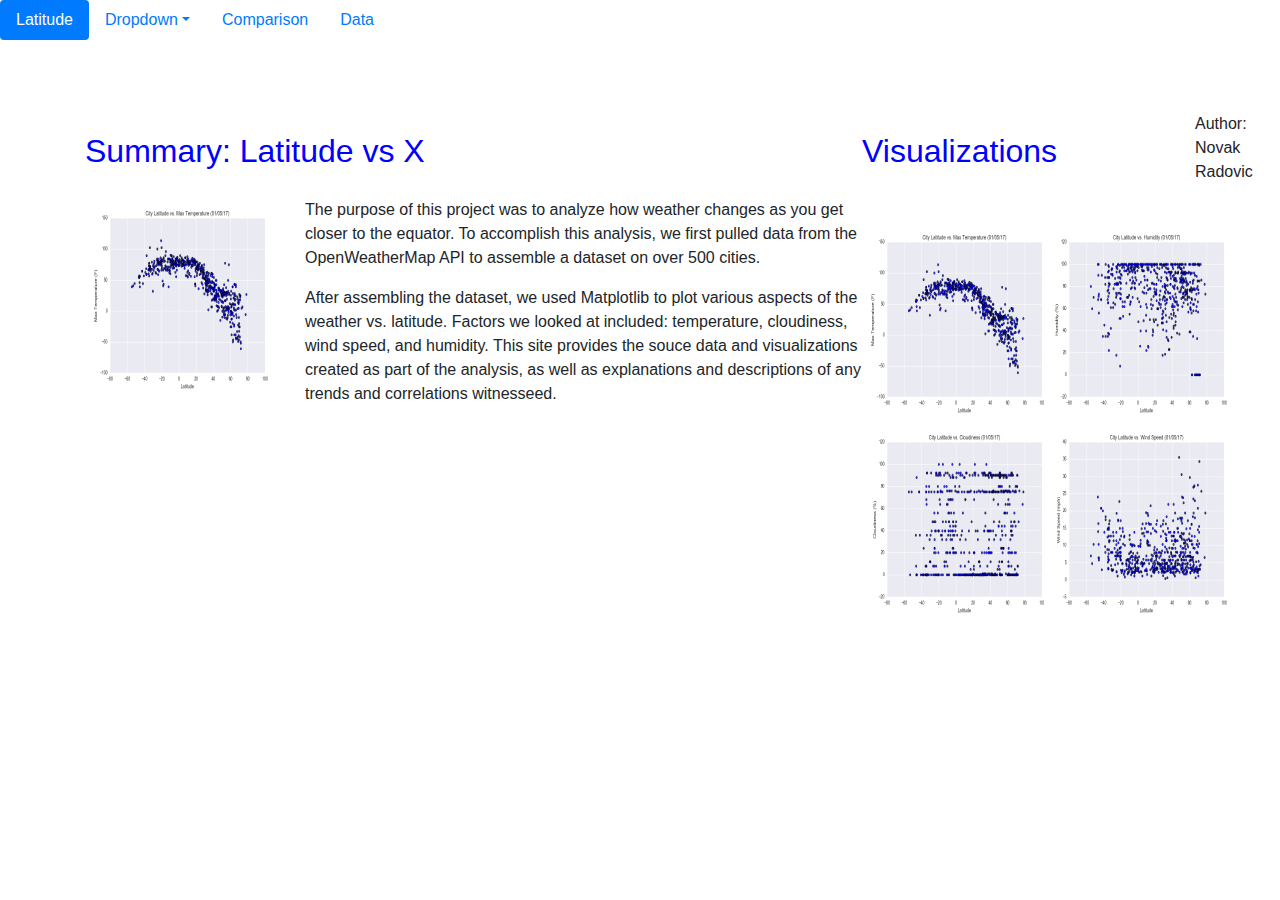
<file: index.html>
<!DOCTYPE html>
<html lang="en">
<head>
  <meta charset="UTF-8">
  <meta http-equiv="X-UA-Compatible" content="IE=edge">
  <meta name="viewport" content="width=device-width, initial-scale=1.0">
  <link rel="stylesheet" href="styles.css">
  <link rel="stylesheet" href="https://stackpath.bootstrapcdn.com/bootstrap/4.3.1/css/bootstrap.min.css" integrity="sha384-ggOyR0iXCbMQv3Xipma34MD+dH/1fQ784/j6cY/iJTQUOhcWr7x9JvoRxT2MZw1T" crossorigin="anonymous">
  <title>Web-Design Project</title>
</head>
<body>
  <ul class="nav nav-pills">
    <li class="nav-item">
      <a class="nav-link active" aria-current="page" href="https://nradovic1.github.io/Web-Design-Challenge/">Latitude</a>
    </li>
    <li class="nav-item dropdown">
      <a class="nav-link dropdown-toggle" data-bs-toggle="dropdown" href="#" role="button" aria-expanded="false">Dropdown</a>
      <ul class="dropdown-menu">
        <li><a class="dropdown-item" href="https://nradovic1.github.io/Web-Design-Challenge/fig-1.html">Max Temperature</a></li>
        <li><a class="dropdown-item" href="https://nradovic1.github.io/Web-Design-Challenge/fig-2.html">Humidity</a></li>
        <li><a class="dropdown-item" href="https://nradovic1.github.io/Web-Design-Challenge/fig-3.html">Cloudiness</a></li>
        <li><a class="dropdown-item" href="https://nradovic1.github.io/Web-Design-Challenge/fig-4.html">Wind Speed</a></li>
      </ul>
    </li>
    <li class="nav-item">
      <a class="nav-link" href="#">Comparison</a>
    </li>
    <li class="nav-item">
      <a class="nav-link" href="https://nradovic1.github.io/Web-Design-Challenge/data.html">Data</a>
    </li>
  </ul>

  <br>
  <br>
  <br>
  <main class="container">
    <section id="main-bio">
      <section id="figure">
        <h2>Summary: Latitude vs X</h2>
        <img id="bio-image" src="Fig1.png">
      </section>
      <p>The purpose of this project was to analyze how weather changes as you get closer to the equator. To
        accomplish this analysis, we first pulled data from the OpenWeatherMap API to assemble a dataset on over 500
        cities.</p>
      <p>After assembling the dataset, we used Matplotlib to plot various aspects of the weather vs. latitude. Factors
        we looked at included: temperature, cloudiness, wind speed, and humidity. This site provides the souce data
        and visualizations created as part of the analysis, as well as explanations and descriptions of any trends and
        correlations witnesseed.</p>    </section>

    <aside id="contact-info">
      <h2>Visualizations</h2>
      <br>
      <div class='row'>
        <div class="col col-4 col-md-6">
          <a href="fig-1.html"><img id="bio-image" src="Fig1.png"></a>
        </div>
        <div class="col col-3 col-md-6">
          <a href="fig-2.html"><img id="bio-image" src="Fig2.png"></a>
        </div>
        <div class="col col-3 col-md-6">
          <a href="fig-3.html"><img id="bio-image" src="Fig3.png"></a>
        </div>
        <div class="col col-3 col-md-6">
          <a href="fig-4.html"><img id="bio-image" src="Fig4.png"></a>
        </div>
      </div>
    </aside>
  </main>

  <footer>
    <p>Author: Novak Radovic</p>
  </footer>  


  
</body>
</html>
</file>
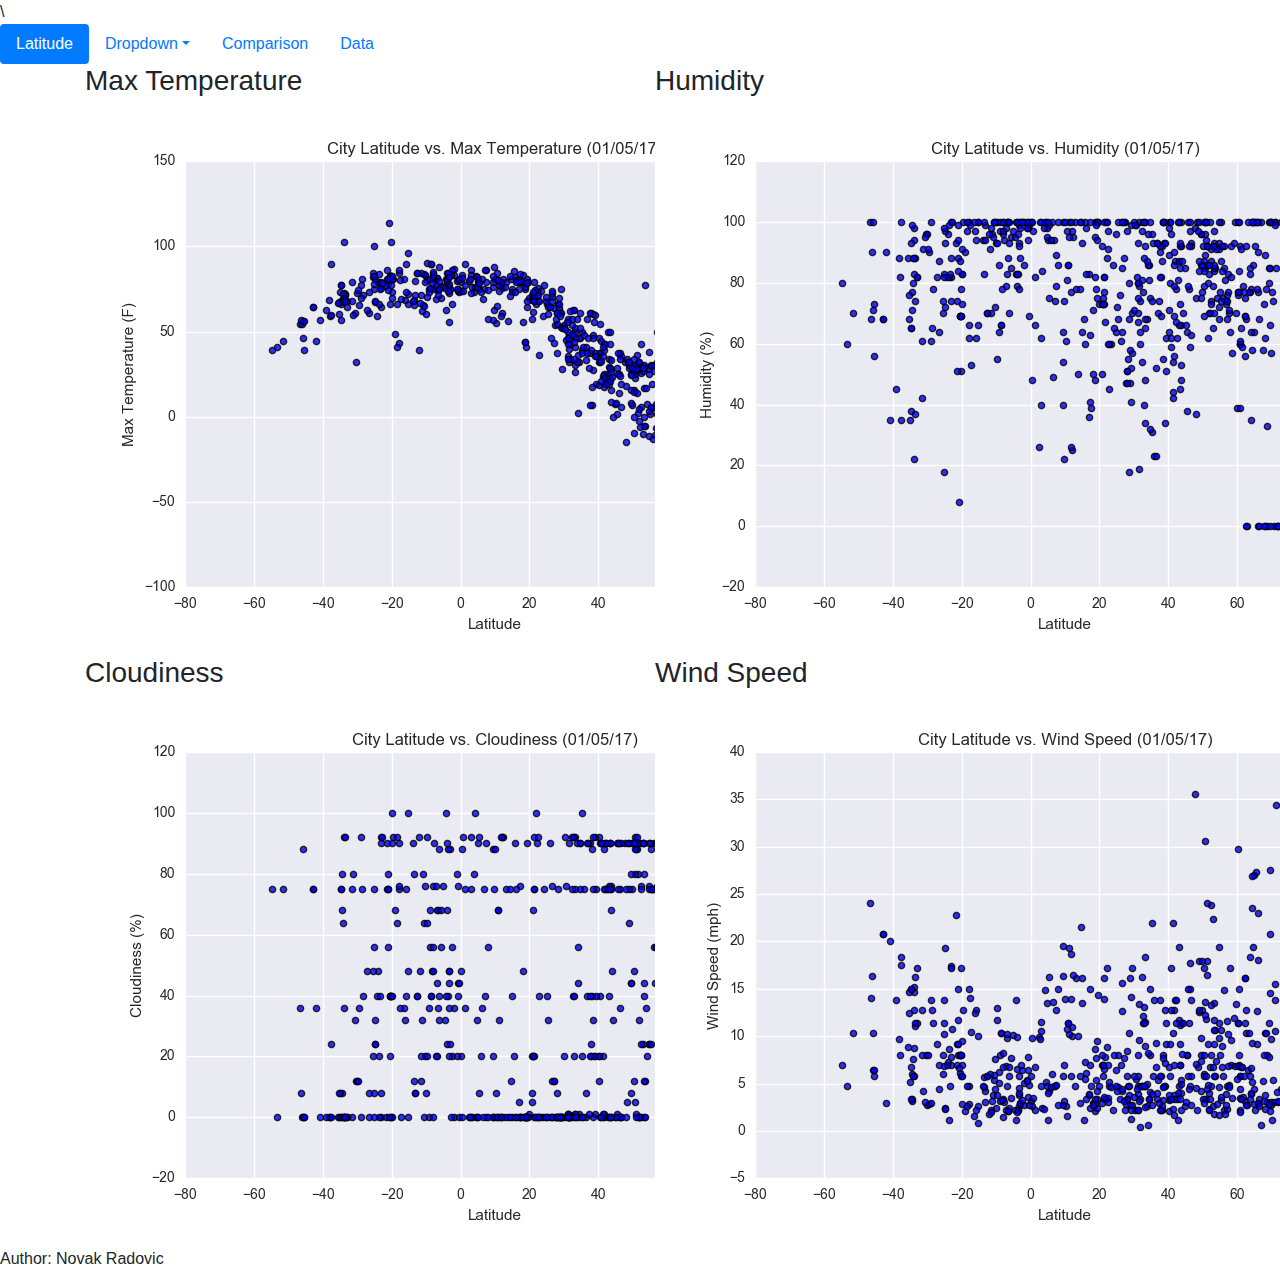
<file: comparison.html>
<!DOCTYPE html>
<html lang="en">
<head>
    <meta charset="UTF-8">
    <meta http-equiv="X-UA-Compatible" content="IE=edge">
    <meta name="viewport" content="width=device-width, initial-scale=1.0">\<link rel="stylesheet" href="styles.css">
    <link rel="stylesheet" href="https://stackpath.bootstrapcdn.com/bootstrap/4.3.1/css/bootstrap.min.css" integrity="sha384-ggOyR0iXCbMQv3Xipma34MD+dH/1fQ784/j6cY/iJTQUOhcWr7x9JvoRxT2MZw1T" crossorigin="anonymous">
    <title>Comparison</title>
</head>
<body>
    <ul class="nav nav-pills">
        <li class="nav-item">
          <a class="nav-link active" aria-current="page" href="https://nradovic1.github.io/Web-Design-Challenge/">Latitude</a>
        </li>
        <li class="nav-item dropdown">
          <a class="nav-link dropdown-toggle" data-bs-toggle="dropdown" href="#" role="button" aria-expanded="false">Dropdown</a>
          <ul class="dropdown-menu">
            <li><a class="dropdown-item" href="https://nradovic1.github.io/Web-Design-Challenge/fig-1.html">Max Temperature</a></li>
            <li><a class="dropdown-item" href="https://nradovic1.github.io/Web-Design-Challenge/fig-2.html">Humidity</a></li>
            <li><a class="dropdown-item" href="https://nradovic1.github.io/Web-Design-Challenge/fig-3.html">Cloudiness</a></li>
            <li><a class="dropdown-item" href="https://nradovic1.github.io/Web-Design-Challenge/fig-4.html">Wind Speed</a></li>
          </ul>
        </li>
        <li class="nav-item">
          <a class="nav-link" href="#">Comparison</a>
        </li>
        <li class="nav-item">
          <a class="nav-link" href="https://nradovic1.github.io/Web-Design-Challenge/data.html">Data</a>
        </li>
      </ul>

      <div class="container">
        <div class="row">
          <div class="col col-12">
            <div class='row'>
              <div class="col col-12 col-md-6">
                  <h3>Max Temperature</h3>
                <a href="fig-1.html"><img src="Fig1.png"></a>
              </div>
              <div class="col col-12 col-md-6">
                  <h3>Humidity</h3>
                <a href="fig-2.html"><img src="Fig2.png"></a>
              </div>
              <div class="col col-12 col-md-6">
                  <h3>Cloudiness</h3>
                <a href="fig-3.html"><img src="Fig3.png"></a>
              </div>
              <div class="col col-12 col-md-6">
                  <h3>Wind Speed</h3>
                <a href="fig-4.html"><img src="Fig4.png"></a>
              </div>
            </div>
          </div>
        </div>
      </div>
      <footer>
        <p>Author: Novak Radovic</p>
      </footer>  
</body>
</html>
</file>
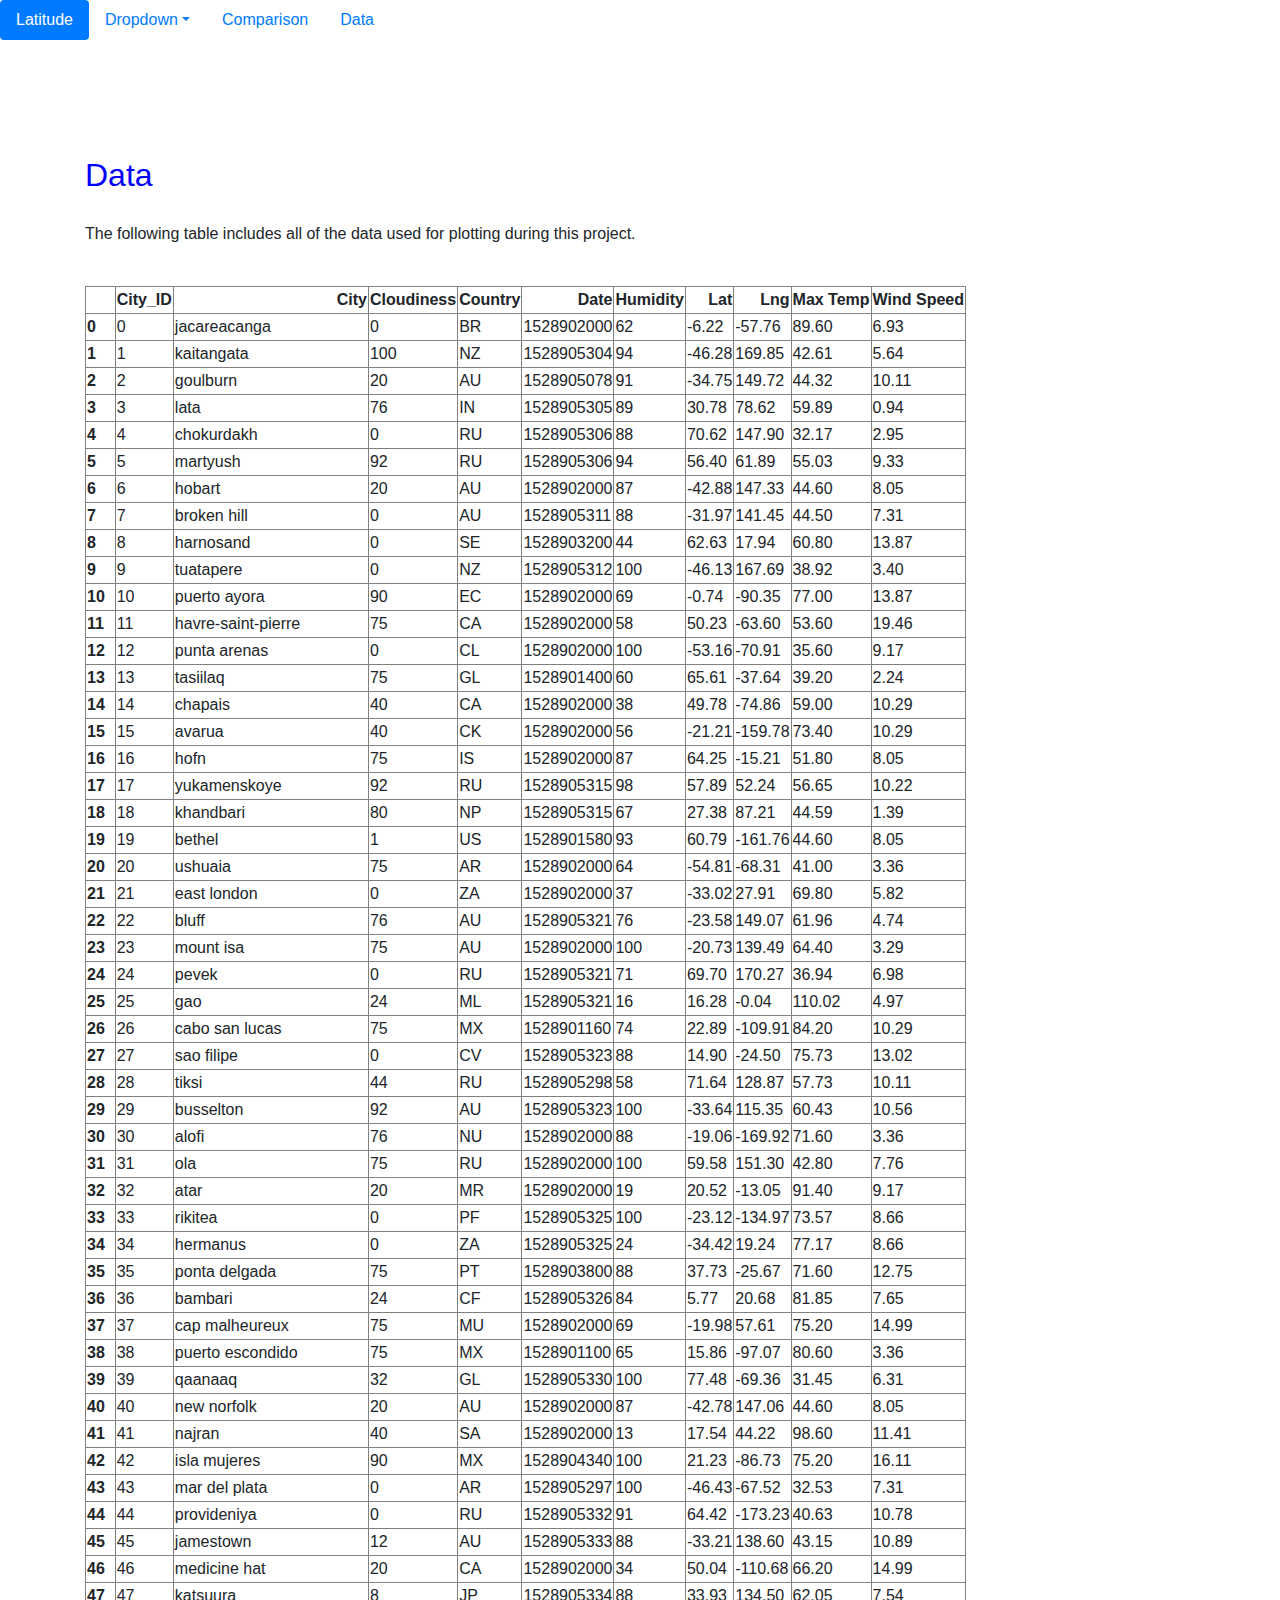
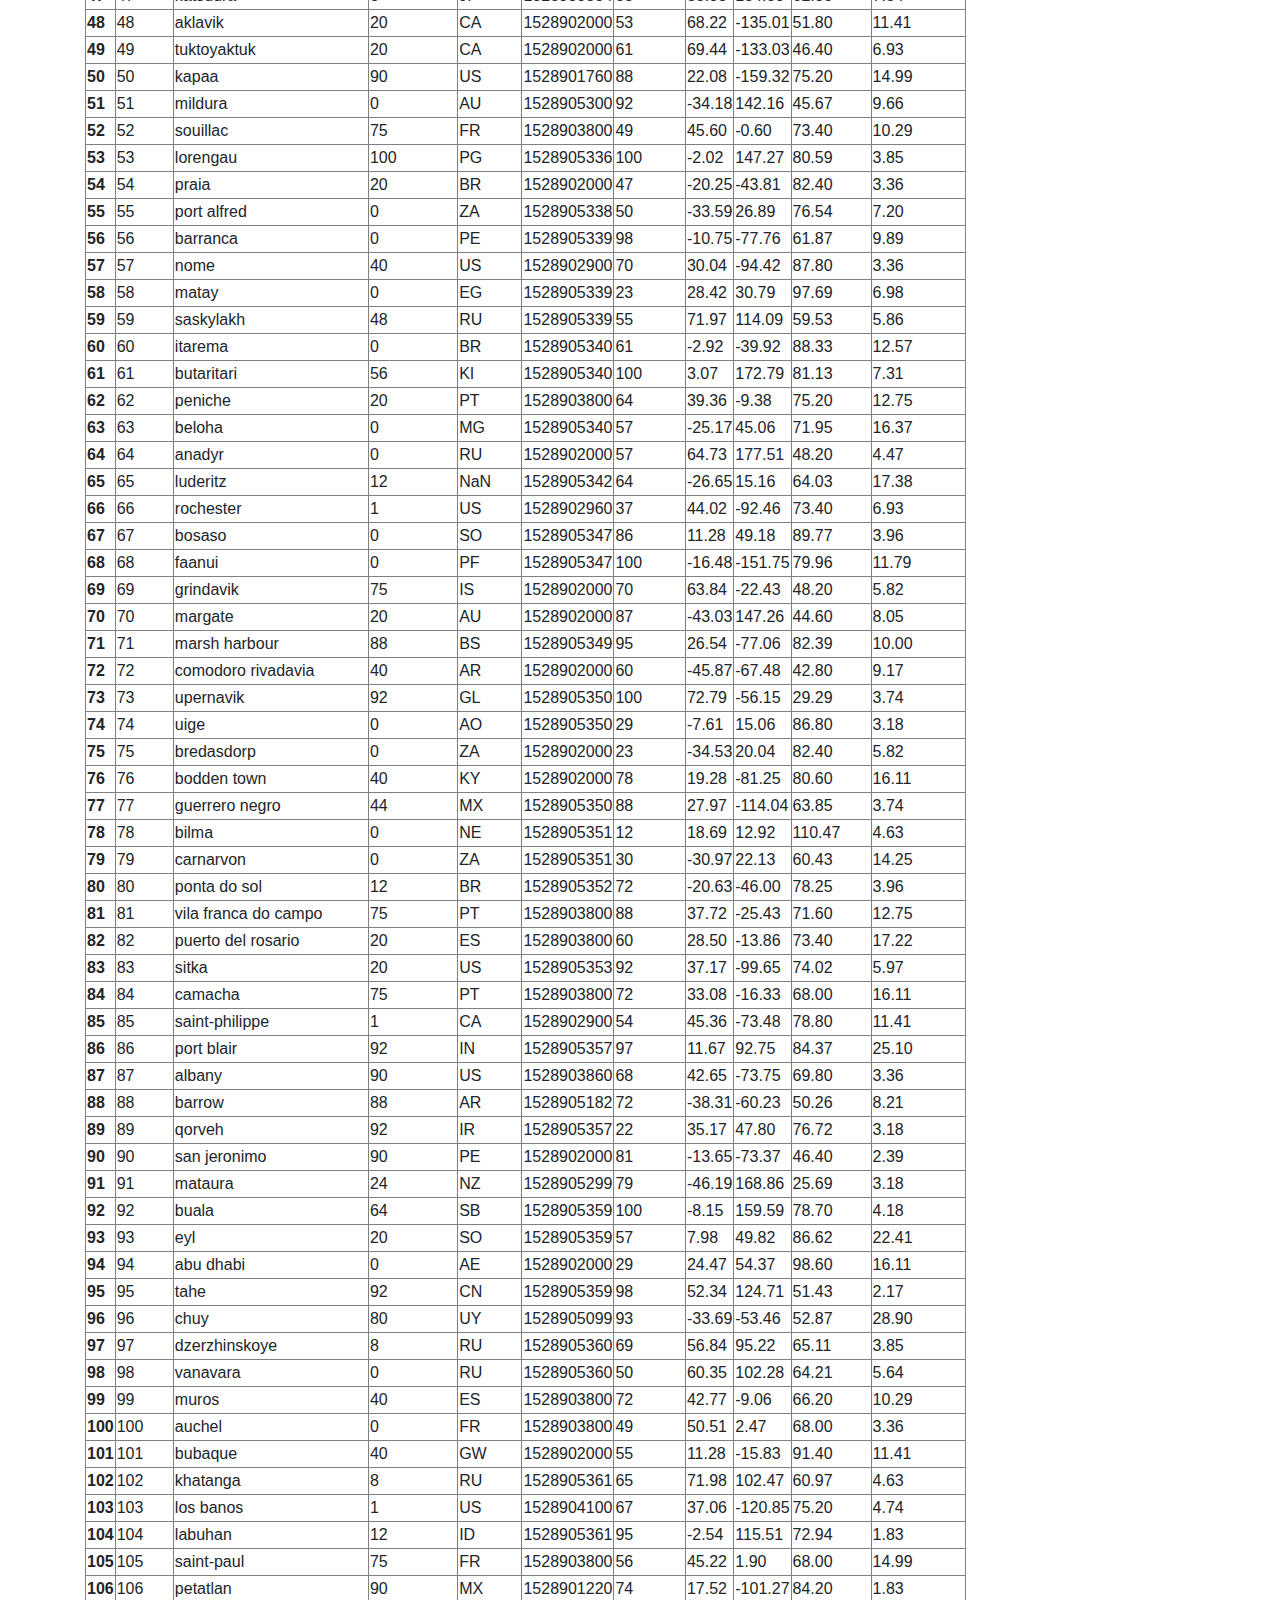
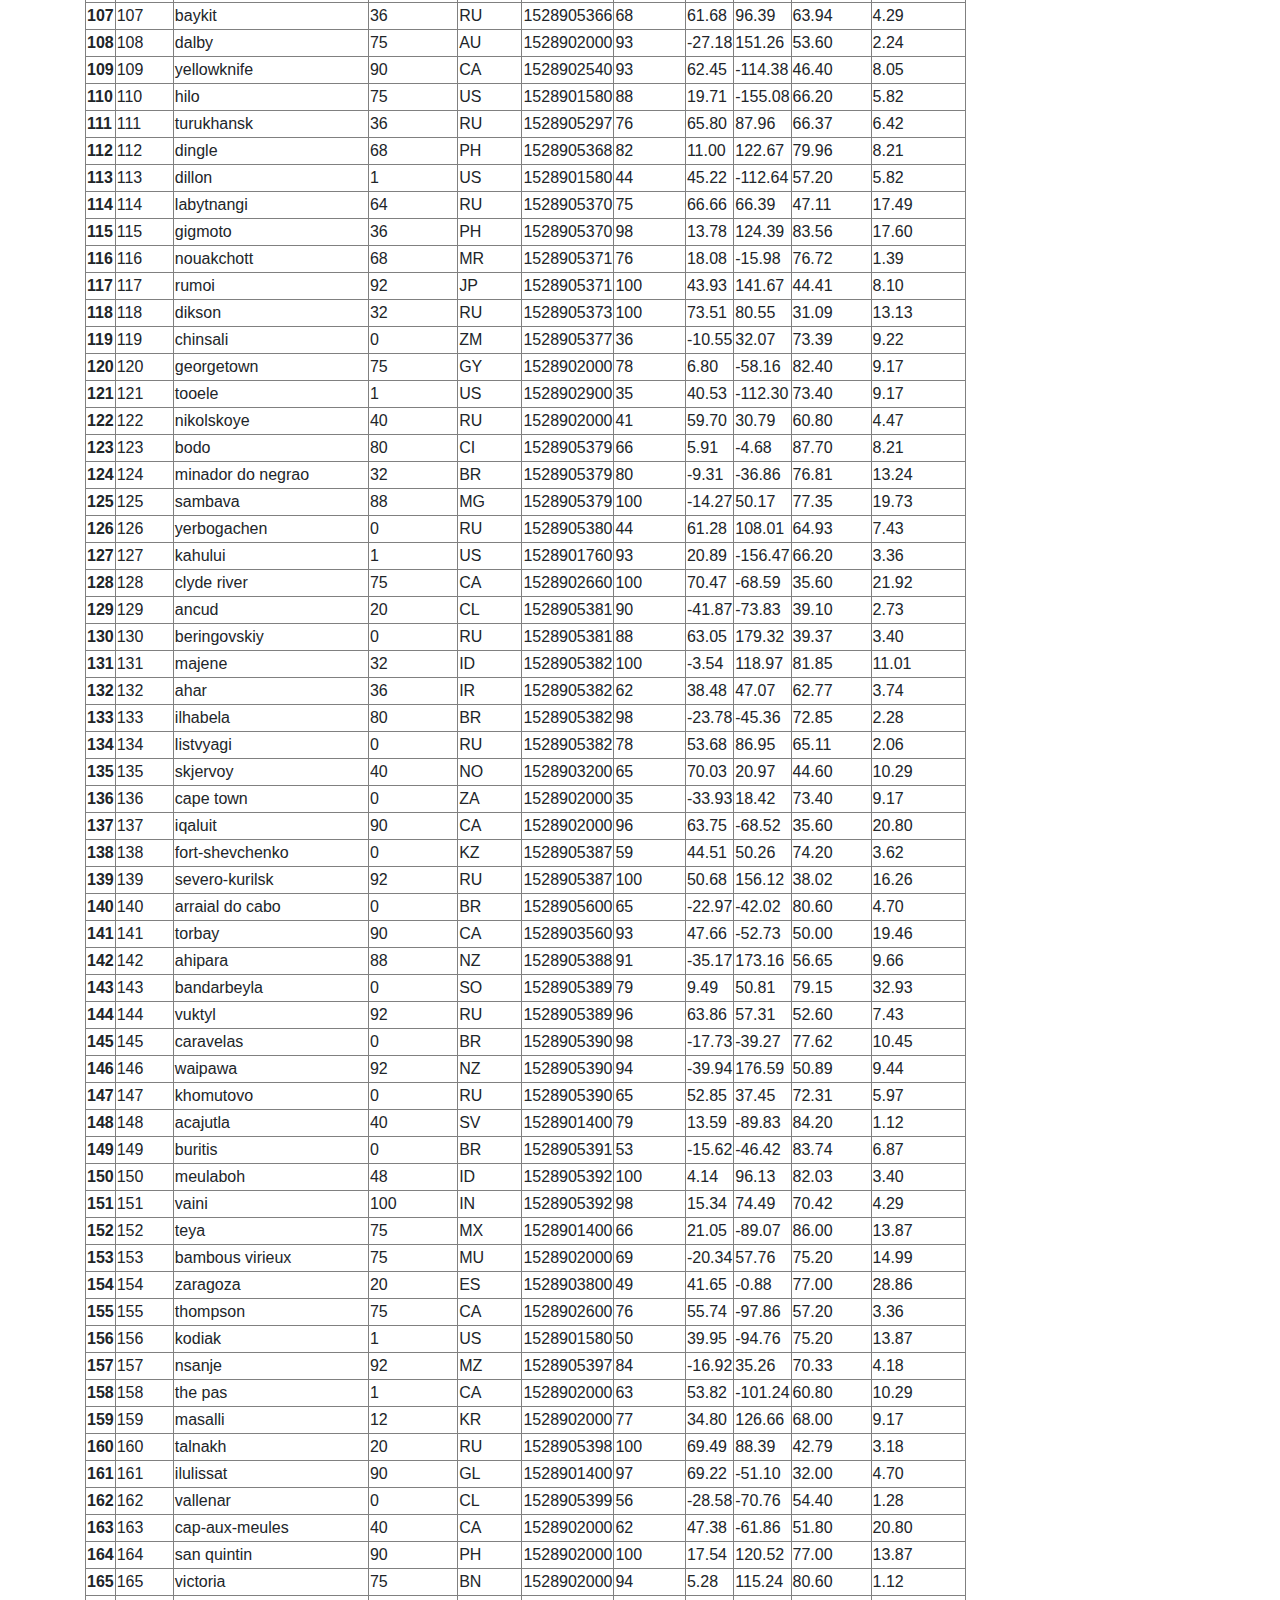
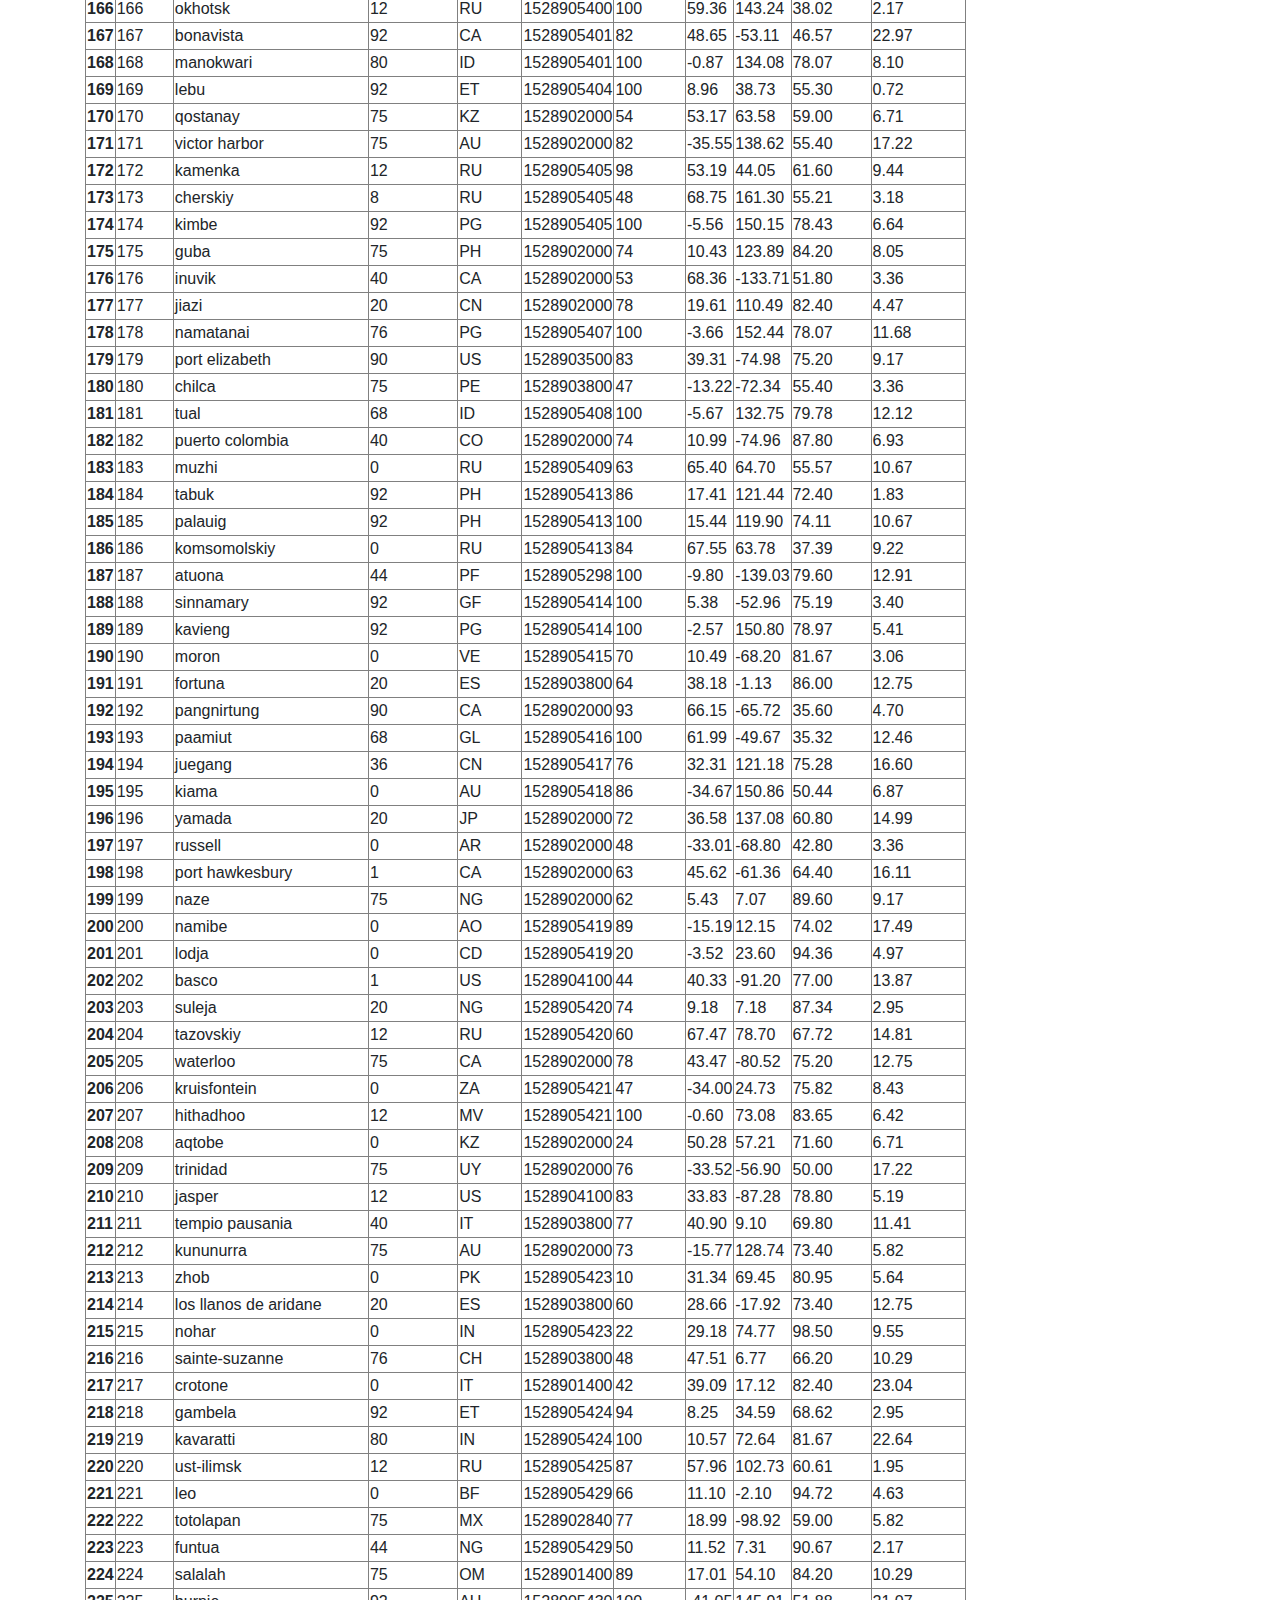
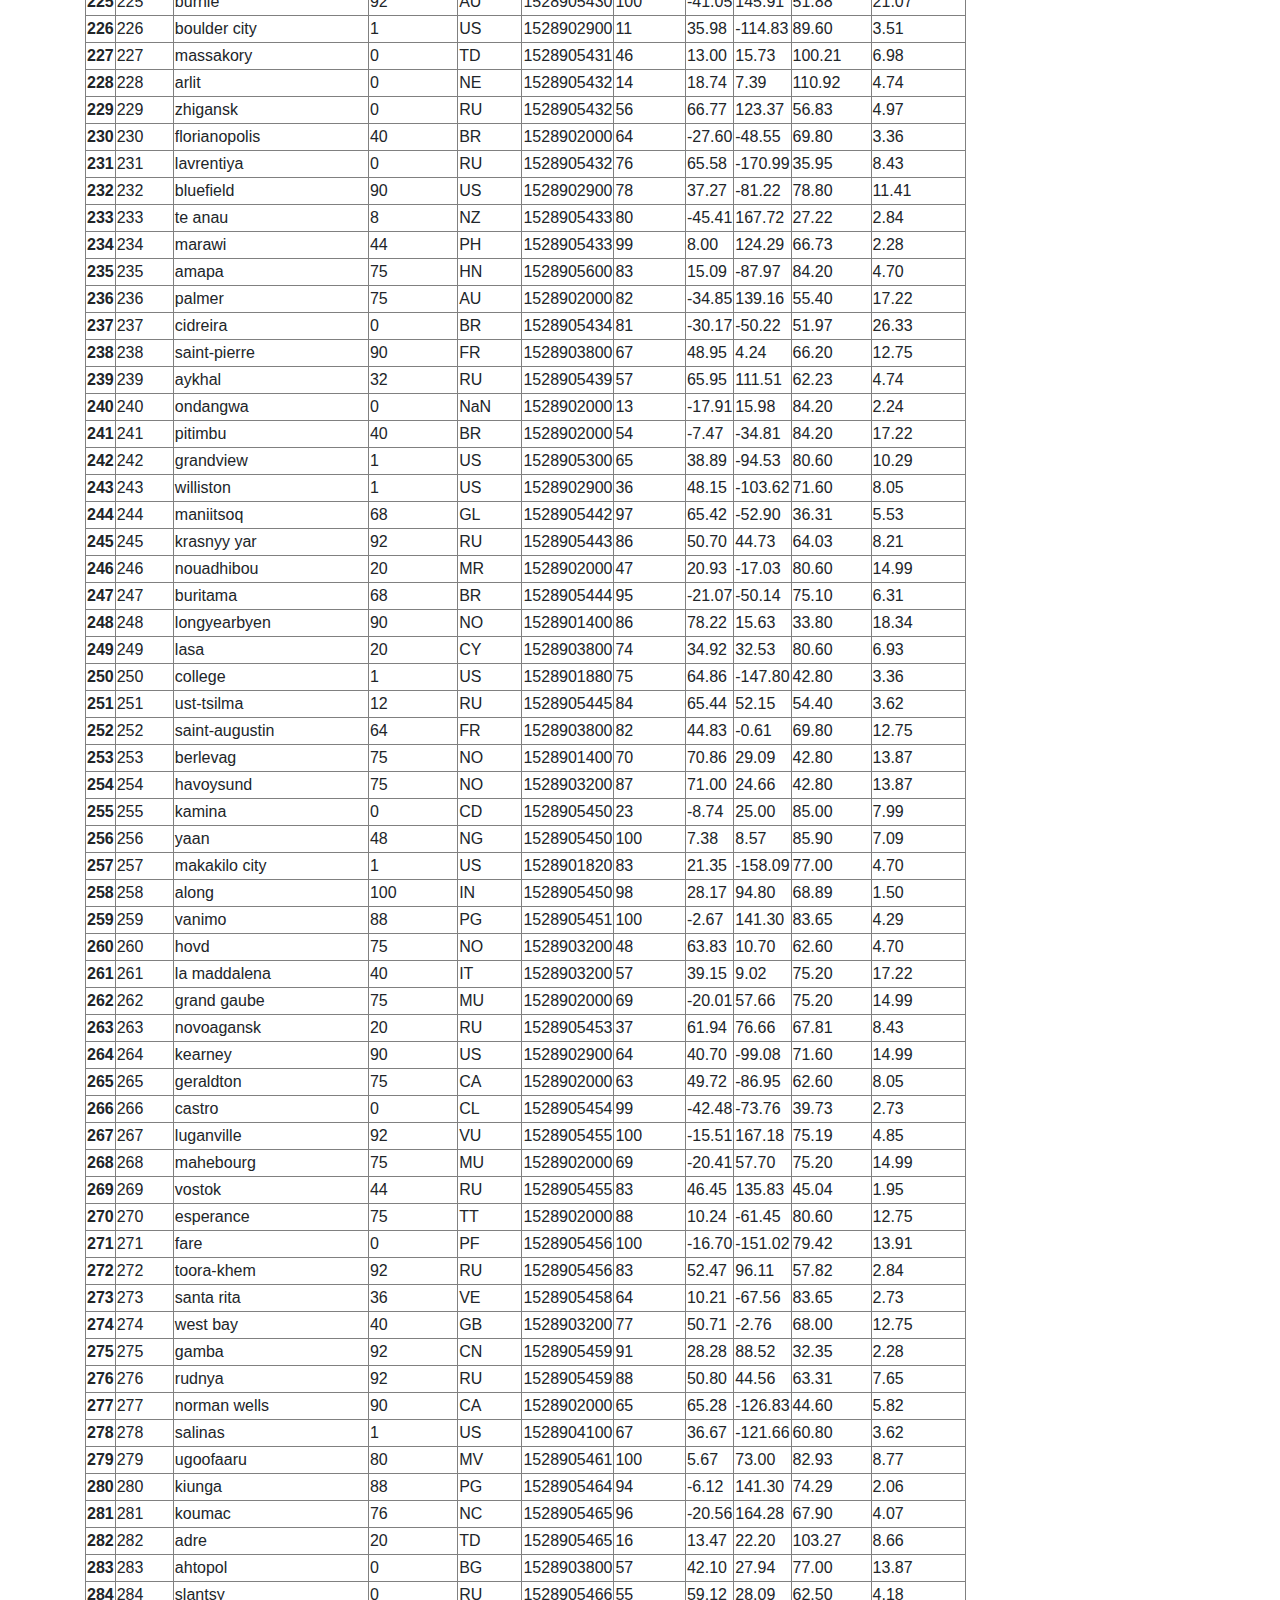
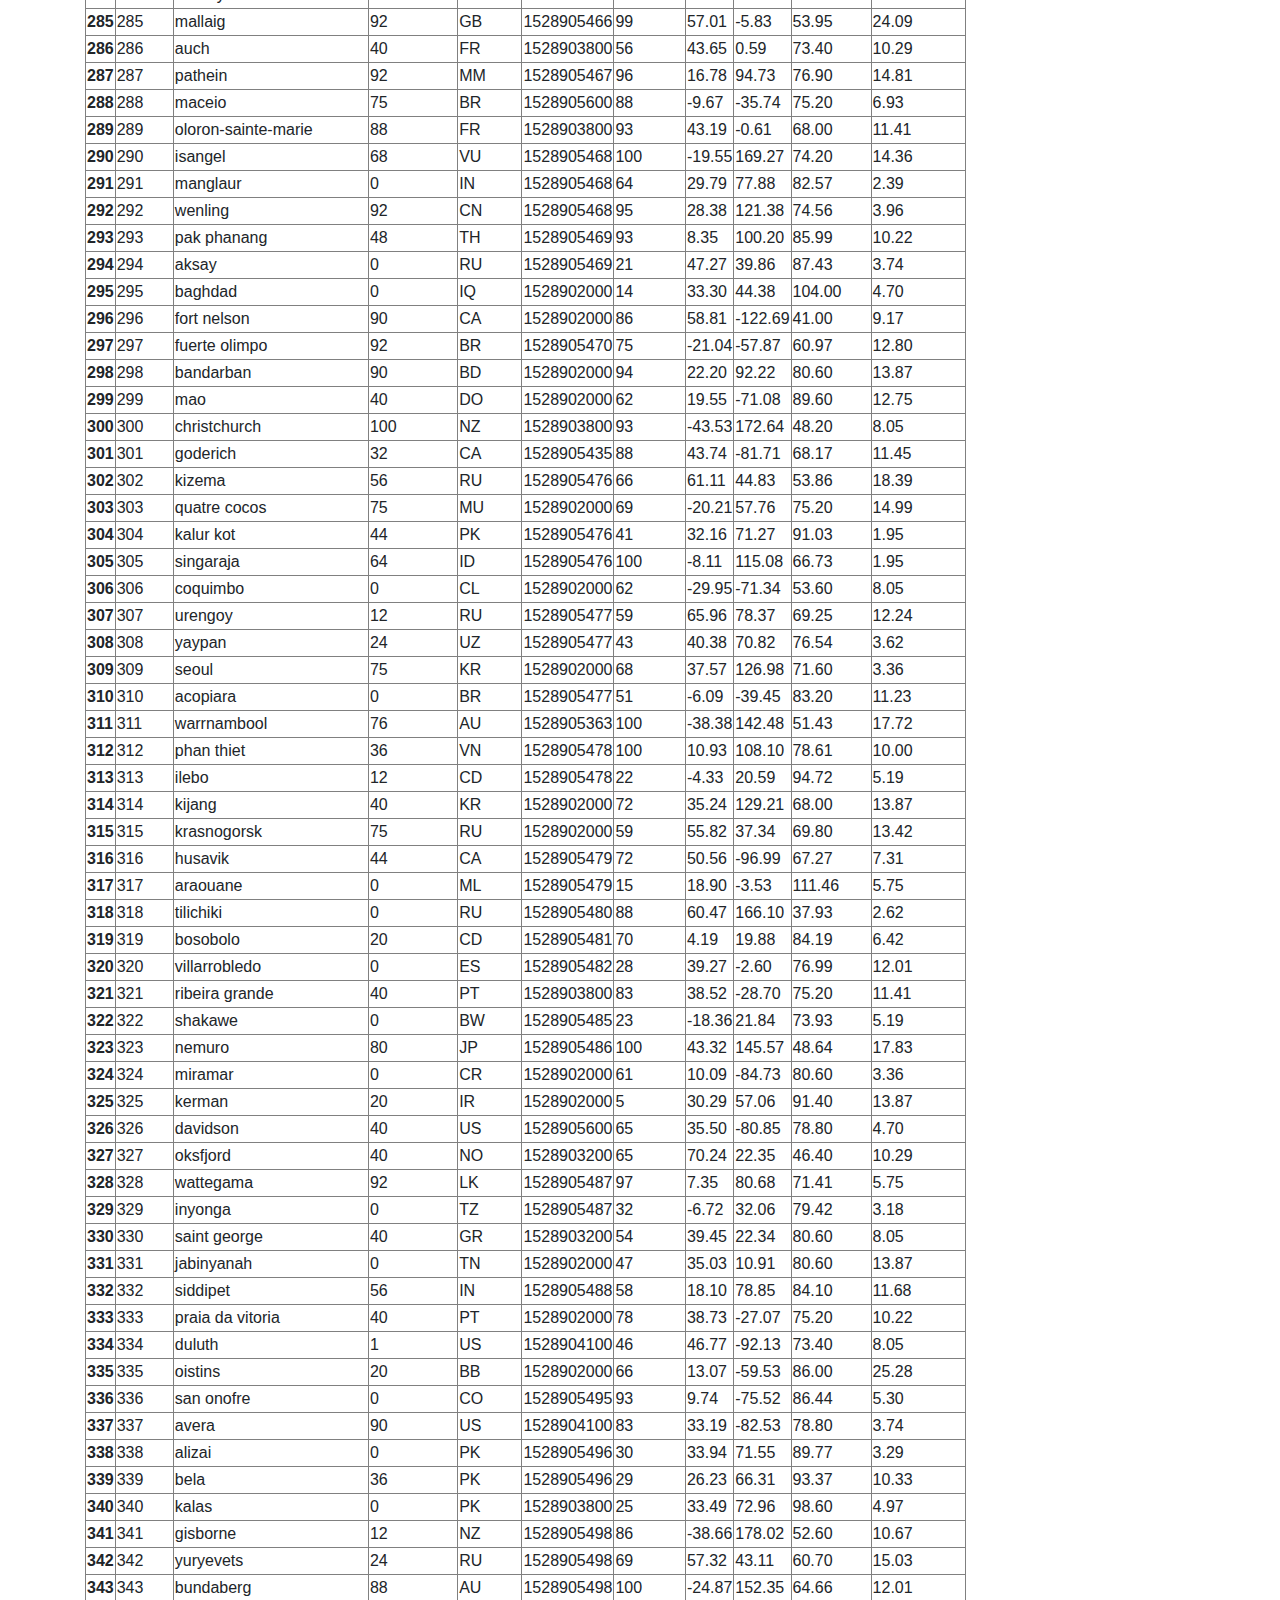
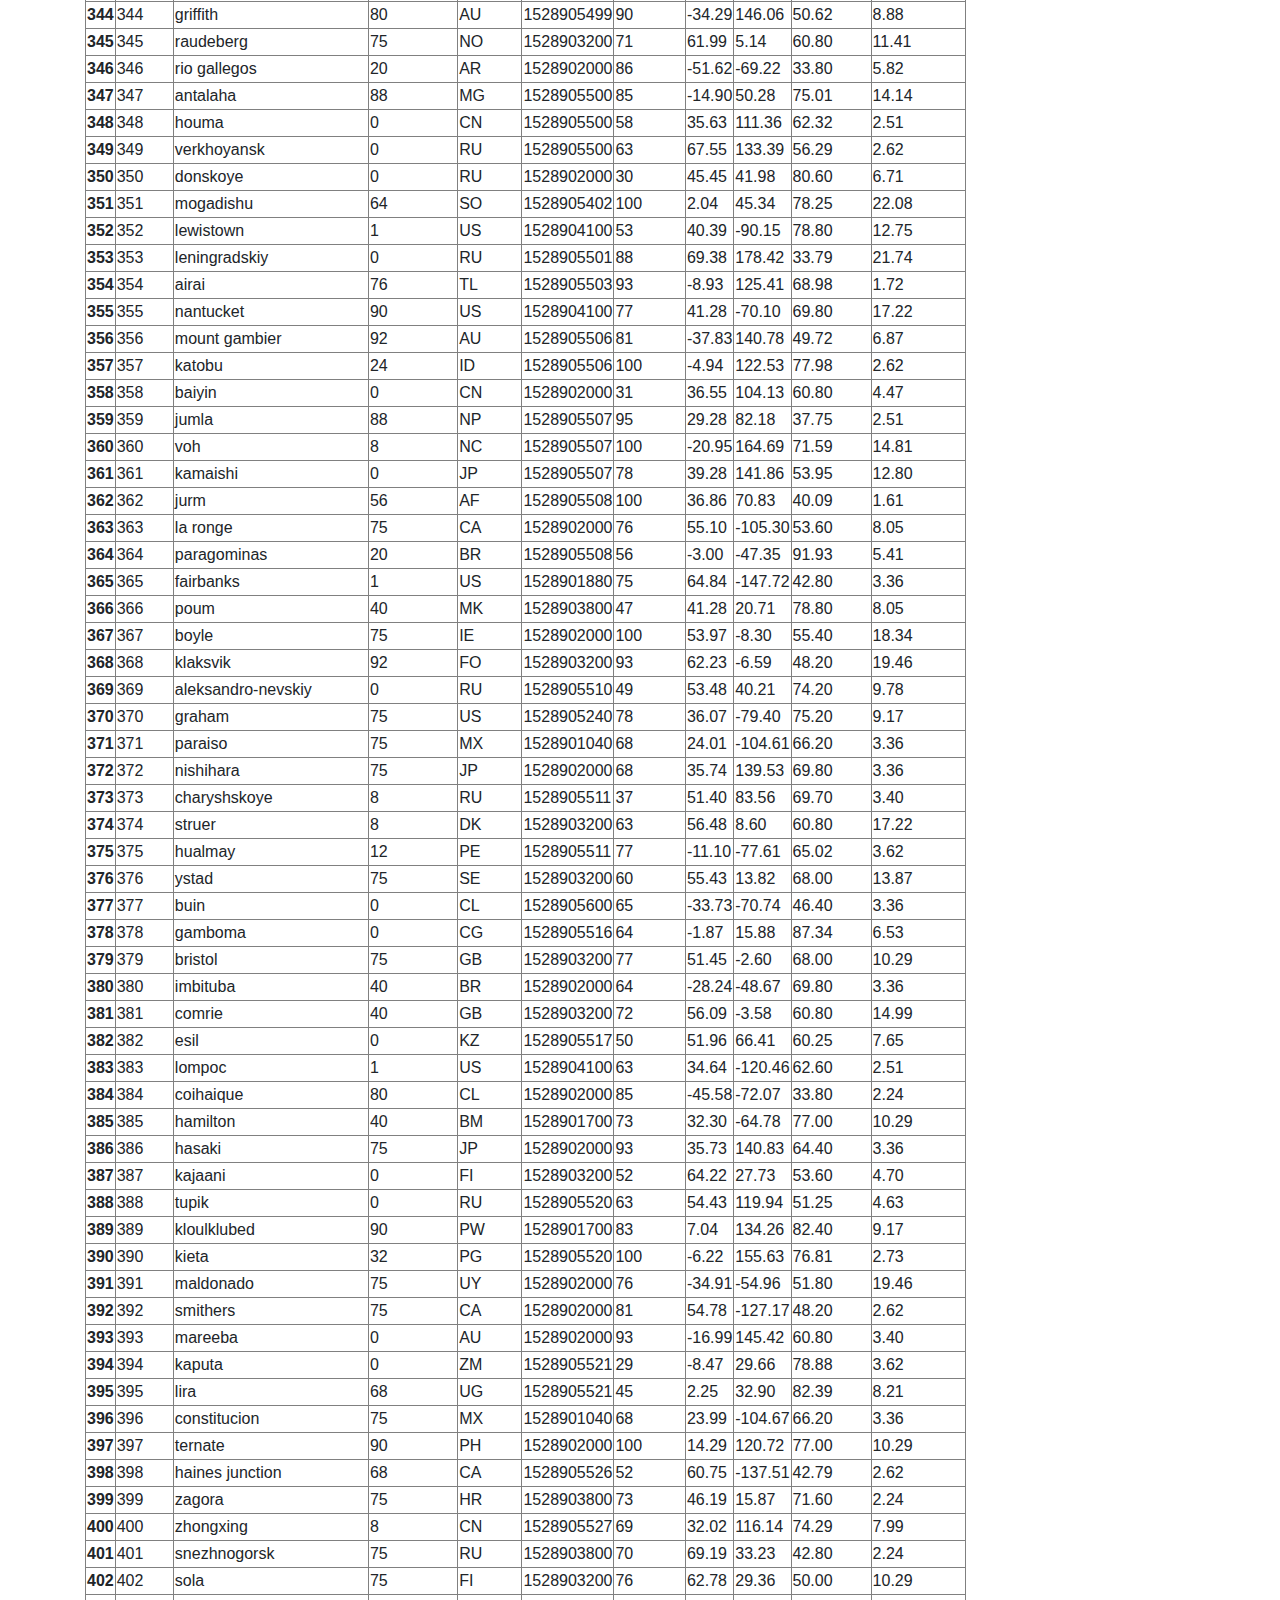
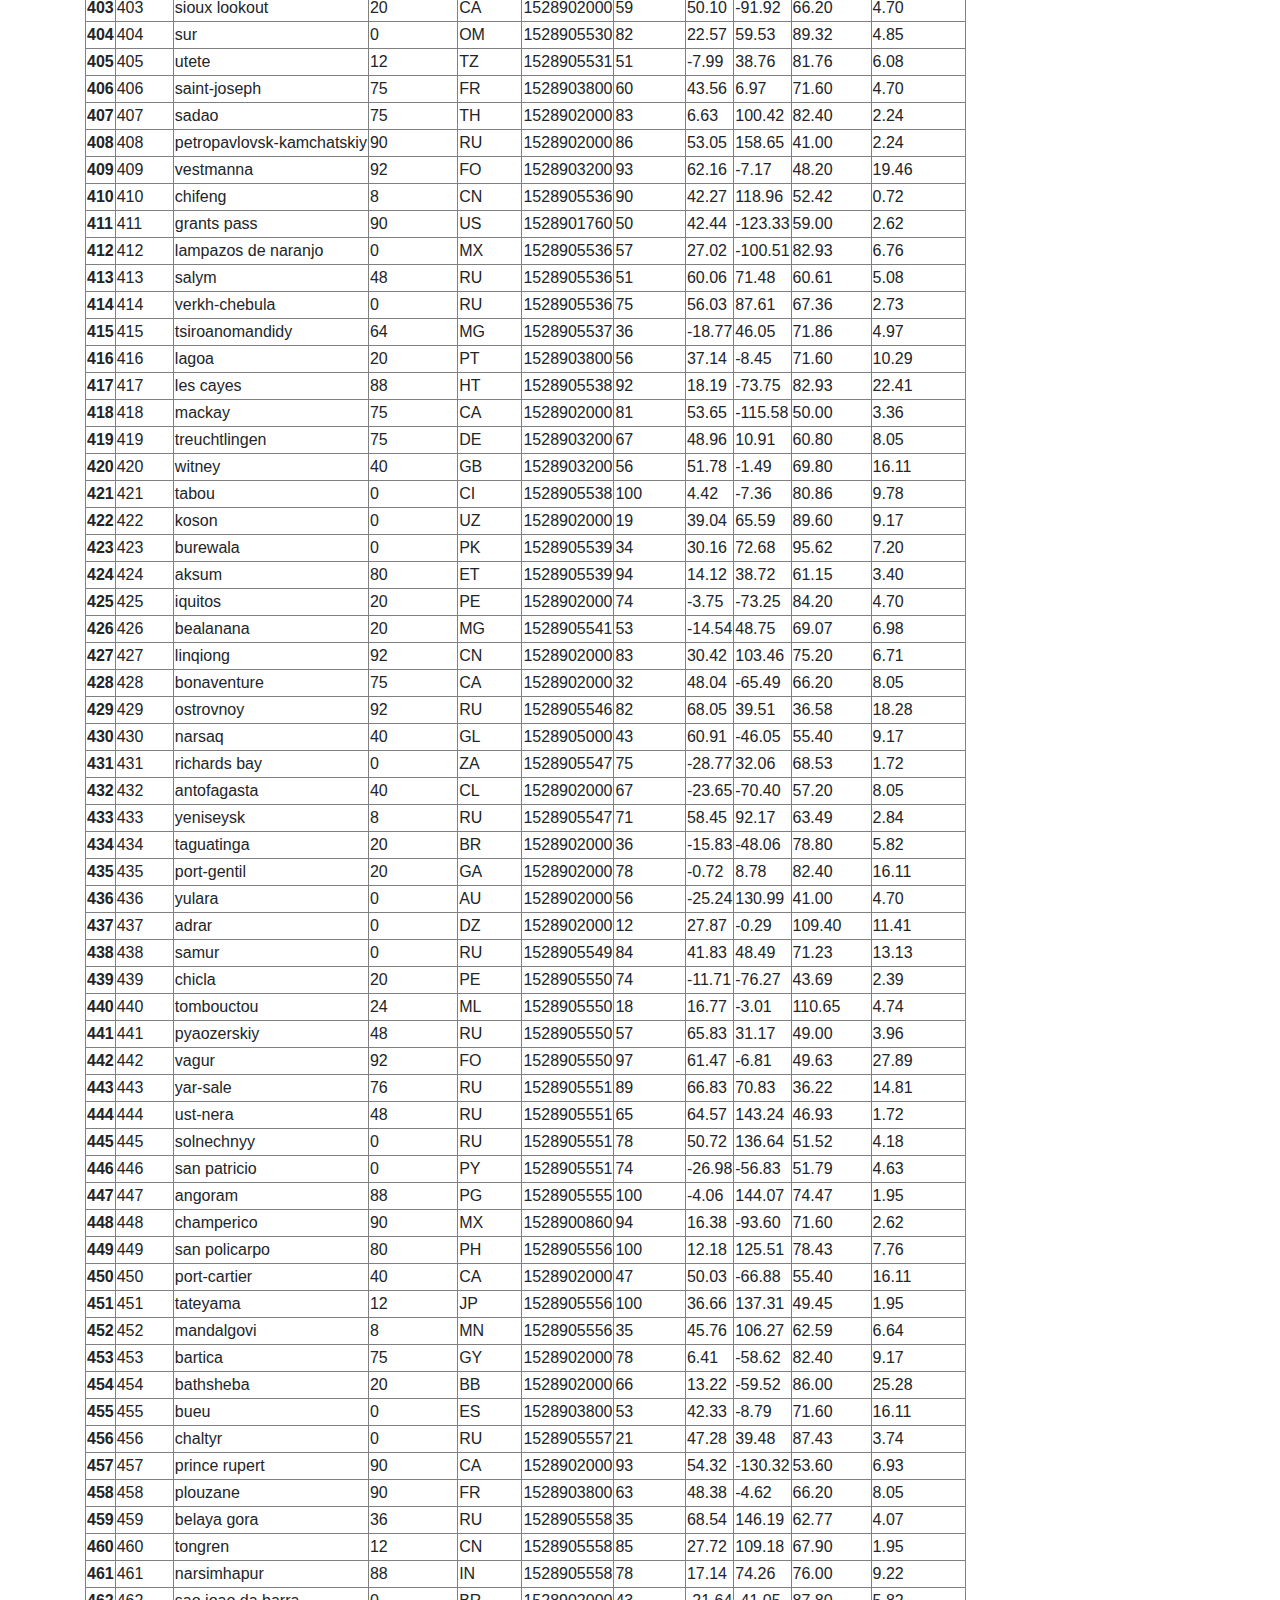
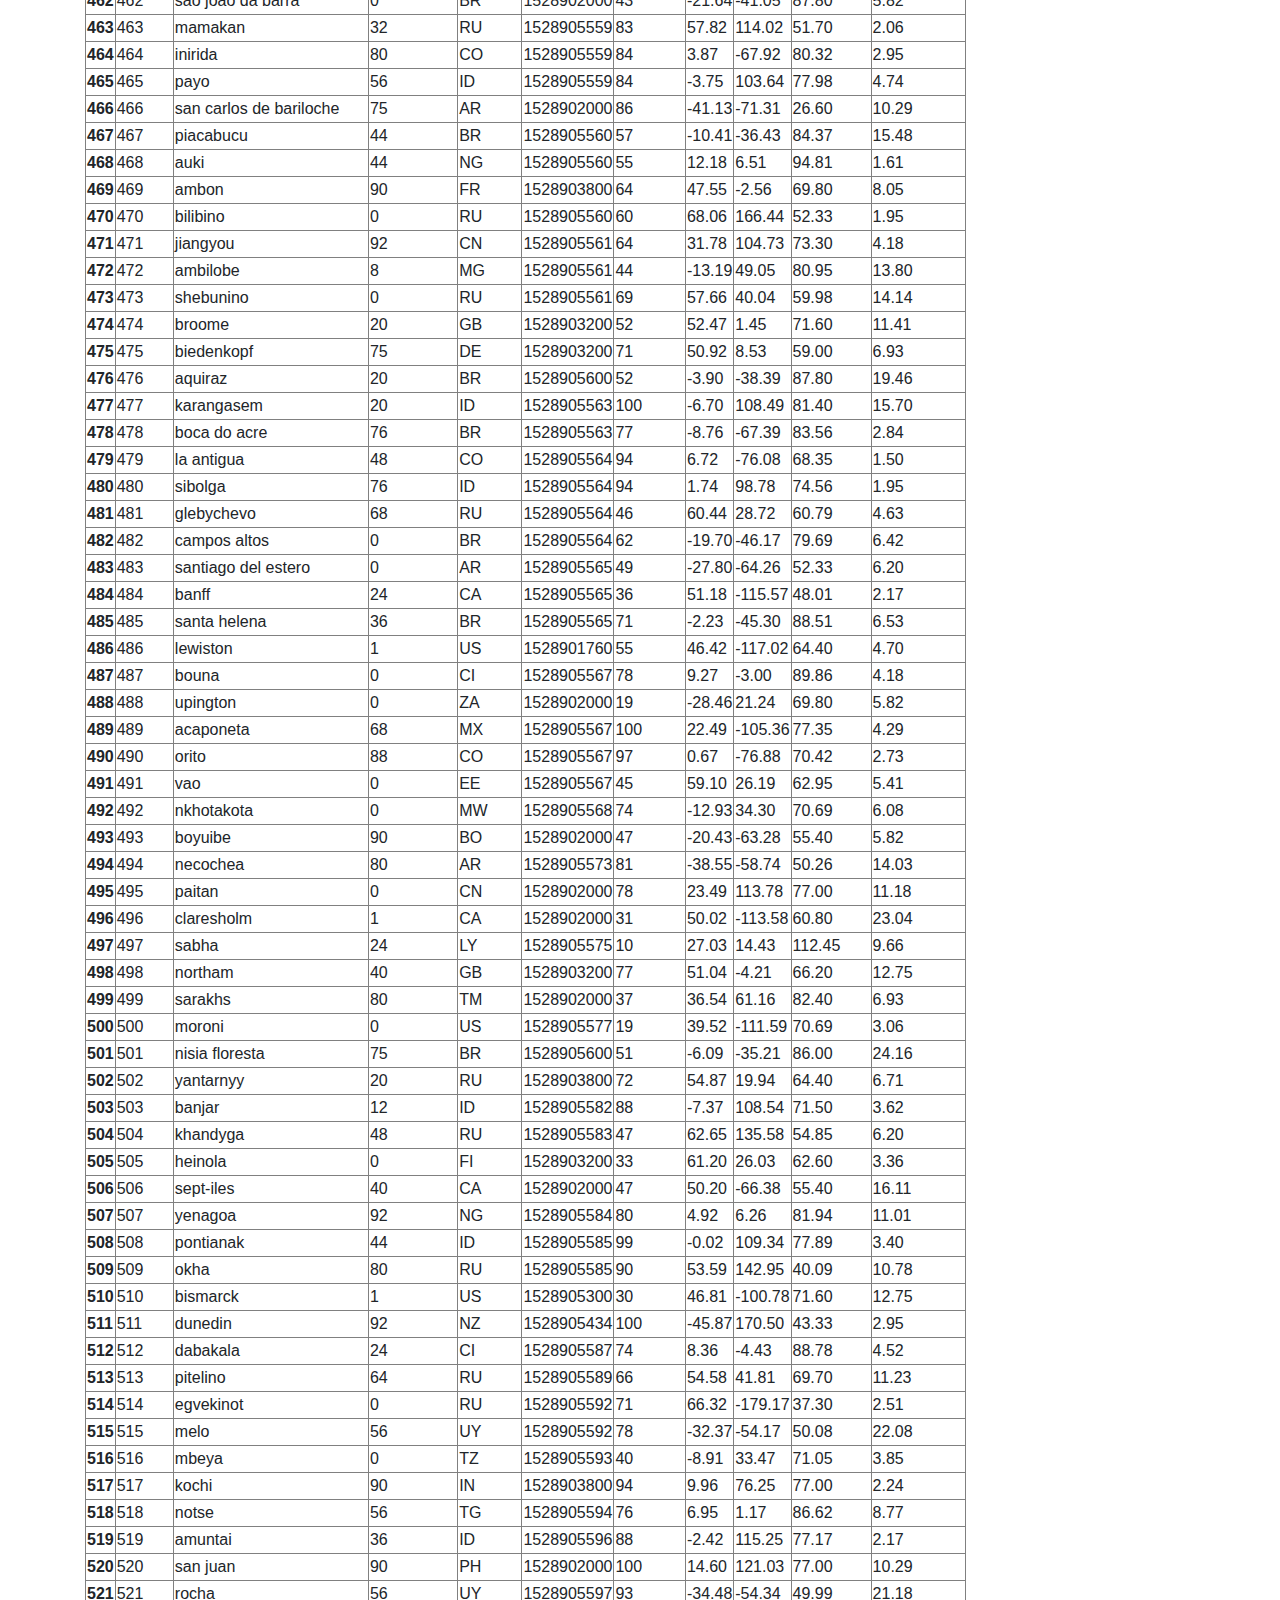
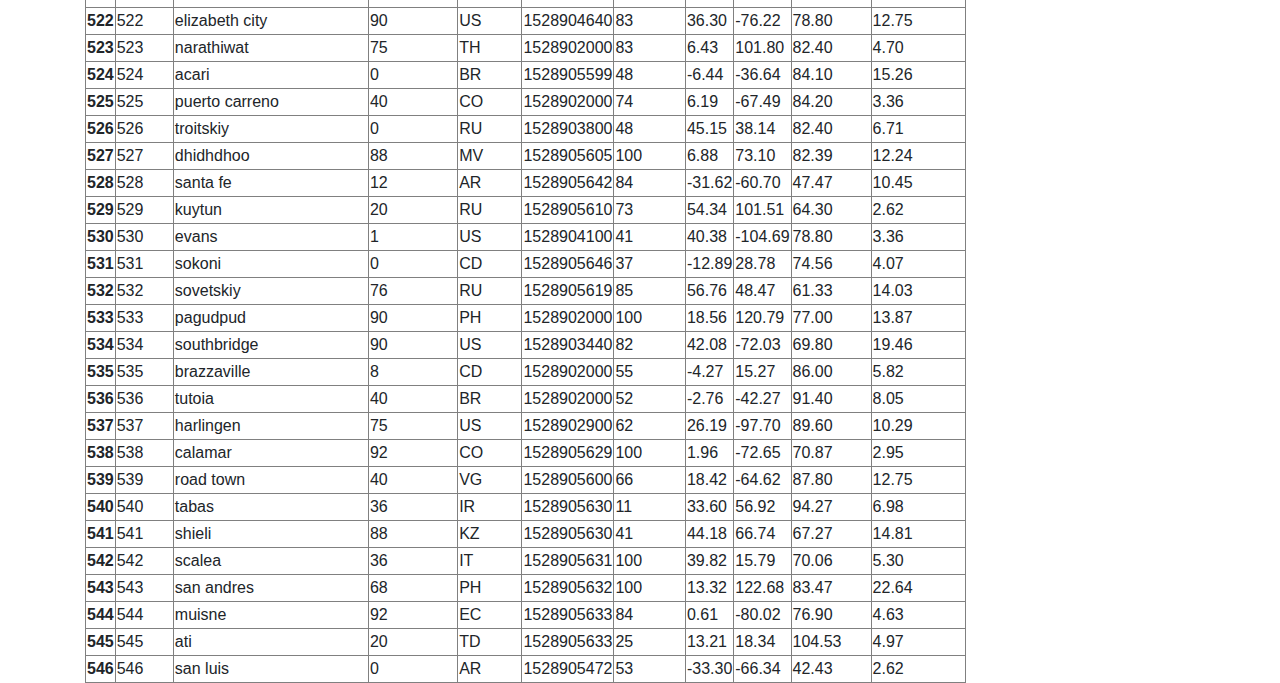
<file: data.html>
<!DOCTYPE html>
<html lang="en">
<head>
  <meta charset="UTF-8">
  <meta http-equiv="X-UA-Compatible" content="IE=edge">
  <meta name="viewport" content="width=device-width, initial-scale=1.0">
  <link rel="stylesheet" href="styles.css">
  <link rel="stylesheet" href="https://stackpath.bootstrapcdn.com/bootstrap/4.3.1/css/bootstrap.min.css" integrity="sha384-ggOyR0iXCbMQv3Xipma34MD+dH/1fQ784/j6cY/iJTQUOhcWr7x9JvoRxT2MZw1T" crossorigin="anonymous">
  <title>Web-Design Project</title>
</head>
<body>
  <ul class="nav nav-pills">
    <li class="nav-item">
      <a class="nav-link active" aria-current="page" href="https://nradovic1.github.io/Web-Design-Challenge/">Latitude</a>
    </li>
    <li class="nav-item dropdown">
      <a class="nav-link dropdown-toggle" data-bs-toggle="dropdown" href="#" role="button" aria-expanded="false">Dropdown</a>
      <ul class="dropdown-menu">
        <li><a class="dropdown-item" href="https://nradovic1.github.io/Web-Design-Challenge/fig-1.html">Max Temperature</a></li>
        <li><a class="dropdown-item" href="https://nradovic1.github.io/Web-Design-Challenge/fig-2.html">Humidity</a></li>
        <li><a class="dropdown-item" href="https://nradovic1.github.io/Web-Design-Challenge/fig-3.html">Cloudiness</a></li>
        <li><a class="dropdown-item" href="https://nradovic1.github.io/Web-Design-Challenge/fig-4.html">Wind Speed</a></li>
      </ul>
    </li>
    <li class="nav-item">
      <a class="nav-link" href="#">Comparison</a>
    </li>
    <li class="nav-item">
      <a class="nav-link" href="#">Data</a>
    </li>
  </ul>

  <br>
  <br>
  <br>

  <div class="container">
    <br>
    <div class="row">
     
      <div class="col col-12 divtable">
        
        <h2>Data</h2>
        
        <p>The following table includes all of the data used for plotting during this project. </p>
        <br>

        <table border="1" class="dataframe">
            <thead>
              <tr style="text-align: right;">
                <th></th>
                <th>City_ID</th>
                <th>City</th>
                <th>Cloudiness</th>
                <th>Country</th>
                <th>Date</th>
                <th>Humidity</th>
                <th>Lat</th>
                <th>Lng</th>
                <th>Max Temp</th>
                <th>Wind Speed</th>
              </tr>
            </thead>
            <tbody>
              <tr>
                <th>0</th>
                <td>0</td>
                <td>jacareacanga</td>
                <td>0</td>
                <td>BR</td>
                <td>1528902000</td>
                <td>62</td>
                <td>-6.22</td>
                <td>-57.76</td>
                <td>89.60</td>
                <td>6.93</td>
              </tr>
              <tr>
                <th>1</th>
                <td>1</td>
                <td>kaitangata</td>
                <td>100</td>
                <td>NZ</td>
                <td>1528905304</td>
                <td>94</td>
                <td>-46.28</td>
                <td>169.85</td>
                <td>42.61</td>
                <td>5.64</td>
              </tr>
              <tr>
                <th>2</th>
                <td>2</td>
                <td>goulburn</td>
                <td>20</td>
                <td>AU</td>
                <td>1528905078</td>
                <td>91</td>
                <td>-34.75</td>
                <td>149.72</td>
                <td>44.32</td>
                <td>10.11</td>
              </tr>
              <tr>
                <th>3</th>
                <td>3</td>
                <td>lata</td>
                <td>76</td>
                <td>IN</td>
                <td>1528905305</td>
                <td>89</td>
                <td>30.78</td>
                <td>78.62</td>
                <td>59.89</td>
                <td>0.94</td>
              </tr>
              <tr>
                <th>4</th>
                <td>4</td>
                <td>chokurdakh</td>
                <td>0</td>
                <td>RU</td>
                <td>1528905306</td>
                <td>88</td>
                <td>70.62</td>
                <td>147.90</td>
                <td>32.17</td>
                <td>2.95</td>
              </tr>
              <tr>
                <th>5</th>
                <td>5</td>
                <td>martyush</td>
                <td>92</td>
                <td>RU</td>
                <td>1528905306</td>
                <td>94</td>
                <td>56.40</td>
                <td>61.89</td>
                <td>55.03</td>
                <td>9.33</td>
              </tr>
              <tr>
                <th>6</th>
                <td>6</td>
                <td>hobart</td>
                <td>20</td>
                <td>AU</td>
                <td>1528902000</td>
                <td>87</td>
                <td>-42.88</td>
                <td>147.33</td>
                <td>44.60</td>
                <td>8.05</td>
              </tr>
              <tr>
                <th>7</th>
                <td>7</td>
                <td>broken hill</td>
                <td>0</td>
                <td>AU</td>
                <td>1528905311</td>
                <td>88</td>
                <td>-31.97</td>
                <td>141.45</td>
                <td>44.50</td>
                <td>7.31</td>
              </tr>
              <tr>
                <th>8</th>
                <td>8</td>
                <td>harnosand</td>
                <td>0</td>
                <td>SE</td>
                <td>1528903200</td>
                <td>44</td>
                <td>62.63</td>
                <td>17.94</td>
                <td>60.80</td>
                <td>13.87</td>
              </tr>
              <tr>
                <th>9</th>
                <td>9</td>
                <td>tuatapere</td>
                <td>0</td>
                <td>NZ</td>
                <td>1528905312</td>
                <td>100</td>
                <td>-46.13</td>
                <td>167.69</td>
                <td>38.92</td>
                <td>3.40</td>
              </tr>
              <tr>
                <th>10</th>
                <td>10</td>
                <td>puerto ayora</td>
                <td>90</td>
                <td>EC</td>
                <td>1528902000</td>
                <td>69</td>
                <td>-0.74</td>
                <td>-90.35</td>
                <td>77.00</td>
                <td>13.87</td>
              </tr>
              <tr>
                <th>11</th>
                <td>11</td>
                <td>havre-saint-pierre</td>
                <td>75</td>
                <td>CA</td>
                <td>1528902000</td>
                <td>58</td>
                <td>50.23</td>
                <td>-63.60</td>
                <td>53.60</td>
                <td>19.46</td>
              </tr>
              <tr>
                <th>12</th>
                <td>12</td>
                <td>punta arenas</td>
                <td>0</td>
                <td>CL</td>
                <td>1528902000</td>
                <td>100</td>
                <td>-53.16</td>
                <td>-70.91</td>
                <td>35.60</td>
                <td>9.17</td>
              </tr>
              <tr>
                <th>13</th>
                <td>13</td>
                <td>tasiilaq</td>
                <td>75</td>
                <td>GL</td>
                <td>1528901400</td>
                <td>60</td>
                <td>65.61</td>
                <td>-37.64</td>
                <td>39.20</td>
                <td>2.24</td>
              </tr>
              <tr>
                <th>14</th>
                <td>14</td>
                <td>chapais</td>
                <td>40</td>
                <td>CA</td>
                <td>1528902000</td>
                <td>38</td>
                <td>49.78</td>
                <td>-74.86</td>
                <td>59.00</td>
                <td>10.29</td>
              </tr>
              <tr>
                <th>15</th>
                <td>15</td>
                <td>avarua</td>
                <td>40</td>
                <td>CK</td>
                <td>1528902000</td>
                <td>56</td>
                <td>-21.21</td>
                <td>-159.78</td>
                <td>73.40</td>
                <td>10.29</td>
              </tr>
              <tr>
                <th>16</th>
                <td>16</td>
                <td>hofn</td>
                <td>75</td>
                <td>IS</td>
                <td>1528902000</td>
                <td>87</td>
                <td>64.25</td>
                <td>-15.21</td>
                <td>51.80</td>
                <td>8.05</td>
              </tr>
              <tr>
                <th>17</th>
                <td>17</td>
                <td>yukamenskoye</td>
                <td>92</td>
                <td>RU</td>
                <td>1528905315</td>
                <td>98</td>
                <td>57.89</td>
                <td>52.24</td>
                <td>56.65</td>
                <td>10.22</td>
              </tr>
              <tr>
                <th>18</th>
                <td>18</td>
                <td>khandbari</td>
                <td>80</td>
                <td>NP</td>
                <td>1528905315</td>
                <td>67</td>
                <td>27.38</td>
                <td>87.21</td>
                <td>44.59</td>
                <td>1.39</td>
              </tr>
              <tr>
                <th>19</th>
                <td>19</td>
                <td>bethel</td>
                <td>1</td>
                <td>US</td>
                <td>1528901580</td>
                <td>93</td>
                <td>60.79</td>
                <td>-161.76</td>
                <td>44.60</td>
                <td>8.05</td>
              </tr>
              <tr>
                <th>20</th>
                <td>20</td>
                <td>ushuaia</td>
                <td>75</td>
                <td>AR</td>
                <td>1528902000</td>
                <td>64</td>
                <td>-54.81</td>
                <td>-68.31</td>
                <td>41.00</td>
                <td>3.36</td>
              </tr>
              <tr>
                <th>21</th>
                <td>21</td>
                <td>east london</td>
                <td>0</td>
                <td>ZA</td>
                <td>1528902000</td>
                <td>37</td>
                <td>-33.02</td>
                <td>27.91</td>
                <td>69.80</td>
                <td>5.82</td>
              </tr>
              <tr>
                <th>22</th>
                <td>22</td>
                <td>bluff</td>
                <td>76</td>
                <td>AU</td>
                <td>1528905321</td>
                <td>76</td>
                <td>-23.58</td>
                <td>149.07</td>
                <td>61.96</td>
                <td>4.74</td>
              </tr>
              <tr>
                <th>23</th>
                <td>23</td>
                <td>mount isa</td>
                <td>75</td>
                <td>AU</td>
                <td>1528902000</td>
                <td>100</td>
                <td>-20.73</td>
                <td>139.49</td>
                <td>64.40</td>
                <td>3.29</td>
              </tr>
              <tr>
                <th>24</th>
                <td>24</td>
                <td>pevek</td>
                <td>0</td>
                <td>RU</td>
                <td>1528905321</td>
                <td>71</td>
                <td>69.70</td>
                <td>170.27</td>
                <td>36.94</td>
                <td>6.98</td>
              </tr>
              <tr>
                <th>25</th>
                <td>25</td>
                <td>gao</td>
                <td>24</td>
                <td>ML</td>
                <td>1528905321</td>
                <td>16</td>
                <td>16.28</td>
                <td>-0.04</td>
                <td>110.02</td>
                <td>4.97</td>
              </tr>
              <tr>
                <th>26</th>
                <td>26</td>
                <td>cabo san lucas</td>
                <td>75</td>
                <td>MX</td>
                <td>1528901160</td>
                <td>74</td>
                <td>22.89</td>
                <td>-109.91</td>
                <td>84.20</td>
                <td>10.29</td>
              </tr>
              <tr>
                <th>27</th>
                <td>27</td>
                <td>sao filipe</td>
                <td>0</td>
                <td>CV</td>
                <td>1528905323</td>
                <td>88</td>
                <td>14.90</td>
                <td>-24.50</td>
                <td>75.73</td>
                <td>13.02</td>
              </tr>
              <tr>
                <th>28</th>
                <td>28</td>
                <td>tiksi</td>
                <td>44</td>
                <td>RU</td>
                <td>1528905298</td>
                <td>58</td>
                <td>71.64</td>
                <td>128.87</td>
                <td>57.73</td>
                <td>10.11</td>
              </tr>
              <tr>
                <th>29</th>
                <td>29</td>
                <td>busselton</td>
                <td>92</td>
                <td>AU</td>
                <td>1528905323</td>
                <td>100</td>
                <td>-33.64</td>
                <td>115.35</td>
                <td>60.43</td>
                <td>10.56</td>
              </tr>
              <tr>
                <th>30</th>
                <td>30</td>
                <td>alofi</td>
                <td>76</td>
                <td>NU</td>
                <td>1528902000</td>
                <td>88</td>
                <td>-19.06</td>
                <td>-169.92</td>
                <td>71.60</td>
                <td>3.36</td>
              </tr>
              <tr>
                <th>31</th>
                <td>31</td>
                <td>ola</td>
                <td>75</td>
                <td>RU</td>
                <td>1528902000</td>
                <td>100</td>
                <td>59.58</td>
                <td>151.30</td>
                <td>42.80</td>
                <td>7.76</td>
              </tr>
              <tr>
                <th>32</th>
                <td>32</td>
                <td>atar</td>
                <td>20</td>
                <td>MR</td>
                <td>1528902000</td>
                <td>19</td>
                <td>20.52</td>
                <td>-13.05</td>
                <td>91.40</td>
                <td>9.17</td>
              </tr>
              <tr>
                <th>33</th>
                <td>33</td>
                <td>rikitea</td>
                <td>0</td>
                <td>PF</td>
                <td>1528905325</td>
                <td>100</td>
                <td>-23.12</td>
                <td>-134.97</td>
                <td>73.57</td>
                <td>8.66</td>
              </tr>
              <tr>
                <th>34</th>
                <td>34</td>
                <td>hermanus</td>
                <td>0</td>
                <td>ZA</td>
                <td>1528905325</td>
                <td>24</td>
                <td>-34.42</td>
                <td>19.24</td>
                <td>77.17</td>
                <td>8.66</td>
              </tr>
              <tr>
                <th>35</th>
                <td>35</td>
                <td>ponta delgada</td>
                <td>75</td>
                <td>PT</td>
                <td>1528903800</td>
                <td>88</td>
                <td>37.73</td>
                <td>-25.67</td>
                <td>71.60</td>
                <td>12.75</td>
              </tr>
              <tr>
                <th>36</th>
                <td>36</td>
                <td>bambari</td>
                <td>24</td>
                <td>CF</td>
                <td>1528905326</td>
                <td>84</td>
                <td>5.77</td>
                <td>20.68</td>
                <td>81.85</td>
                <td>7.65</td>
              </tr>
              <tr>
                <th>37</th>
                <td>37</td>
                <td>cap malheureux</td>
                <td>75</td>
                <td>MU</td>
                <td>1528902000</td>
                <td>69</td>
                <td>-19.98</td>
                <td>57.61</td>
                <td>75.20</td>
                <td>14.99</td>
              </tr>
              <tr>
                <th>38</th>
                <td>38</td>
                <td>puerto escondido</td>
                <td>75</td>
                <td>MX</td>
                <td>1528901100</td>
                <td>65</td>
                <td>15.86</td>
                <td>-97.07</td>
                <td>80.60</td>
                <td>3.36</td>
              </tr>
              <tr>
                <th>39</th>
                <td>39</td>
                <td>qaanaaq</td>
                <td>32</td>
                <td>GL</td>
                <td>1528905330</td>
                <td>100</td>
                <td>77.48</td>
                <td>-69.36</td>
                <td>31.45</td>
                <td>6.31</td>
              </tr>
              <tr>
                <th>40</th>
                <td>40</td>
                <td>new norfolk</td>
                <td>20</td>
                <td>AU</td>
                <td>1528902000</td>
                <td>87</td>
                <td>-42.78</td>
                <td>147.06</td>
                <td>44.60</td>
                <td>8.05</td>
              </tr>
              <tr>
                <th>41</th>
                <td>41</td>
                <td>najran</td>
                <td>40</td>
                <td>SA</td>
                <td>1528902000</td>
                <td>13</td>
                <td>17.54</td>
                <td>44.22</td>
                <td>98.60</td>
                <td>11.41</td>
              </tr>
              <tr>
                <th>42</th>
                <td>42</td>
                <td>isla mujeres</td>
                <td>90</td>
                <td>MX</td>
                <td>1528904340</td>
                <td>100</td>
                <td>21.23</td>
                <td>-86.73</td>
                <td>75.20</td>
                <td>16.11</td>
              </tr>
              <tr>
                <th>43</th>
                <td>43</td>
                <td>mar del plata</td>
                <td>0</td>
                <td>AR</td>
                <td>1528905297</td>
                <td>100</td>
                <td>-46.43</td>
                <td>-67.52</td>
                <td>32.53</td>
                <td>7.31</td>
              </tr>
              <tr>
                <th>44</th>
                <td>44</td>
                <td>provideniya</td>
                <td>0</td>
                <td>RU</td>
                <td>1528905332</td>
                <td>91</td>
                <td>64.42</td>
                <td>-173.23</td>
                <td>40.63</td>
                <td>10.78</td>
              </tr>
              <tr>
                <th>45</th>
                <td>45</td>
                <td>jamestown</td>
                <td>12</td>
                <td>AU</td>
                <td>1528905333</td>
                <td>88</td>
                <td>-33.21</td>
                <td>138.60</td>
                <td>43.15</td>
                <td>10.89</td>
              </tr>
              <tr>
                <th>46</th>
                <td>46</td>
                <td>medicine hat</td>
                <td>20</td>
                <td>CA</td>
                <td>1528902000</td>
                <td>34</td>
                <td>50.04</td>
                <td>-110.68</td>
                <td>66.20</td>
                <td>14.99</td>
              </tr>
              <tr>
                <th>47</th>
                <td>47</td>
                <td>katsuura</td>
                <td>8</td>
                <td>JP</td>
                <td>1528905334</td>
                <td>88</td>
                <td>33.93</td>
                <td>134.50</td>
                <td>62.05</td>
                <td>7.54</td>
              </tr>
              <tr>
                <th>48</th>
                <td>48</td>
                <td>aklavik</td>
                <td>20</td>
                <td>CA</td>
                <td>1528902000</td>
                <td>53</td>
                <td>68.22</td>
                <td>-135.01</td>
                <td>51.80</td>
                <td>11.41</td>
              </tr>
              <tr>
                <th>49</th>
                <td>49</td>
                <td>tuktoyaktuk</td>
                <td>20</td>
                <td>CA</td>
                <td>1528902000</td>
                <td>61</td>
                <td>69.44</td>
                <td>-133.03</td>
                <td>46.40</td>
                <td>6.93</td>
              </tr>
              <tr>
                <th>50</th>
                <td>50</td>
                <td>kapaa</td>
                <td>90</td>
                <td>US</td>
                <td>1528901760</td>
                <td>88</td>
                <td>22.08</td>
                <td>-159.32</td>
                <td>75.20</td>
                <td>14.99</td>
              </tr>
              <tr>
                <th>51</th>
                <td>51</td>
                <td>mildura</td>
                <td>0</td>
                <td>AU</td>
                <td>1528905300</td>
                <td>92</td>
                <td>-34.18</td>
                <td>142.16</td>
                <td>45.67</td>
                <td>9.66</td>
              </tr>
              <tr>
                <th>52</th>
                <td>52</td>
                <td>souillac</td>
                <td>75</td>
                <td>FR</td>
                <td>1528903800</td>
                <td>49</td>
                <td>45.60</td>
                <td>-0.60</td>
                <td>73.40</td>
                <td>10.29</td>
              </tr>
              <tr>
                <th>53</th>
                <td>53</td>
                <td>lorengau</td>
                <td>100</td>
                <td>PG</td>
                <td>1528905336</td>
                <td>100</td>
                <td>-2.02</td>
                <td>147.27</td>
                <td>80.59</td>
                <td>3.85</td>
              </tr>
              <tr>
                <th>54</th>
                <td>54</td>
                <td>praia</td>
                <td>20</td>
                <td>BR</td>
                <td>1528902000</td>
                <td>47</td>
                <td>-20.25</td>
                <td>-43.81</td>
                <td>82.40</td>
                <td>3.36</td>
              </tr>
              <tr>
                <th>55</th>
                <td>55</td>
                <td>port alfred</td>
                <td>0</td>
                <td>ZA</td>
                <td>1528905338</td>
                <td>50</td>
                <td>-33.59</td>
                <td>26.89</td>
                <td>76.54</td>
                <td>7.20</td>
              </tr>
              <tr>
                <th>56</th>
                <td>56</td>
                <td>barranca</td>
                <td>0</td>
                <td>PE</td>
                <td>1528905339</td>
                <td>98</td>
                <td>-10.75</td>
                <td>-77.76</td>
                <td>61.87</td>
                <td>9.89</td>
              </tr>
              <tr>
                <th>57</th>
                <td>57</td>
                <td>nome</td>
                <td>40</td>
                <td>US</td>
                <td>1528902900</td>
                <td>70</td>
                <td>30.04</td>
                <td>-94.42</td>
                <td>87.80</td>
                <td>3.36</td>
              </tr>
              <tr>
                <th>58</th>
                <td>58</td>
                <td>matay</td>
                <td>0</td>
                <td>EG</td>
                <td>1528905339</td>
                <td>23</td>
                <td>28.42</td>
                <td>30.79</td>
                <td>97.69</td>
                <td>6.98</td>
              </tr>
              <tr>
                <th>59</th>
                <td>59</td>
                <td>saskylakh</td>
                <td>48</td>
                <td>RU</td>
                <td>1528905339</td>
                <td>55</td>
                <td>71.97</td>
                <td>114.09</td>
                <td>59.53</td>
                <td>5.86</td>
              </tr>
              <tr>
                <th>60</th>
                <td>60</td>
                <td>itarema</td>
                <td>0</td>
                <td>BR</td>
                <td>1528905340</td>
                <td>61</td>
                <td>-2.92</td>
                <td>-39.92</td>
                <td>88.33</td>
                <td>12.57</td>
              </tr>
              <tr>
                <th>61</th>
                <td>61</td>
                <td>butaritari</td>
                <td>56</td>
                <td>KI</td>
                <td>1528905340</td>
                <td>100</td>
                <td>3.07</td>
                <td>172.79</td>
                <td>81.13</td>
                <td>7.31</td>
              </tr>
              <tr>
                <th>62</th>
                <td>62</td>
                <td>peniche</td>
                <td>20</td>
                <td>PT</td>
                <td>1528903800</td>
                <td>64</td>
                <td>39.36</td>
                <td>-9.38</td>
                <td>75.20</td>
                <td>12.75</td>
              </tr>
              <tr>
                <th>63</th>
                <td>63</td>
                <td>beloha</td>
                <td>0</td>
                <td>MG</td>
                <td>1528905340</td>
                <td>57</td>
                <td>-25.17</td>
                <td>45.06</td>
                <td>71.95</td>
                <td>16.37</td>
              </tr>
              <tr>
                <th>64</th>
                <td>64</td>
                <td>anadyr</td>
                <td>0</td>
                <td>RU</td>
                <td>1528902000</td>
                <td>57</td>
                <td>64.73</td>
                <td>177.51</td>
                <td>48.20</td>
                <td>4.47</td>
              </tr>
              <tr>
                <th>65</th>
                <td>65</td>
                <td>luderitz</td>
                <td>12</td>
                <td>NaN</td>
                <td>1528905342</td>
                <td>64</td>
                <td>-26.65</td>
                <td>15.16</td>
                <td>64.03</td>
                <td>17.38</td>
              </tr>
              <tr>
                <th>66</th>
                <td>66</td>
                <td>rochester</td>
                <td>1</td>
                <td>US</td>
                <td>1528902960</td>
                <td>37</td>
                <td>44.02</td>
                <td>-92.46</td>
                <td>73.40</td>
                <td>6.93</td>
              </tr>
              <tr>
                <th>67</th>
                <td>67</td>
                <td>bosaso</td>
                <td>0</td>
                <td>SO</td>
                <td>1528905347</td>
                <td>86</td>
                <td>11.28</td>
                <td>49.18</td>
                <td>89.77</td>
                <td>3.96</td>
              </tr>
              <tr>
                <th>68</th>
                <td>68</td>
                <td>faanui</td>
                <td>0</td>
                <td>PF</td>
                <td>1528905347</td>
                <td>100</td>
                <td>-16.48</td>
                <td>-151.75</td>
                <td>79.96</td>
                <td>11.79</td>
              </tr>
              <tr>
                <th>69</th>
                <td>69</td>
                <td>grindavik</td>
                <td>75</td>
                <td>IS</td>
                <td>1528902000</td>
                <td>70</td>
                <td>63.84</td>
                <td>-22.43</td>
                <td>48.20</td>
                <td>5.82</td>
              </tr>
              <tr>
                <th>70</th>
                <td>70</td>
                <td>margate</td>
                <td>20</td>
                <td>AU</td>
                <td>1528902000</td>
                <td>87</td>
                <td>-43.03</td>
                <td>147.26</td>
                <td>44.60</td>
                <td>8.05</td>
              </tr>
              <tr>
                <th>71</th>
                <td>71</td>
                <td>marsh harbour</td>
                <td>88</td>
                <td>BS</td>
                <td>1528905349</td>
                <td>95</td>
                <td>26.54</td>
                <td>-77.06</td>
                <td>82.39</td>
                <td>10.00</td>
              </tr>
              <tr>
                <th>72</th>
                <td>72</td>
                <td>comodoro rivadavia</td>
                <td>40</td>
                <td>AR</td>
                <td>1528902000</td>
                <td>60</td>
                <td>-45.87</td>
                <td>-67.48</td>
                <td>42.80</td>
                <td>9.17</td>
              </tr>
              <tr>
                <th>73</th>
                <td>73</td>
                <td>upernavik</td>
                <td>92</td>
                <td>GL</td>
                <td>1528905350</td>
                <td>100</td>
                <td>72.79</td>
                <td>-56.15</td>
                <td>29.29</td>
                <td>3.74</td>
              </tr>
              <tr>
                <th>74</th>
                <td>74</td>
                <td>uige</td>
                <td>0</td>
                <td>AO</td>
                <td>1528905350</td>
                <td>29</td>
                <td>-7.61</td>
                <td>15.06</td>
                <td>86.80</td>
                <td>3.18</td>
              </tr>
              <tr>
                <th>75</th>
                <td>75</td>
                <td>bredasdorp</td>
                <td>0</td>
                <td>ZA</td>
                <td>1528902000</td>
                <td>23</td>
                <td>-34.53</td>
                <td>20.04</td>
                <td>82.40</td>
                <td>5.82</td>
              </tr>
              <tr>
                <th>76</th>
                <td>76</td>
                <td>bodden town</td>
                <td>40</td>
                <td>KY</td>
                <td>1528902000</td>
                <td>78</td>
                <td>19.28</td>
                <td>-81.25</td>
                <td>80.60</td>
                <td>16.11</td>
              </tr>
              <tr>
                <th>77</th>
                <td>77</td>
                <td>guerrero negro</td>
                <td>44</td>
                <td>MX</td>
                <td>1528905350</td>
                <td>88</td>
                <td>27.97</td>
                <td>-114.04</td>
                <td>63.85</td>
                <td>3.74</td>
              </tr>
              <tr>
                <th>78</th>
                <td>78</td>
                <td>bilma</td>
                <td>0</td>
                <td>NE</td>
                <td>1528905351</td>
                <td>12</td>
                <td>18.69</td>
                <td>12.92</td>
                <td>110.47</td>
                <td>4.63</td>
              </tr>
              <tr>
                <th>79</th>
                <td>79</td>
                <td>carnarvon</td>
                <td>0</td>
                <td>ZA</td>
                <td>1528905351</td>
                <td>30</td>
                <td>-30.97</td>
                <td>22.13</td>
                <td>60.43</td>
                <td>14.25</td>
              </tr>
              <tr>
                <th>80</th>
                <td>80</td>
                <td>ponta do sol</td>
                <td>12</td>
                <td>BR</td>
                <td>1528905352</td>
                <td>72</td>
                <td>-20.63</td>
                <td>-46.00</td>
                <td>78.25</td>
                <td>3.96</td>
              </tr>
              <tr>
                <th>81</th>
                <td>81</td>
                <td>vila franca do campo</td>
                <td>75</td>
                <td>PT</td>
                <td>1528903800</td>
                <td>88</td>
                <td>37.72</td>
                <td>-25.43</td>
                <td>71.60</td>
                <td>12.75</td>
              </tr>
              <tr>
                <th>82</th>
                <td>82</td>
                <td>puerto del rosario</td>
                <td>20</td>
                <td>ES</td>
                <td>1528903800</td>
                <td>60</td>
                <td>28.50</td>
                <td>-13.86</td>
                <td>73.40</td>
                <td>17.22</td>
              </tr>
              <tr>
                <th>83</th>
                <td>83</td>
                <td>sitka</td>
                <td>20</td>
                <td>US</td>
                <td>1528905353</td>
                <td>92</td>
                <td>37.17</td>
                <td>-99.65</td>
                <td>74.02</td>
                <td>5.97</td>
              </tr>
              <tr>
                <th>84</th>
                <td>84</td>
                <td>camacha</td>
                <td>75</td>
                <td>PT</td>
                <td>1528903800</td>
                <td>72</td>
                <td>33.08</td>
                <td>-16.33</td>
                <td>68.00</td>
                <td>16.11</td>
              </tr>
              <tr>
                <th>85</th>
                <td>85</td>
                <td>saint-philippe</td>
                <td>1</td>
                <td>CA</td>
                <td>1528902900</td>
                <td>54</td>
                <td>45.36</td>
                <td>-73.48</td>
                <td>78.80</td>
                <td>11.41</td>
              </tr>
              <tr>
                <th>86</th>
                <td>86</td>
                <td>port blair</td>
                <td>92</td>
                <td>IN</td>
                <td>1528905357</td>
                <td>97</td>
                <td>11.67</td>
                <td>92.75</td>
                <td>84.37</td>
                <td>25.10</td>
              </tr>
              <tr>
                <th>87</th>
                <td>87</td>
                <td>albany</td>
                <td>90</td>
                <td>US</td>
                <td>1528903860</td>
                <td>68</td>
                <td>42.65</td>
                <td>-73.75</td>
                <td>69.80</td>
                <td>3.36</td>
              </tr>
              <tr>
                <th>88</th>
                <td>88</td>
                <td>barrow</td>
                <td>88</td>
                <td>AR</td>
                <td>1528905182</td>
                <td>72</td>
                <td>-38.31</td>
                <td>-60.23</td>
                <td>50.26</td>
                <td>8.21</td>
              </tr>
              <tr>
                <th>89</th>
                <td>89</td>
                <td>qorveh</td>
                <td>92</td>
                <td>IR</td>
                <td>1528905357</td>
                <td>22</td>
                <td>35.17</td>
                <td>47.80</td>
                <td>76.72</td>
                <td>3.18</td>
              </tr>
              <tr>
                <th>90</th>
                <td>90</td>
                <td>san jeronimo</td>
                <td>90</td>
                <td>PE</td>
                <td>1528902000</td>
                <td>81</td>
                <td>-13.65</td>
                <td>-73.37</td>
                <td>46.40</td>
                <td>2.39</td>
              </tr>
              <tr>
                <th>91</th>
                <td>91</td>
                <td>mataura</td>
                <td>24</td>
                <td>NZ</td>
                <td>1528905299</td>
                <td>79</td>
                <td>-46.19</td>
                <td>168.86</td>
                <td>25.69</td>
                <td>3.18</td>
              </tr>
              <tr>
                <th>92</th>
                <td>92</td>
                <td>buala</td>
                <td>64</td>
                <td>SB</td>
                <td>1528905359</td>
                <td>100</td>
                <td>-8.15</td>
                <td>159.59</td>
                <td>78.70</td>
                <td>4.18</td>
              </tr>
              <tr>
                <th>93</th>
                <td>93</td>
                <td>eyl</td>
                <td>20</td>
                <td>SO</td>
                <td>1528905359</td>
                <td>57</td>
                <td>7.98</td>
                <td>49.82</td>
                <td>86.62</td>
                <td>22.41</td>
              </tr>
              <tr>
                <th>94</th>
                <td>94</td>
                <td>abu dhabi</td>
                <td>0</td>
                <td>AE</td>
                <td>1528902000</td>
                <td>29</td>
                <td>24.47</td>
                <td>54.37</td>
                <td>98.60</td>
                <td>16.11</td>
              </tr>
              <tr>
                <th>95</th>
                <td>95</td>
                <td>tahe</td>
                <td>92</td>
                <td>CN</td>
                <td>1528905359</td>
                <td>98</td>
                <td>52.34</td>
                <td>124.71</td>
                <td>51.43</td>
                <td>2.17</td>
              </tr>
              <tr>
                <th>96</th>
                <td>96</td>
                <td>chuy</td>
                <td>80</td>
                <td>UY</td>
                <td>1528905099</td>
                <td>93</td>
                <td>-33.69</td>
                <td>-53.46</td>
                <td>52.87</td>
                <td>28.90</td>
              </tr>
              <tr>
                <th>97</th>
                <td>97</td>
                <td>dzerzhinskoye</td>
                <td>8</td>
                <td>RU</td>
                <td>1528905360</td>
                <td>69</td>
                <td>56.84</td>
                <td>95.22</td>
                <td>65.11</td>
                <td>3.85</td>
              </tr>
              <tr>
                <th>98</th>
                <td>98</td>
                <td>vanavara</td>
                <td>0</td>
                <td>RU</td>
                <td>1528905360</td>
                <td>50</td>
                <td>60.35</td>
                <td>102.28</td>
                <td>64.21</td>
                <td>5.64</td>
              </tr>
              <tr>
                <th>99</th>
                <td>99</td>
                <td>muros</td>
                <td>40</td>
                <td>ES</td>
                <td>1528903800</td>
                <td>72</td>
                <td>42.77</td>
                <td>-9.06</td>
                <td>66.20</td>
                <td>10.29</td>
              </tr>
              <tr>
                <th>100</th>
                <td>100</td>
                <td>auchel</td>
                <td>0</td>
                <td>FR</td>
                <td>1528903800</td>
                <td>49</td>
                <td>50.51</td>
                <td>2.47</td>
                <td>68.00</td>
                <td>3.36</td>
              </tr>
              <tr>
                <th>101</th>
                <td>101</td>
                <td>bubaque</td>
                <td>40</td>
                <td>GW</td>
                <td>1528902000</td>
                <td>55</td>
                <td>11.28</td>
                <td>-15.83</td>
                <td>91.40</td>
                <td>11.41</td>
              </tr>
              <tr>
                <th>102</th>
                <td>102</td>
                <td>khatanga</td>
                <td>8</td>
                <td>RU</td>
                <td>1528905361</td>
                <td>65</td>
                <td>71.98</td>
                <td>102.47</td>
                <td>60.97</td>
                <td>4.63</td>
              </tr>
              <tr>
                <th>103</th>
                <td>103</td>
                <td>los banos</td>
                <td>1</td>
                <td>US</td>
                <td>1528904100</td>
                <td>67</td>
                <td>37.06</td>
                <td>-120.85</td>
                <td>75.20</td>
                <td>4.74</td>
              </tr>
              <tr>
                <th>104</th>
                <td>104</td>
                <td>labuhan</td>
                <td>12</td>
                <td>ID</td>
                <td>1528905361</td>
                <td>95</td>
                <td>-2.54</td>
                <td>115.51</td>
                <td>72.94</td>
                <td>1.83</td>
              </tr>
              <tr>
                <th>105</th>
                <td>105</td>
                <td>saint-paul</td>
                <td>75</td>
                <td>FR</td>
                <td>1528903800</td>
                <td>56</td>
                <td>45.22</td>
                <td>1.90</td>
                <td>68.00</td>
                <td>14.99</td>
              </tr>
              <tr>
                <th>106</th>
                <td>106</td>
                <td>petatlan</td>
                <td>90</td>
                <td>MX</td>
                <td>1528901220</td>
                <td>74</td>
                <td>17.52</td>
                <td>-101.27</td>
                <td>84.20</td>
                <td>1.83</td>
              </tr>
              <tr>
                <th>107</th>
                <td>107</td>
                <td>baykit</td>
                <td>36</td>
                <td>RU</td>
                <td>1528905366</td>
                <td>68</td>
                <td>61.68</td>
                <td>96.39</td>
                <td>63.94</td>
                <td>4.29</td>
              </tr>
              <tr>
                <th>108</th>
                <td>108</td>
                <td>dalby</td>
                <td>75</td>
                <td>AU</td>
                <td>1528902000</td>
                <td>93</td>
                <td>-27.18</td>
                <td>151.26</td>
                <td>53.60</td>
                <td>2.24</td>
              </tr>
              <tr>
                <th>109</th>
                <td>109</td>
                <td>yellowknife</td>
                <td>90</td>
                <td>CA</td>
                <td>1528902540</td>
                <td>93</td>
                <td>62.45</td>
                <td>-114.38</td>
                <td>46.40</td>
                <td>8.05</td>
              </tr>
              <tr>
                <th>110</th>
                <td>110</td>
                <td>hilo</td>
                <td>75</td>
                <td>US</td>
                <td>1528901580</td>
                <td>88</td>
                <td>19.71</td>
                <td>-155.08</td>
                <td>66.20</td>
                <td>5.82</td>
              </tr>
              <tr>
                <th>111</th>
                <td>111</td>
                <td>turukhansk</td>
                <td>36</td>
                <td>RU</td>
                <td>1528905297</td>
                <td>76</td>
                <td>65.80</td>
                <td>87.96</td>
                <td>66.37</td>
                <td>6.42</td>
              </tr>
              <tr>
                <th>112</th>
                <td>112</td>
                <td>dingle</td>
                <td>68</td>
                <td>PH</td>
                <td>1528905368</td>
                <td>82</td>
                <td>11.00</td>
                <td>122.67</td>
                <td>79.96</td>
                <td>8.21</td>
              </tr>
              <tr>
                <th>113</th>
                <td>113</td>
                <td>dillon</td>
                <td>1</td>
                <td>US</td>
                <td>1528901580</td>
                <td>44</td>
                <td>45.22</td>
                <td>-112.64</td>
                <td>57.20</td>
                <td>5.82</td>
              </tr>
              <tr>
                <th>114</th>
                <td>114</td>
                <td>labytnangi</td>
                <td>64</td>
                <td>RU</td>
                <td>1528905370</td>
                <td>75</td>
                <td>66.66</td>
                <td>66.39</td>
                <td>47.11</td>
                <td>17.49</td>
              </tr>
              <tr>
                <th>115</th>
                <td>115</td>
                <td>gigmoto</td>
                <td>36</td>
                <td>PH</td>
                <td>1528905370</td>
                <td>98</td>
                <td>13.78</td>
                <td>124.39</td>
                <td>83.56</td>
                <td>17.60</td>
              </tr>
              <tr>
                <th>116</th>
                <td>116</td>
                <td>nouakchott</td>
                <td>68</td>
                <td>MR</td>
                <td>1528905371</td>
                <td>76</td>
                <td>18.08</td>
                <td>-15.98</td>
                <td>76.72</td>
                <td>1.39</td>
              </tr>
              <tr>
                <th>117</th>
                <td>117</td>
                <td>rumoi</td>
                <td>92</td>
                <td>JP</td>
                <td>1528905371</td>
                <td>100</td>
                <td>43.93</td>
                <td>141.67</td>
                <td>44.41</td>
                <td>8.10</td>
              </tr>
              <tr>
                <th>118</th>
                <td>118</td>
                <td>dikson</td>
                <td>32</td>
                <td>RU</td>
                <td>1528905373</td>
                <td>100</td>
                <td>73.51</td>
                <td>80.55</td>
                <td>31.09</td>
                <td>13.13</td>
              </tr>
              <tr>
                <th>119</th>
                <td>119</td>
                <td>chinsali</td>
                <td>0</td>
                <td>ZM</td>
                <td>1528905377</td>
                <td>36</td>
                <td>-10.55</td>
                <td>32.07</td>
                <td>73.39</td>
                <td>9.22</td>
              </tr>
              <tr>
                <th>120</th>
                <td>120</td>
                <td>georgetown</td>
                <td>75</td>
                <td>GY</td>
                <td>1528902000</td>
                <td>78</td>
                <td>6.80</td>
                <td>-58.16</td>
                <td>82.40</td>
                <td>9.17</td>
              </tr>
              <tr>
                <th>121</th>
                <td>121</td>
                <td>tooele</td>
                <td>1</td>
                <td>US</td>
                <td>1528902900</td>
                <td>35</td>
                <td>40.53</td>
                <td>-112.30</td>
                <td>73.40</td>
                <td>9.17</td>
              </tr>
              <tr>
                <th>122</th>
                <td>122</td>
                <td>nikolskoye</td>
                <td>40</td>
                <td>RU</td>
                <td>1528902000</td>
                <td>41</td>
                <td>59.70</td>
                <td>30.79</td>
                <td>60.80</td>
                <td>4.47</td>
              </tr>
              <tr>
                <th>123</th>
                <td>123</td>
                <td>bodo</td>
                <td>80</td>
                <td>CI</td>
                <td>1528905379</td>
                <td>66</td>
                <td>5.91</td>
                <td>-4.68</td>
                <td>87.70</td>
                <td>8.21</td>
              </tr>
              <tr>
                <th>124</th>
                <td>124</td>
                <td>minador do negrao</td>
                <td>32</td>
                <td>BR</td>
                <td>1528905379</td>
                <td>80</td>
                <td>-9.31</td>
                <td>-36.86</td>
                <td>76.81</td>
                <td>13.24</td>
              </tr>
              <tr>
                <th>125</th>
                <td>125</td>
                <td>sambava</td>
                <td>88</td>
                <td>MG</td>
                <td>1528905379</td>
                <td>100</td>
                <td>-14.27</td>
                <td>50.17</td>
                <td>77.35</td>
                <td>19.73</td>
              </tr>
              <tr>
                <th>126</th>
                <td>126</td>
                <td>yerbogachen</td>
                <td>0</td>
                <td>RU</td>
                <td>1528905380</td>
                <td>44</td>
                <td>61.28</td>
                <td>108.01</td>
                <td>64.93</td>
                <td>7.43</td>
              </tr>
              <tr>
                <th>127</th>
                <td>127</td>
                <td>kahului</td>
                <td>1</td>
                <td>US</td>
                <td>1528901760</td>
                <td>93</td>
                <td>20.89</td>
                <td>-156.47</td>
                <td>66.20</td>
                <td>3.36</td>
              </tr>
              <tr>
                <th>128</th>
                <td>128</td>
                <td>clyde river</td>
                <td>75</td>
                <td>CA</td>
                <td>1528902660</td>
                <td>100</td>
                <td>70.47</td>
                <td>-68.59</td>
                <td>35.60</td>
                <td>21.92</td>
              </tr>
              <tr>
                <th>129</th>
                <td>129</td>
                <td>ancud</td>
                <td>20</td>
                <td>CL</td>
                <td>1528905381</td>
                <td>90</td>
                <td>-41.87</td>
                <td>-73.83</td>
                <td>39.10</td>
                <td>2.73</td>
              </tr>
              <tr>
                <th>130</th>
                <td>130</td>
                <td>beringovskiy</td>
                <td>0</td>
                <td>RU</td>
                <td>1528905381</td>
                <td>88</td>
                <td>63.05</td>
                <td>179.32</td>
                <td>39.37</td>
                <td>3.40</td>
              </tr>
              <tr>
                <th>131</th>
                <td>131</td>
                <td>majene</td>
                <td>32</td>
                <td>ID</td>
                <td>1528905382</td>
                <td>100</td>
                <td>-3.54</td>
                <td>118.97</td>
                <td>81.85</td>
                <td>11.01</td>
              </tr>
              <tr>
                <th>132</th>
                <td>132</td>
                <td>ahar</td>
                <td>36</td>
                <td>IR</td>
                <td>1528905382</td>
                <td>62</td>
                <td>38.48</td>
                <td>47.07</td>
                <td>62.77</td>
                <td>3.74</td>
              </tr>
              <tr>
                <th>133</th>
                <td>133</td>
                <td>ilhabela</td>
                <td>80</td>
                <td>BR</td>
                <td>1528905382</td>
                <td>98</td>
                <td>-23.78</td>
                <td>-45.36</td>
                <td>72.85</td>
                <td>2.28</td>
              </tr>
              <tr>
                <th>134</th>
                <td>134</td>
                <td>listvyagi</td>
                <td>0</td>
                <td>RU</td>
                <td>1528905382</td>
                <td>78</td>
                <td>53.68</td>
                <td>86.95</td>
                <td>65.11</td>
                <td>2.06</td>
              </tr>
              <tr>
                <th>135</th>
                <td>135</td>
                <td>skjervoy</td>
                <td>40</td>
                <td>NO</td>
                <td>1528903200</td>
                <td>65</td>
                <td>70.03</td>
                <td>20.97</td>
                <td>44.60</td>
                <td>10.29</td>
              </tr>
              <tr>
                <th>136</th>
                <td>136</td>
                <td>cape town</td>
                <td>0</td>
                <td>ZA</td>
                <td>1528902000</td>
                <td>35</td>
                <td>-33.93</td>
                <td>18.42</td>
                <td>73.40</td>
                <td>9.17</td>
              </tr>
              <tr>
                <th>137</th>
                <td>137</td>
                <td>iqaluit</td>
                <td>90</td>
                <td>CA</td>
                <td>1528902000</td>
                <td>96</td>
                <td>63.75</td>
                <td>-68.52</td>
                <td>35.60</td>
                <td>20.80</td>
              </tr>
              <tr>
                <th>138</th>
                <td>138</td>
                <td>fort-shevchenko</td>
                <td>0</td>
                <td>KZ</td>
                <td>1528905387</td>
                <td>59</td>
                <td>44.51</td>
                <td>50.26</td>
                <td>74.20</td>
                <td>3.62</td>
              </tr>
              <tr>
                <th>139</th>
                <td>139</td>
                <td>severo-kurilsk</td>
                <td>92</td>
                <td>RU</td>
                <td>1528905387</td>
                <td>100</td>
                <td>50.68</td>
                <td>156.12</td>
                <td>38.02</td>
                <td>16.26</td>
              </tr>
              <tr>
                <th>140</th>
                <td>140</td>
                <td>arraial do cabo</td>
                <td>0</td>
                <td>BR</td>
                <td>1528905600</td>
                <td>65</td>
                <td>-22.97</td>
                <td>-42.02</td>
                <td>80.60</td>
                <td>4.70</td>
              </tr>
              <tr>
                <th>141</th>
                <td>141</td>
                <td>torbay</td>
                <td>90</td>
                <td>CA</td>
                <td>1528903560</td>
                <td>93</td>
                <td>47.66</td>
                <td>-52.73</td>
                <td>50.00</td>
                <td>19.46</td>
              </tr>
              <tr>
                <th>142</th>
                <td>142</td>
                <td>ahipara</td>
                <td>88</td>
                <td>NZ</td>
                <td>1528905388</td>
                <td>91</td>
                <td>-35.17</td>
                <td>173.16</td>
                <td>56.65</td>
                <td>9.66</td>
              </tr>
              <tr>
                <th>143</th>
                <td>143</td>
                <td>bandarbeyla</td>
                <td>0</td>
                <td>SO</td>
                <td>1528905389</td>
                <td>79</td>
                <td>9.49</td>
                <td>50.81</td>
                <td>79.15</td>
                <td>32.93</td>
              </tr>
              <tr>
                <th>144</th>
                <td>144</td>
                <td>vuktyl</td>
                <td>92</td>
                <td>RU</td>
                <td>1528905389</td>
                <td>96</td>
                <td>63.86</td>
                <td>57.31</td>
                <td>52.60</td>
                <td>7.43</td>
              </tr>
              <tr>
                <th>145</th>
                <td>145</td>
                <td>caravelas</td>
                <td>0</td>
                <td>BR</td>
                <td>1528905390</td>
                <td>98</td>
                <td>-17.73</td>
                <td>-39.27</td>
                <td>77.62</td>
                <td>10.45</td>
              </tr>
              <tr>
                <th>146</th>
                <td>146</td>
                <td>waipawa</td>
                <td>92</td>
                <td>NZ</td>
                <td>1528905390</td>
                <td>94</td>
                <td>-39.94</td>
                <td>176.59</td>
                <td>50.89</td>
                <td>9.44</td>
              </tr>
              <tr>
                <th>147</th>
                <td>147</td>
                <td>khomutovo</td>
                <td>0</td>
                <td>RU</td>
                <td>1528905390</td>
                <td>65</td>
                <td>52.85</td>
                <td>37.45</td>
                <td>72.31</td>
                <td>5.97</td>
              </tr>
              <tr>
                <th>148</th>
                <td>148</td>
                <td>acajutla</td>
                <td>40</td>
                <td>SV</td>
                <td>1528901400</td>
                <td>79</td>
                <td>13.59</td>
                <td>-89.83</td>
                <td>84.20</td>
                <td>1.12</td>
              </tr>
              <tr>
                <th>149</th>
                <td>149</td>
                <td>buritis</td>
                <td>0</td>
                <td>BR</td>
                <td>1528905391</td>
                <td>53</td>
                <td>-15.62</td>
                <td>-46.42</td>
                <td>83.74</td>
                <td>6.87</td>
              </tr>
              <tr>
                <th>150</th>
                <td>150</td>
                <td>meulaboh</td>
                <td>48</td>
                <td>ID</td>
                <td>1528905392</td>
                <td>100</td>
                <td>4.14</td>
                <td>96.13</td>
                <td>82.03</td>
                <td>3.40</td>
              </tr>
              <tr>
                <th>151</th>
                <td>151</td>
                <td>vaini</td>
                <td>100</td>
                <td>IN</td>
                <td>1528905392</td>
                <td>98</td>
                <td>15.34</td>
                <td>74.49</td>
                <td>70.42</td>
                <td>4.29</td>
              </tr>
              <tr>
                <th>152</th>
                <td>152</td>
                <td>teya</td>
                <td>75</td>
                <td>MX</td>
                <td>1528901400</td>
                <td>66</td>
                <td>21.05</td>
                <td>-89.07</td>
                <td>86.00</td>
                <td>13.87</td>
              </tr>
              <tr>
                <th>153</th>
                <td>153</td>
                <td>bambous virieux</td>
                <td>75</td>
                <td>MU</td>
                <td>1528902000</td>
                <td>69</td>
                <td>-20.34</td>
                <td>57.76</td>
                <td>75.20</td>
                <td>14.99</td>
              </tr>
              <tr>
                <th>154</th>
                <td>154</td>
                <td>zaragoza</td>
                <td>20</td>
                <td>ES</td>
                <td>1528903800</td>
                <td>49</td>
                <td>41.65</td>
                <td>-0.88</td>
                <td>77.00</td>
                <td>28.86</td>
              </tr>
              <tr>
                <th>155</th>
                <td>155</td>
                <td>thompson</td>
                <td>75</td>
                <td>CA</td>
                <td>1528902600</td>
                <td>76</td>
                <td>55.74</td>
                <td>-97.86</td>
                <td>57.20</td>
                <td>3.36</td>
              </tr>
              <tr>
                <th>156</th>
                <td>156</td>
                <td>kodiak</td>
                <td>1</td>
                <td>US</td>
                <td>1528901580</td>
                <td>50</td>
                <td>39.95</td>
                <td>-94.76</td>
                <td>75.20</td>
                <td>13.87</td>
              </tr>
              <tr>
                <th>157</th>
                <td>157</td>
                <td>nsanje</td>
                <td>92</td>
                <td>MZ</td>
                <td>1528905397</td>
                <td>84</td>
                <td>-16.92</td>
                <td>35.26</td>
                <td>70.33</td>
                <td>4.18</td>
              </tr>
              <tr>
                <th>158</th>
                <td>158</td>
                <td>the pas</td>
                <td>1</td>
                <td>CA</td>
                <td>1528902000</td>
                <td>63</td>
                <td>53.82</td>
                <td>-101.24</td>
                <td>60.80</td>
                <td>10.29</td>
              </tr>
              <tr>
                <th>159</th>
                <td>159</td>
                <td>masalli</td>
                <td>12</td>
                <td>KR</td>
                <td>1528902000</td>
                <td>77</td>
                <td>34.80</td>
                <td>126.66</td>
                <td>68.00</td>
                <td>9.17</td>
              </tr>
              <tr>
                <th>160</th>
                <td>160</td>
                <td>talnakh</td>
                <td>20</td>
                <td>RU</td>
                <td>1528905398</td>
                <td>100</td>
                <td>69.49</td>
                <td>88.39</td>
                <td>42.79</td>
                <td>3.18</td>
              </tr>
              <tr>
                <th>161</th>
                <td>161</td>
                <td>ilulissat</td>
                <td>90</td>
                <td>GL</td>
                <td>1528901400</td>
                <td>97</td>
                <td>69.22</td>
                <td>-51.10</td>
                <td>32.00</td>
                <td>4.70</td>
              </tr>
              <tr>
                <th>162</th>
                <td>162</td>
                <td>vallenar</td>
                <td>0</td>
                <td>CL</td>
                <td>1528905399</td>
                <td>56</td>
                <td>-28.58</td>
                <td>-70.76</td>
                <td>54.40</td>
                <td>1.28</td>
              </tr>
              <tr>
                <th>163</th>
                <td>163</td>
                <td>cap-aux-meules</td>
                <td>40</td>
                <td>CA</td>
                <td>1528902000</td>
                <td>62</td>
                <td>47.38</td>
                <td>-61.86</td>
                <td>51.80</td>
                <td>20.80</td>
              </tr>
              <tr>
                <th>164</th>
                <td>164</td>
                <td>san quintin</td>
                <td>90</td>
                <td>PH</td>
                <td>1528902000</td>
                <td>100</td>
                <td>17.54</td>
                <td>120.52</td>
                <td>77.00</td>
                <td>13.87</td>
              </tr>
              <tr>
                <th>165</th>
                <td>165</td>
                <td>victoria</td>
                <td>75</td>
                <td>BN</td>
                <td>1528902000</td>
                <td>94</td>
                <td>5.28</td>
                <td>115.24</td>
                <td>80.60</td>
                <td>1.12</td>
              </tr>
              <tr>
                <th>166</th>
                <td>166</td>
                <td>okhotsk</td>
                <td>12</td>
                <td>RU</td>
                <td>1528905400</td>
                <td>100</td>
                <td>59.36</td>
                <td>143.24</td>
                <td>38.02</td>
                <td>2.17</td>
              </tr>
              <tr>
                <th>167</th>
                <td>167</td>
                <td>bonavista</td>
                <td>92</td>
                <td>CA</td>
                <td>1528905401</td>
                <td>82</td>
                <td>48.65</td>
                <td>-53.11</td>
                <td>46.57</td>
                <td>22.97</td>
              </tr>
              <tr>
                <th>168</th>
                <td>168</td>
                <td>manokwari</td>
                <td>80</td>
                <td>ID</td>
                <td>1528905401</td>
                <td>100</td>
                <td>-0.87</td>
                <td>134.08</td>
                <td>78.07</td>
                <td>8.10</td>
              </tr>
              <tr>
                <th>169</th>
                <td>169</td>
                <td>lebu</td>
                <td>92</td>
                <td>ET</td>
                <td>1528905404</td>
                <td>100</td>
                <td>8.96</td>
                <td>38.73</td>
                <td>55.30</td>
                <td>0.72</td>
              </tr>
              <tr>
                <th>170</th>
                <td>170</td>
                <td>qostanay</td>
                <td>75</td>
                <td>KZ</td>
                <td>1528902000</td>
                <td>54</td>
                <td>53.17</td>
                <td>63.58</td>
                <td>59.00</td>
                <td>6.71</td>
              </tr>
              <tr>
                <th>171</th>
                <td>171</td>
                <td>victor harbor</td>
                <td>75</td>
                <td>AU</td>
                <td>1528902000</td>
                <td>82</td>
                <td>-35.55</td>
                <td>138.62</td>
                <td>55.40</td>
                <td>17.22</td>
              </tr>
              <tr>
                <th>172</th>
                <td>172</td>
                <td>kamenka</td>
                <td>12</td>
                <td>RU</td>
                <td>1528905405</td>
                <td>98</td>
                <td>53.19</td>
                <td>44.05</td>
                <td>61.60</td>
                <td>9.44</td>
              </tr>
              <tr>
                <th>173</th>
                <td>173</td>
                <td>cherskiy</td>
                <td>8</td>
                <td>RU</td>
                <td>1528905405</td>
                <td>48</td>
                <td>68.75</td>
                <td>161.30</td>
                <td>55.21</td>
                <td>3.18</td>
              </tr>
              <tr>
                <th>174</th>
                <td>174</td>
                <td>kimbe</td>
                <td>92</td>
                <td>PG</td>
                <td>1528905405</td>
                <td>100</td>
                <td>-5.56</td>
                <td>150.15</td>
                <td>78.43</td>
                <td>6.64</td>
              </tr>
              <tr>
                <th>175</th>
                <td>175</td>
                <td>guba</td>
                <td>75</td>
                <td>PH</td>
                <td>1528902000</td>
                <td>74</td>
                <td>10.43</td>
                <td>123.89</td>
                <td>84.20</td>
                <td>8.05</td>
              </tr>
              <tr>
                <th>176</th>
                <td>176</td>
                <td>inuvik</td>
                <td>40</td>
                <td>CA</td>
                <td>1528902000</td>
                <td>53</td>
                <td>68.36</td>
                <td>-133.71</td>
                <td>51.80</td>
                <td>3.36</td>
              </tr>
              <tr>
                <th>177</th>
                <td>177</td>
                <td>jiazi</td>
                <td>20</td>
                <td>CN</td>
                <td>1528902000</td>
                <td>78</td>
                <td>19.61</td>
                <td>110.49</td>
                <td>82.40</td>
                <td>4.47</td>
              </tr>
              <tr>
                <th>178</th>
                <td>178</td>
                <td>namatanai</td>
                <td>76</td>
                <td>PG</td>
                <td>1528905407</td>
                <td>100</td>
                <td>-3.66</td>
                <td>152.44</td>
                <td>78.07</td>
                <td>11.68</td>
              </tr>
              <tr>
                <th>179</th>
                <td>179</td>
                <td>port elizabeth</td>
                <td>90</td>
                <td>US</td>
                <td>1528903500</td>
                <td>83</td>
                <td>39.31</td>
                <td>-74.98</td>
                <td>75.20</td>
                <td>9.17</td>
              </tr>
              <tr>
                <th>180</th>
                <td>180</td>
                <td>chilca</td>
                <td>75</td>
                <td>PE</td>
                <td>1528903800</td>
                <td>47</td>
                <td>-13.22</td>
                <td>-72.34</td>
                <td>55.40</td>
                <td>3.36</td>
              </tr>
              <tr>
                <th>181</th>
                <td>181</td>
                <td>tual</td>
                <td>68</td>
                <td>ID</td>
                <td>1528905408</td>
                <td>100</td>
                <td>-5.67</td>
                <td>132.75</td>
                <td>79.78</td>
                <td>12.12</td>
              </tr>
              <tr>
                <th>182</th>
                <td>182</td>
                <td>puerto colombia</td>
                <td>40</td>
                <td>CO</td>
                <td>1528902000</td>
                <td>74</td>
                <td>10.99</td>
                <td>-74.96</td>
                <td>87.80</td>
                <td>6.93</td>
              </tr>
              <tr>
                <th>183</th>
                <td>183</td>
                <td>muzhi</td>
                <td>0</td>
                <td>RU</td>
                <td>1528905409</td>
                <td>63</td>
                <td>65.40</td>
                <td>64.70</td>
                <td>55.57</td>
                <td>10.67</td>
              </tr>
              <tr>
                <th>184</th>
                <td>184</td>
                <td>tabuk</td>
                <td>92</td>
                <td>PH</td>
                <td>1528905413</td>
                <td>86</td>
                <td>17.41</td>
                <td>121.44</td>
                <td>72.40</td>
                <td>1.83</td>
              </tr>
              <tr>
                <th>185</th>
                <td>185</td>
                <td>palauig</td>
                <td>92</td>
                <td>PH</td>
                <td>1528905413</td>
                <td>100</td>
                <td>15.44</td>
                <td>119.90</td>
                <td>74.11</td>
                <td>10.67</td>
              </tr>
              <tr>
                <th>186</th>
                <td>186</td>
                <td>komsomolskiy</td>
                <td>0</td>
                <td>RU</td>
                <td>1528905413</td>
                <td>84</td>
                <td>67.55</td>
                <td>63.78</td>
                <td>37.39</td>
                <td>9.22</td>
              </tr>
              <tr>
                <th>187</th>
                <td>187</td>
                <td>atuona</td>
                <td>44</td>
                <td>PF</td>
                <td>1528905298</td>
                <td>100</td>
                <td>-9.80</td>
                <td>-139.03</td>
                <td>79.60</td>
                <td>12.91</td>
              </tr>
              <tr>
                <th>188</th>
                <td>188</td>
                <td>sinnamary</td>
                <td>92</td>
                <td>GF</td>
                <td>1528905414</td>
                <td>100</td>
                <td>5.38</td>
                <td>-52.96</td>
                <td>75.19</td>
                <td>3.40</td>
              </tr>
              <tr>
                <th>189</th>
                <td>189</td>
                <td>kavieng</td>
                <td>92</td>
                <td>PG</td>
                <td>1528905414</td>
                <td>100</td>
                <td>-2.57</td>
                <td>150.80</td>
                <td>78.97</td>
                <td>5.41</td>
              </tr>
              <tr>
                <th>190</th>
                <td>190</td>
                <td>moron</td>
                <td>0</td>
                <td>VE</td>
                <td>1528905415</td>
                <td>70</td>
                <td>10.49</td>
                <td>-68.20</td>
                <td>81.67</td>
                <td>3.06</td>
              </tr>
              <tr>
                <th>191</th>
                <td>191</td>
                <td>fortuna</td>
                <td>20</td>
                <td>ES</td>
                <td>1528903800</td>
                <td>64</td>
                <td>38.18</td>
                <td>-1.13</td>
                <td>86.00</td>
                <td>12.75</td>
              </tr>
              <tr>
                <th>192</th>
                <td>192</td>
                <td>pangnirtung</td>
                <td>90</td>
                <td>CA</td>
                <td>1528902000</td>
                <td>93</td>
                <td>66.15</td>
                <td>-65.72</td>
                <td>35.60</td>
                <td>4.70</td>
              </tr>
              <tr>
                <th>193</th>
                <td>193</td>
                <td>paamiut</td>
                <td>68</td>
                <td>GL</td>
                <td>1528905416</td>
                <td>100</td>
                <td>61.99</td>
                <td>-49.67</td>
                <td>35.32</td>
                <td>12.46</td>
              </tr>
              <tr>
                <th>194</th>
                <td>194</td>
                <td>juegang</td>
                <td>36</td>
                <td>CN</td>
                <td>1528905417</td>
                <td>76</td>
                <td>32.31</td>
                <td>121.18</td>
                <td>75.28</td>
                <td>16.60</td>
              </tr>
              <tr>
                <th>195</th>
                <td>195</td>
                <td>kiama</td>
                <td>0</td>
                <td>AU</td>
                <td>1528905418</td>
                <td>86</td>
                <td>-34.67</td>
                <td>150.86</td>
                <td>50.44</td>
                <td>6.87</td>
              </tr>
              <tr>
                <th>196</th>
                <td>196</td>
                <td>yamada</td>
                <td>20</td>
                <td>JP</td>
                <td>1528902000</td>
                <td>72</td>
                <td>36.58</td>
                <td>137.08</td>
                <td>60.80</td>
                <td>14.99</td>
              </tr>
              <tr>
                <th>197</th>
                <td>197</td>
                <td>russell</td>
                <td>0</td>
                <td>AR</td>
                <td>1528902000</td>
                <td>48</td>
                <td>-33.01</td>
                <td>-68.80</td>
                <td>42.80</td>
                <td>3.36</td>
              </tr>
              <tr>
                <th>198</th>
                <td>198</td>
                <td>port hawkesbury</td>
                <td>1</td>
                <td>CA</td>
                <td>1528902000</td>
                <td>63</td>
                <td>45.62</td>
                <td>-61.36</td>
                <td>64.40</td>
                <td>16.11</td>
              </tr>
              <tr>
                <th>199</th>
                <td>199</td>
                <td>naze</td>
                <td>75</td>
                <td>NG</td>
                <td>1528902000</td>
                <td>62</td>
                <td>5.43</td>
                <td>7.07</td>
                <td>89.60</td>
                <td>9.17</td>
              </tr>
              <tr>
                <th>200</th>
                <td>200</td>
                <td>namibe</td>
                <td>0</td>
                <td>AO</td>
                <td>1528905419</td>
                <td>89</td>
                <td>-15.19</td>
                <td>12.15</td>
                <td>74.02</td>
                <td>17.49</td>
              </tr>
              <tr>
                <th>201</th>
                <td>201</td>
                <td>lodja</td>
                <td>0</td>
                <td>CD</td>
                <td>1528905419</td>
                <td>20</td>
                <td>-3.52</td>
                <td>23.60</td>
                <td>94.36</td>
                <td>4.97</td>
              </tr>
              <tr>
                <th>202</th>
                <td>202</td>
                <td>basco</td>
                <td>1</td>
                <td>US</td>
                <td>1528904100</td>
                <td>44</td>
                <td>40.33</td>
                <td>-91.20</td>
                <td>77.00</td>
                <td>13.87</td>
              </tr>
              <tr>
                <th>203</th>
                <td>203</td>
                <td>suleja</td>
                <td>20</td>
                <td>NG</td>
                <td>1528905420</td>
                <td>74</td>
                <td>9.18</td>
                <td>7.18</td>
                <td>87.34</td>
                <td>2.95</td>
              </tr>
              <tr>
                <th>204</th>
                <td>204</td>
                <td>tazovskiy</td>
                <td>12</td>
                <td>RU</td>
                <td>1528905420</td>
                <td>60</td>
                <td>67.47</td>
                <td>78.70</td>
                <td>67.72</td>
                <td>14.81</td>
              </tr>
              <tr>
                <th>205</th>
                <td>205</td>
                <td>waterloo</td>
                <td>75</td>
                <td>CA</td>
                <td>1528902000</td>
                <td>78</td>
                <td>43.47</td>
                <td>-80.52</td>
                <td>75.20</td>
                <td>12.75</td>
              </tr>
              <tr>
                <th>206</th>
                <td>206</td>
                <td>kruisfontein</td>
                <td>0</td>
                <td>ZA</td>
                <td>1528905421</td>
                <td>47</td>
                <td>-34.00</td>
                <td>24.73</td>
                <td>75.82</td>
                <td>8.43</td>
              </tr>
              <tr>
                <th>207</th>
                <td>207</td>
                <td>hithadhoo</td>
                <td>12</td>
                <td>MV</td>
                <td>1528905421</td>
                <td>100</td>
                <td>-0.60</td>
                <td>73.08</td>
                <td>83.65</td>
                <td>6.42</td>
              </tr>
              <tr>
                <th>208</th>
                <td>208</td>
                <td>aqtobe</td>
                <td>0</td>
                <td>KZ</td>
                <td>1528902000</td>
                <td>24</td>
                <td>50.28</td>
                <td>57.21</td>
                <td>71.60</td>
                <td>6.71</td>
              </tr>
              <tr>
                <th>209</th>
                <td>209</td>
                <td>trinidad</td>
                <td>75</td>
                <td>UY</td>
                <td>1528902000</td>
                <td>76</td>
                <td>-33.52</td>
                <td>-56.90</td>
                <td>50.00</td>
                <td>17.22</td>
              </tr>
              <tr>
                <th>210</th>
                <td>210</td>
                <td>jasper</td>
                <td>12</td>
                <td>US</td>
                <td>1528904100</td>
                <td>83</td>
                <td>33.83</td>
                <td>-87.28</td>
                <td>78.80</td>
                <td>5.19</td>
              </tr>
              <tr>
                <th>211</th>
                <td>211</td>
                <td>tempio pausania</td>
                <td>40</td>
                <td>IT</td>
                <td>1528903800</td>
                <td>77</td>
                <td>40.90</td>
                <td>9.10</td>
                <td>69.80</td>
                <td>11.41</td>
              </tr>
              <tr>
                <th>212</th>
                <td>212</td>
                <td>kununurra</td>
                <td>75</td>
                <td>AU</td>
                <td>1528902000</td>
                <td>73</td>
                <td>-15.77</td>
                <td>128.74</td>
                <td>73.40</td>
                <td>5.82</td>
              </tr>
              <tr>
                <th>213</th>
                <td>213</td>
                <td>zhob</td>
                <td>0</td>
                <td>PK</td>
                <td>1528905423</td>
                <td>10</td>
                <td>31.34</td>
                <td>69.45</td>
                <td>80.95</td>
                <td>5.64</td>
              </tr>
              <tr>
                <th>214</th>
                <td>214</td>
                <td>los llanos de aridane</td>
                <td>20</td>
                <td>ES</td>
                <td>1528903800</td>
                <td>60</td>
                <td>28.66</td>
                <td>-17.92</td>
                <td>73.40</td>
                <td>12.75</td>
              </tr>
              <tr>
                <th>215</th>
                <td>215</td>
                <td>nohar</td>
                <td>0</td>
                <td>IN</td>
                <td>1528905423</td>
                <td>22</td>
                <td>29.18</td>
                <td>74.77</td>
                <td>98.50</td>
                <td>9.55</td>
              </tr>
              <tr>
                <th>216</th>
                <td>216</td>
                <td>sainte-suzanne</td>
                <td>76</td>
                <td>CH</td>
                <td>1528903800</td>
                <td>48</td>
                <td>47.51</td>
                <td>6.77</td>
                <td>66.20</td>
                <td>10.29</td>
              </tr>
              <tr>
                <th>217</th>
                <td>217</td>
                <td>crotone</td>
                <td>0</td>
                <td>IT</td>
                <td>1528901400</td>
                <td>42</td>
                <td>39.09</td>
                <td>17.12</td>
                <td>82.40</td>
                <td>23.04</td>
              </tr>
              <tr>
                <th>218</th>
                <td>218</td>
                <td>gambela</td>
                <td>92</td>
                <td>ET</td>
                <td>1528905424</td>
                <td>94</td>
                <td>8.25</td>
                <td>34.59</td>
                <td>68.62</td>
                <td>2.95</td>
              </tr>
              <tr>
                <th>219</th>
                <td>219</td>
                <td>kavaratti</td>
                <td>80</td>
                <td>IN</td>
                <td>1528905424</td>
                <td>100</td>
                <td>10.57</td>
                <td>72.64</td>
                <td>81.67</td>
                <td>22.64</td>
              </tr>
              <tr>
                <th>220</th>
                <td>220</td>
                <td>ust-ilimsk</td>
                <td>12</td>
                <td>RU</td>
                <td>1528905425</td>
                <td>87</td>
                <td>57.96</td>
                <td>102.73</td>
                <td>60.61</td>
                <td>1.95</td>
              </tr>
              <tr>
                <th>221</th>
                <td>221</td>
                <td>leo</td>
                <td>0</td>
                <td>BF</td>
                <td>1528905429</td>
                <td>66</td>
                <td>11.10</td>
                <td>-2.10</td>
                <td>94.72</td>
                <td>4.63</td>
              </tr>
              <tr>
                <th>222</th>
                <td>222</td>
                <td>totolapan</td>
                <td>75</td>
                <td>MX</td>
                <td>1528902840</td>
                <td>77</td>
                <td>18.99</td>
                <td>-98.92</td>
                <td>59.00</td>
                <td>5.82</td>
              </tr>
              <tr>
                <th>223</th>
                <td>223</td>
                <td>funtua</td>
                <td>44</td>
                <td>NG</td>
                <td>1528905429</td>
                <td>50</td>
                <td>11.52</td>
                <td>7.31</td>
                <td>90.67</td>
                <td>2.17</td>
              </tr>
              <tr>
                <th>224</th>
                <td>224</td>
                <td>salalah</td>
                <td>75</td>
                <td>OM</td>
                <td>1528901400</td>
                <td>89</td>
                <td>17.01</td>
                <td>54.10</td>
                <td>84.20</td>
                <td>10.29</td>
              </tr>
              <tr>
                <th>225</th>
                <td>225</td>
                <td>burnie</td>
                <td>92</td>
                <td>AU</td>
                <td>1528905430</td>
                <td>100</td>
                <td>-41.05</td>
                <td>145.91</td>
                <td>51.88</td>
                <td>21.07</td>
              </tr>
              <tr>
                <th>226</th>
                <td>226</td>
                <td>boulder city</td>
                <td>1</td>
                <td>US</td>
                <td>1528902900</td>
                <td>11</td>
                <td>35.98</td>
                <td>-114.83</td>
                <td>89.60</td>
                <td>3.51</td>
              </tr>
              <tr>
                <th>227</th>
                <td>227</td>
                <td>massakory</td>
                <td>0</td>
                <td>TD</td>
                <td>1528905431</td>
                <td>46</td>
                <td>13.00</td>
                <td>15.73</td>
                <td>100.21</td>
                <td>6.98</td>
              </tr>
              <tr>
                <th>228</th>
                <td>228</td>
                <td>arlit</td>
                <td>0</td>
                <td>NE</td>
                <td>1528905432</td>
                <td>14</td>
                <td>18.74</td>
                <td>7.39</td>
                <td>110.92</td>
                <td>4.74</td>
              </tr>
              <tr>
                <th>229</th>
                <td>229</td>
                <td>zhigansk</td>
                <td>0</td>
                <td>RU</td>
                <td>1528905432</td>
                <td>56</td>
                <td>66.77</td>
                <td>123.37</td>
                <td>56.83</td>
                <td>4.97</td>
              </tr>
              <tr>
                <th>230</th>
                <td>230</td>
                <td>florianopolis</td>
                <td>40</td>
                <td>BR</td>
                <td>1528902000</td>
                <td>64</td>
                <td>-27.60</td>
                <td>-48.55</td>
                <td>69.80</td>
                <td>3.36</td>
              </tr>
              <tr>
                <th>231</th>
                <td>231</td>
                <td>lavrentiya</td>
                <td>0</td>
                <td>RU</td>
                <td>1528905432</td>
                <td>76</td>
                <td>65.58</td>
                <td>-170.99</td>
                <td>35.95</td>
                <td>8.43</td>
              </tr>
              <tr>
                <th>232</th>
                <td>232</td>
                <td>bluefield</td>
                <td>90</td>
                <td>US</td>
                <td>1528902900</td>
                <td>78</td>
                <td>37.27</td>
                <td>-81.22</td>
                <td>78.80</td>
                <td>11.41</td>
              </tr>
              <tr>
                <th>233</th>
                <td>233</td>
                <td>te anau</td>
                <td>8</td>
                <td>NZ</td>
                <td>1528905433</td>
                <td>80</td>
                <td>-45.41</td>
                <td>167.72</td>
                <td>27.22</td>
                <td>2.84</td>
              </tr>
              <tr>
                <th>234</th>
                <td>234</td>
                <td>marawi</td>
                <td>44</td>
                <td>PH</td>
                <td>1528905433</td>
                <td>99</td>
                <td>8.00</td>
                <td>124.29</td>
                <td>66.73</td>
                <td>2.28</td>
              </tr>
              <tr>
                <th>235</th>
                <td>235</td>
                <td>amapa</td>
                <td>75</td>
                <td>HN</td>
                <td>1528905600</td>
                <td>83</td>
                <td>15.09</td>
                <td>-87.97</td>
                <td>84.20</td>
                <td>4.70</td>
              </tr>
              <tr>
                <th>236</th>
                <td>236</td>
                <td>palmer</td>
                <td>75</td>
                <td>AU</td>
                <td>1528902000</td>
                <td>82</td>
                <td>-34.85</td>
                <td>139.16</td>
                <td>55.40</td>
                <td>17.22</td>
              </tr>
              <tr>
                <th>237</th>
                <td>237</td>
                <td>cidreira</td>
                <td>0</td>
                <td>BR</td>
                <td>1528905434</td>
                <td>81</td>
                <td>-30.17</td>
                <td>-50.22</td>
                <td>51.97</td>
                <td>26.33</td>
              </tr>
              <tr>
                <th>238</th>
                <td>238</td>
                <td>saint-pierre</td>
                <td>90</td>
                <td>FR</td>
                <td>1528903800</td>
                <td>67</td>
                <td>48.95</td>
                <td>4.24</td>
                <td>66.20</td>
                <td>12.75</td>
              </tr>
              <tr>
                <th>239</th>
                <td>239</td>
                <td>aykhal</td>
                <td>32</td>
                <td>RU</td>
                <td>1528905439</td>
                <td>57</td>
                <td>65.95</td>
                <td>111.51</td>
                <td>62.23</td>
                <td>4.74</td>
              </tr>
              <tr>
                <th>240</th>
                <td>240</td>
                <td>ondangwa</td>
                <td>0</td>
                <td>NaN</td>
                <td>1528902000</td>
                <td>13</td>
                <td>-17.91</td>
                <td>15.98</td>
                <td>84.20</td>
                <td>2.24</td>
              </tr>
              <tr>
                <th>241</th>
                <td>241</td>
                <td>pitimbu</td>
                <td>40</td>
                <td>BR</td>
                <td>1528902000</td>
                <td>54</td>
                <td>-7.47</td>
                <td>-34.81</td>
                <td>84.20</td>
                <td>17.22</td>
              </tr>
              <tr>
                <th>242</th>
                <td>242</td>
                <td>grandview</td>
                <td>1</td>
                <td>US</td>
                <td>1528905300</td>
                <td>65</td>
                <td>38.89</td>
                <td>-94.53</td>
                <td>80.60</td>
                <td>10.29</td>
              </tr>
              <tr>
                <th>243</th>
                <td>243</td>
                <td>williston</td>
                <td>1</td>
                <td>US</td>
                <td>1528902900</td>
                <td>36</td>
                <td>48.15</td>
                <td>-103.62</td>
                <td>71.60</td>
                <td>8.05</td>
              </tr>
              <tr>
                <th>244</th>
                <td>244</td>
                <td>maniitsoq</td>
                <td>68</td>
                <td>GL</td>
                <td>1528905442</td>
                <td>97</td>
                <td>65.42</td>
                <td>-52.90</td>
                <td>36.31</td>
                <td>5.53</td>
              </tr>
              <tr>
                <th>245</th>
                <td>245</td>
                <td>krasnyy yar</td>
                <td>92</td>
                <td>RU</td>
                <td>1528905443</td>
                <td>86</td>
                <td>50.70</td>
                <td>44.73</td>
                <td>64.03</td>
                <td>8.21</td>
              </tr>
              <tr>
                <th>246</th>
                <td>246</td>
                <td>nouadhibou</td>
                <td>20</td>
                <td>MR</td>
                <td>1528902000</td>
                <td>47</td>
                <td>20.93</td>
                <td>-17.03</td>
                <td>80.60</td>
                <td>14.99</td>
              </tr>
              <tr>
                <th>247</th>
                <td>247</td>
                <td>buritama</td>
                <td>68</td>
                <td>BR</td>
                <td>1528905444</td>
                <td>95</td>
                <td>-21.07</td>
                <td>-50.14</td>
                <td>75.10</td>
                <td>6.31</td>
              </tr>
              <tr>
                <th>248</th>
                <td>248</td>
                <td>longyearbyen</td>
                <td>90</td>
                <td>NO</td>
                <td>1528901400</td>
                <td>86</td>
                <td>78.22</td>
                <td>15.63</td>
                <td>33.80</td>
                <td>18.34</td>
              </tr>
              <tr>
                <th>249</th>
                <td>249</td>
                <td>lasa</td>
                <td>20</td>
                <td>CY</td>
                <td>1528903800</td>
                <td>74</td>
                <td>34.92</td>
                <td>32.53</td>
                <td>80.60</td>
                <td>6.93</td>
              </tr>
              <tr>
                <th>250</th>
                <td>250</td>
                <td>college</td>
                <td>1</td>
                <td>US</td>
                <td>1528901880</td>
                <td>75</td>
                <td>64.86</td>
                <td>-147.80</td>
                <td>42.80</td>
                <td>3.36</td>
              </tr>
              <tr>
                <th>251</th>
                <td>251</td>
                <td>ust-tsilma</td>
                <td>12</td>
                <td>RU</td>
                <td>1528905445</td>
                <td>84</td>
                <td>65.44</td>
                <td>52.15</td>
                <td>54.40</td>
                <td>3.62</td>
              </tr>
              <tr>
                <th>252</th>
                <td>252</td>
                <td>saint-augustin</td>
                <td>64</td>
                <td>FR</td>
                <td>1528903800</td>
                <td>82</td>
                <td>44.83</td>
                <td>-0.61</td>
                <td>69.80</td>
                <td>12.75</td>
              </tr>
              <tr>
                <th>253</th>
                <td>253</td>
                <td>berlevag</td>
                <td>75</td>
                <td>NO</td>
                <td>1528901400</td>
                <td>70</td>
                <td>70.86</td>
                <td>29.09</td>
                <td>42.80</td>
                <td>13.87</td>
              </tr>
              <tr>
                <th>254</th>
                <td>254</td>
                <td>havoysund</td>
                <td>75</td>
                <td>NO</td>
                <td>1528903200</td>
                <td>87</td>
                <td>71.00</td>
                <td>24.66</td>
                <td>42.80</td>
                <td>13.87</td>
              </tr>
              <tr>
                <th>255</th>
                <td>255</td>
                <td>kamina</td>
                <td>0</td>
                <td>CD</td>
                <td>1528905450</td>
                <td>23</td>
                <td>-8.74</td>
                <td>25.00</td>
                <td>85.00</td>
                <td>7.99</td>
              </tr>
              <tr>
                <th>256</th>
                <td>256</td>
                <td>yaan</td>
                <td>48</td>
                <td>NG</td>
                <td>1528905450</td>
                <td>100</td>
                <td>7.38</td>
                <td>8.57</td>
                <td>85.90</td>
                <td>7.09</td>
              </tr>
              <tr>
                <th>257</th>
                <td>257</td>
                <td>makakilo city</td>
                <td>1</td>
                <td>US</td>
                <td>1528901820</td>
                <td>83</td>
                <td>21.35</td>
                <td>-158.09</td>
                <td>77.00</td>
                <td>4.70</td>
              </tr>
              <tr>
                <th>258</th>
                <td>258</td>
                <td>along</td>
                <td>100</td>
                <td>IN</td>
                <td>1528905450</td>
                <td>98</td>
                <td>28.17</td>
                <td>94.80</td>
                <td>68.89</td>
                <td>1.50</td>
              </tr>
              <tr>
                <th>259</th>
                <td>259</td>
                <td>vanimo</td>
                <td>88</td>
                <td>PG</td>
                <td>1528905451</td>
                <td>100</td>
                <td>-2.67</td>
                <td>141.30</td>
                <td>83.65</td>
                <td>4.29</td>
              </tr>
              <tr>
                <th>260</th>
                <td>260</td>
                <td>hovd</td>
                <td>75</td>
                <td>NO</td>
                <td>1528903200</td>
                <td>48</td>
                <td>63.83</td>
                <td>10.70</td>
                <td>62.60</td>
                <td>4.70</td>
              </tr>
              <tr>
                <th>261</th>
                <td>261</td>
                <td>la maddalena</td>
                <td>40</td>
                <td>IT</td>
                <td>1528903200</td>
                <td>57</td>
                <td>39.15</td>
                <td>9.02</td>
                <td>75.20</td>
                <td>17.22</td>
              </tr>
              <tr>
                <th>262</th>
                <td>262</td>
                <td>grand gaube</td>
                <td>75</td>
                <td>MU</td>
                <td>1528902000</td>
                <td>69</td>
                <td>-20.01</td>
                <td>57.66</td>
                <td>75.20</td>
                <td>14.99</td>
              </tr>
              <tr>
                <th>263</th>
                <td>263</td>
                <td>novoagansk</td>
                <td>20</td>
                <td>RU</td>
                <td>1528905453</td>
                <td>37</td>
                <td>61.94</td>
                <td>76.66</td>
                <td>67.81</td>
                <td>8.43</td>
              </tr>
              <tr>
                <th>264</th>
                <td>264</td>
                <td>kearney</td>
                <td>90</td>
                <td>US</td>
                <td>1528902900</td>
                <td>64</td>
                <td>40.70</td>
                <td>-99.08</td>
                <td>71.60</td>
                <td>14.99</td>
              </tr>
              <tr>
                <th>265</th>
                <td>265</td>
                <td>geraldton</td>
                <td>75</td>
                <td>CA</td>
                <td>1528902000</td>
                <td>63</td>
                <td>49.72</td>
                <td>-86.95</td>
                <td>62.60</td>
                <td>8.05</td>
              </tr>
              <tr>
                <th>266</th>
                <td>266</td>
                <td>castro</td>
                <td>0</td>
                <td>CL</td>
                <td>1528905454</td>
                <td>99</td>
                <td>-42.48</td>
                <td>-73.76</td>
                <td>39.73</td>
                <td>2.73</td>
              </tr>
              <tr>
                <th>267</th>
                <td>267</td>
                <td>luganville</td>
                <td>92</td>
                <td>VU</td>
                <td>1528905455</td>
                <td>100</td>
                <td>-15.51</td>
                <td>167.18</td>
                <td>75.19</td>
                <td>4.85</td>
              </tr>
              <tr>
                <th>268</th>
                <td>268</td>
                <td>mahebourg</td>
                <td>75</td>
                <td>MU</td>
                <td>1528902000</td>
                <td>69</td>
                <td>-20.41</td>
                <td>57.70</td>
                <td>75.20</td>
                <td>14.99</td>
              </tr>
              <tr>
                <th>269</th>
                <td>269</td>
                <td>vostok</td>
                <td>44</td>
                <td>RU</td>
                <td>1528905455</td>
                <td>83</td>
                <td>46.45</td>
                <td>135.83</td>
                <td>45.04</td>
                <td>1.95</td>
              </tr>
              <tr>
                <th>270</th>
                <td>270</td>
                <td>esperance</td>
                <td>75</td>
                <td>TT</td>
                <td>1528902000</td>
                <td>88</td>
                <td>10.24</td>
                <td>-61.45</td>
                <td>80.60</td>
                <td>12.75</td>
              </tr>
              <tr>
                <th>271</th>
                <td>271</td>
                <td>fare</td>
                <td>0</td>
                <td>PF</td>
                <td>1528905456</td>
                <td>100</td>
                <td>-16.70</td>
                <td>-151.02</td>
                <td>79.42</td>
                <td>13.91</td>
              </tr>
              <tr>
                <th>272</th>
                <td>272</td>
                <td>toora-khem</td>
                <td>92</td>
                <td>RU</td>
                <td>1528905456</td>
                <td>83</td>
                <td>52.47</td>
                <td>96.11</td>
                <td>57.82</td>
                <td>2.84</td>
              </tr>
              <tr>
                <th>273</th>
                <td>273</td>
                <td>santa rita</td>
                <td>36</td>
                <td>VE</td>
                <td>1528905458</td>
                <td>64</td>
                <td>10.21</td>
                <td>-67.56</td>
                <td>83.65</td>
                <td>2.73</td>
              </tr>
              <tr>
                <th>274</th>
                <td>274</td>
                <td>west bay</td>
                <td>40</td>
                <td>GB</td>
                <td>1528903200</td>
                <td>77</td>
                <td>50.71</td>
                <td>-2.76</td>
                <td>68.00</td>
                <td>12.75</td>
              </tr>
              <tr>
                <th>275</th>
                <td>275</td>
                <td>gamba</td>
                <td>92</td>
                <td>CN</td>
                <td>1528905459</td>
                <td>91</td>
                <td>28.28</td>
                <td>88.52</td>
                <td>32.35</td>
                <td>2.28</td>
              </tr>
              <tr>
                <th>276</th>
                <td>276</td>
                <td>rudnya</td>
                <td>92</td>
                <td>RU</td>
                <td>1528905459</td>
                <td>88</td>
                <td>50.80</td>
                <td>44.56</td>
                <td>63.31</td>
                <td>7.65</td>
              </tr>
              <tr>
                <th>277</th>
                <td>277</td>
                <td>norman wells</td>
                <td>90</td>
                <td>CA</td>
                <td>1528902000</td>
                <td>65</td>
                <td>65.28</td>
                <td>-126.83</td>
                <td>44.60</td>
                <td>5.82</td>
              </tr>
              <tr>
                <th>278</th>
                <td>278</td>
                <td>salinas</td>
                <td>1</td>
                <td>US</td>
                <td>1528904100</td>
                <td>67</td>
                <td>36.67</td>
                <td>-121.66</td>
                <td>60.80</td>
                <td>3.62</td>
              </tr>
              <tr>
                <th>279</th>
                <td>279</td>
                <td>ugoofaaru</td>
                <td>80</td>
                <td>MV</td>
                <td>1528905461</td>
                <td>100</td>
                <td>5.67</td>
                <td>73.00</td>
                <td>82.93</td>
                <td>8.77</td>
              </tr>
              <tr>
                <th>280</th>
                <td>280</td>
                <td>kiunga</td>
                <td>88</td>
                <td>PG</td>
                <td>1528905464</td>
                <td>94</td>
                <td>-6.12</td>
                <td>141.30</td>
                <td>74.29</td>
                <td>2.06</td>
              </tr>
              <tr>
                <th>281</th>
                <td>281</td>
                <td>koumac</td>
                <td>76</td>
                <td>NC</td>
                <td>1528905465</td>
                <td>96</td>
                <td>-20.56</td>
                <td>164.28</td>
                <td>67.90</td>
                <td>4.07</td>
              </tr>
              <tr>
                <th>282</th>
                <td>282</td>
                <td>adre</td>
                <td>20</td>
                <td>TD</td>
                <td>1528905465</td>
                <td>16</td>
                <td>13.47</td>
                <td>22.20</td>
                <td>103.27</td>
                <td>8.66</td>
              </tr>
              <tr>
                <th>283</th>
                <td>283</td>
                <td>ahtopol</td>
                <td>0</td>
                <td>BG</td>
                <td>1528903800</td>
                <td>57</td>
                <td>42.10</td>
                <td>27.94</td>
                <td>77.00</td>
                <td>13.87</td>
              </tr>
              <tr>
                <th>284</th>
                <td>284</td>
                <td>slantsy</td>
                <td>0</td>
                <td>RU</td>
                <td>1528905466</td>
                <td>55</td>
                <td>59.12</td>
                <td>28.09</td>
                <td>62.50</td>
                <td>4.18</td>
              </tr>
              <tr>
                <th>285</th>
                <td>285</td>
                <td>mallaig</td>
                <td>92</td>
                <td>GB</td>
                <td>1528905466</td>
                <td>99</td>
                <td>57.01</td>
                <td>-5.83</td>
                <td>53.95</td>
                <td>24.09</td>
              </tr>
              <tr>
                <th>286</th>
                <td>286</td>
                <td>auch</td>
                <td>40</td>
                <td>FR</td>
                <td>1528903800</td>
                <td>56</td>
                <td>43.65</td>
                <td>0.59</td>
                <td>73.40</td>
                <td>10.29</td>
              </tr>
              <tr>
                <th>287</th>
                <td>287</td>
                <td>pathein</td>
                <td>92</td>
                <td>MM</td>
                <td>1528905467</td>
                <td>96</td>
                <td>16.78</td>
                <td>94.73</td>
                <td>76.90</td>
                <td>14.81</td>
              </tr>
              <tr>
                <th>288</th>
                <td>288</td>
                <td>maceio</td>
                <td>75</td>
                <td>BR</td>
                <td>1528905600</td>
                <td>88</td>
                <td>-9.67</td>
                <td>-35.74</td>
                <td>75.20</td>
                <td>6.93</td>
              </tr>
              <tr>
                <th>289</th>
                <td>289</td>
                <td>oloron-sainte-marie</td>
                <td>88</td>
                <td>FR</td>
                <td>1528903800</td>
                <td>93</td>
                <td>43.19</td>
                <td>-0.61</td>
                <td>68.00</td>
                <td>11.41</td>
              </tr>
              <tr>
                <th>290</th>
                <td>290</td>
                <td>isangel</td>
                <td>68</td>
                <td>VU</td>
                <td>1528905468</td>
                <td>100</td>
                <td>-19.55</td>
                <td>169.27</td>
                <td>74.20</td>
                <td>14.36</td>
              </tr>
              <tr>
                <th>291</th>
                <td>291</td>
                <td>manglaur</td>
                <td>0</td>
                <td>IN</td>
                <td>1528905468</td>
                <td>64</td>
                <td>29.79</td>
                <td>77.88</td>
                <td>82.57</td>
                <td>2.39</td>
              </tr>
              <tr>
                <th>292</th>
                <td>292</td>
                <td>wenling</td>
                <td>92</td>
                <td>CN</td>
                <td>1528905468</td>
                <td>95</td>
                <td>28.38</td>
                <td>121.38</td>
                <td>74.56</td>
                <td>3.96</td>
              </tr>
              <tr>
                <th>293</th>
                <td>293</td>
                <td>pak phanang</td>
                <td>48</td>
                <td>TH</td>
                <td>1528905469</td>
                <td>93</td>
                <td>8.35</td>
                <td>100.20</td>
                <td>85.99</td>
                <td>10.22</td>
              </tr>
              <tr>
                <th>294</th>
                <td>294</td>
                <td>aksay</td>
                <td>0</td>
                <td>RU</td>
                <td>1528905469</td>
                <td>21</td>
                <td>47.27</td>
                <td>39.86</td>
                <td>87.43</td>
                <td>3.74</td>
              </tr>
              <tr>
                <th>295</th>
                <td>295</td>
                <td>baghdad</td>
                <td>0</td>
                <td>IQ</td>
                <td>1528902000</td>
                <td>14</td>
                <td>33.30</td>
                <td>44.38</td>
                <td>104.00</td>
                <td>4.70</td>
              </tr>
              <tr>
                <th>296</th>
                <td>296</td>
                <td>fort nelson</td>
                <td>90</td>
                <td>CA</td>
                <td>1528902000</td>
                <td>86</td>
                <td>58.81</td>
                <td>-122.69</td>
                <td>41.00</td>
                <td>9.17</td>
              </tr>
              <tr>
                <th>297</th>
                <td>297</td>
                <td>fuerte olimpo</td>
                <td>92</td>
                <td>BR</td>
                <td>1528905470</td>
                <td>75</td>
                <td>-21.04</td>
                <td>-57.87</td>
                <td>60.97</td>
                <td>12.80</td>
              </tr>
              <tr>
                <th>298</th>
                <td>298</td>
                <td>bandarban</td>
                <td>90</td>
                <td>BD</td>
                <td>1528902000</td>
                <td>94</td>
                <td>22.20</td>
                <td>92.22</td>
                <td>80.60</td>
                <td>13.87</td>
              </tr>
              <tr>
                <th>299</th>
                <td>299</td>
                <td>mao</td>
                <td>40</td>
                <td>DO</td>
                <td>1528902000</td>
                <td>62</td>
                <td>19.55</td>
                <td>-71.08</td>
                <td>89.60</td>
                <td>12.75</td>
              </tr>
              <tr>
                <th>300</th>
                <td>300</td>
                <td>christchurch</td>
                <td>100</td>
                <td>NZ</td>
                <td>1528903800</td>
                <td>93</td>
                <td>-43.53</td>
                <td>172.64</td>
                <td>48.20</td>
                <td>8.05</td>
              </tr>
              <tr>
                <th>301</th>
                <td>301</td>
                <td>goderich</td>
                <td>32</td>
                <td>CA</td>
                <td>1528905435</td>
                <td>88</td>
                <td>43.74</td>
                <td>-81.71</td>
                <td>68.17</td>
                <td>11.45</td>
              </tr>
              <tr>
                <th>302</th>
                <td>302</td>
                <td>kizema</td>
                <td>56</td>
                <td>RU</td>
                <td>1528905476</td>
                <td>66</td>
                <td>61.11</td>
                <td>44.83</td>
                <td>53.86</td>
                <td>18.39</td>
              </tr>
              <tr>
                <th>303</th>
                <td>303</td>
                <td>quatre cocos</td>
                <td>75</td>
                <td>MU</td>
                <td>1528902000</td>
                <td>69</td>
                <td>-20.21</td>
                <td>57.76</td>
                <td>75.20</td>
                <td>14.99</td>
              </tr>
              <tr>
                <th>304</th>
                <td>304</td>
                <td>kalur kot</td>
                <td>44</td>
                <td>PK</td>
                <td>1528905476</td>
                <td>41</td>
                <td>32.16</td>
                <td>71.27</td>
                <td>91.03</td>
                <td>1.95</td>
              </tr>
              <tr>
                <th>305</th>
                <td>305</td>
                <td>singaraja</td>
                <td>64</td>
                <td>ID</td>
                <td>1528905476</td>
                <td>100</td>
                <td>-8.11</td>
                <td>115.08</td>
                <td>66.73</td>
                <td>1.95</td>
              </tr>
              <tr>
                <th>306</th>
                <td>306</td>
                <td>coquimbo</td>
                <td>0</td>
                <td>CL</td>
                <td>1528902000</td>
                <td>62</td>
                <td>-29.95</td>
                <td>-71.34</td>
                <td>53.60</td>
                <td>8.05</td>
              </tr>
              <tr>
                <th>307</th>
                <td>307</td>
                <td>urengoy</td>
                <td>12</td>
                <td>RU</td>
                <td>1528905477</td>
                <td>59</td>
                <td>65.96</td>
                <td>78.37</td>
                <td>69.25</td>
                <td>12.24</td>
              </tr>
              <tr>
                <th>308</th>
                <td>308</td>
                <td>yaypan</td>
                <td>24</td>
                <td>UZ</td>
                <td>1528905477</td>
                <td>43</td>
                <td>40.38</td>
                <td>70.82</td>
                <td>76.54</td>
                <td>3.62</td>
              </tr>
              <tr>
                <th>309</th>
                <td>309</td>
                <td>seoul</td>
                <td>75</td>
                <td>KR</td>
                <td>1528902000</td>
                <td>68</td>
                <td>37.57</td>
                <td>126.98</td>
                <td>71.60</td>
                <td>3.36</td>
              </tr>
              <tr>
                <th>310</th>
                <td>310</td>
                <td>acopiara</td>
                <td>0</td>
                <td>BR</td>
                <td>1528905477</td>
                <td>51</td>
                <td>-6.09</td>
                <td>-39.45</td>
                <td>83.20</td>
                <td>11.23</td>
              </tr>
              <tr>
                <th>311</th>
                <td>311</td>
                <td>warrnambool</td>
                <td>76</td>
                <td>AU</td>
                <td>1528905363</td>
                <td>100</td>
                <td>-38.38</td>
                <td>142.48</td>
                <td>51.43</td>
                <td>17.72</td>
              </tr>
              <tr>
                <th>312</th>
                <td>312</td>
                <td>phan thiet</td>
                <td>36</td>
                <td>VN</td>
                <td>1528905478</td>
                <td>100</td>
                <td>10.93</td>
                <td>108.10</td>
                <td>78.61</td>
                <td>10.00</td>
              </tr>
              <tr>
                <th>313</th>
                <td>313</td>
                <td>ilebo</td>
                <td>12</td>
                <td>CD</td>
                <td>1528905478</td>
                <td>22</td>
                <td>-4.33</td>
                <td>20.59</td>
                <td>94.72</td>
                <td>5.19</td>
              </tr>
              <tr>
                <th>314</th>
                <td>314</td>
                <td>kijang</td>
                <td>40</td>
                <td>KR</td>
                <td>1528902000</td>
                <td>72</td>
                <td>35.24</td>
                <td>129.21</td>
                <td>68.00</td>
                <td>13.87</td>
              </tr>
              <tr>
                <th>315</th>
                <td>315</td>
                <td>krasnogorsk</td>
                <td>75</td>
                <td>RU</td>
                <td>1528902000</td>
                <td>59</td>
                <td>55.82</td>
                <td>37.34</td>
                <td>69.80</td>
                <td>13.42</td>
              </tr>
              <tr>
                <th>316</th>
                <td>316</td>
                <td>husavik</td>
                <td>44</td>
                <td>CA</td>
                <td>1528905479</td>
                <td>72</td>
                <td>50.56</td>
                <td>-96.99</td>
                <td>67.27</td>
                <td>7.31</td>
              </tr>
              <tr>
                <th>317</th>
                <td>317</td>
                <td>araouane</td>
                <td>0</td>
                <td>ML</td>
                <td>1528905479</td>
                <td>15</td>
                <td>18.90</td>
                <td>-3.53</td>
                <td>111.46</td>
                <td>5.75</td>
              </tr>
              <tr>
                <th>318</th>
                <td>318</td>
                <td>tilichiki</td>
                <td>0</td>
                <td>RU</td>
                <td>1528905480</td>
                <td>88</td>
                <td>60.47</td>
                <td>166.10</td>
                <td>37.93</td>
                <td>2.62</td>
              </tr>
              <tr>
                <th>319</th>
                <td>319</td>
                <td>bosobolo</td>
                <td>20</td>
                <td>CD</td>
                <td>1528905481</td>
                <td>70</td>
                <td>4.19</td>
                <td>19.88</td>
                <td>84.19</td>
                <td>6.42</td>
              </tr>
              <tr>
                <th>320</th>
                <td>320</td>
                <td>villarrobledo</td>
                <td>0</td>
                <td>ES</td>
                <td>1528905482</td>
                <td>28</td>
                <td>39.27</td>
                <td>-2.60</td>
                <td>76.99</td>
                <td>12.01</td>
              </tr>
              <tr>
                <th>321</th>
                <td>321</td>
                <td>ribeira grande</td>
                <td>40</td>
                <td>PT</td>
                <td>1528903800</td>
                <td>83</td>
                <td>38.52</td>
                <td>-28.70</td>
                <td>75.20</td>
                <td>11.41</td>
              </tr>
              <tr>
                <th>322</th>
                <td>322</td>
                <td>shakawe</td>
                <td>0</td>
                <td>BW</td>
                <td>1528905485</td>
                <td>23</td>
                <td>-18.36</td>
                <td>21.84</td>
                <td>73.93</td>
                <td>5.19</td>
              </tr>
              <tr>
                <th>323</th>
                <td>323</td>
                <td>nemuro</td>
                <td>80</td>
                <td>JP</td>
                <td>1528905486</td>
                <td>100</td>
                <td>43.32</td>
                <td>145.57</td>
                <td>48.64</td>
                <td>17.83</td>
              </tr>
              <tr>
                <th>324</th>
                <td>324</td>
                <td>miramar</td>
                <td>0</td>
                <td>CR</td>
                <td>1528902000</td>
                <td>61</td>
                <td>10.09</td>
                <td>-84.73</td>
                <td>80.60</td>
                <td>3.36</td>
              </tr>
              <tr>
                <th>325</th>
                <td>325</td>
                <td>kerman</td>
                <td>20</td>
                <td>IR</td>
                <td>1528902000</td>
                <td>5</td>
                <td>30.29</td>
                <td>57.06</td>
                <td>91.40</td>
                <td>13.87</td>
              </tr>
              <tr>
                <th>326</th>
                <td>326</td>
                <td>davidson</td>
                <td>40</td>
                <td>US</td>
                <td>1528905600</td>
                <td>65</td>
                <td>35.50</td>
                <td>-80.85</td>
                <td>78.80</td>
                <td>4.70</td>
              </tr>
              <tr>
                <th>327</th>
                <td>327</td>
                <td>oksfjord</td>
                <td>40</td>
                <td>NO</td>
                <td>1528903200</td>
                <td>65</td>
                <td>70.24</td>
                <td>22.35</td>
                <td>46.40</td>
                <td>10.29</td>
              </tr>
              <tr>
                <th>328</th>
                <td>328</td>
                <td>wattegama</td>
                <td>92</td>
                <td>LK</td>
                <td>1528905487</td>
                <td>97</td>
                <td>7.35</td>
                <td>80.68</td>
                <td>71.41</td>
                <td>5.75</td>
              </tr>
              <tr>
                <th>329</th>
                <td>329</td>
                <td>inyonga</td>
                <td>0</td>
                <td>TZ</td>
                <td>1528905487</td>
                <td>32</td>
                <td>-6.72</td>
                <td>32.06</td>
                <td>79.42</td>
                <td>3.18</td>
              </tr>
              <tr>
                <th>330</th>
                <td>330</td>
                <td>saint george</td>
                <td>40</td>
                <td>GR</td>
                <td>1528903200</td>
                <td>54</td>
                <td>39.45</td>
                <td>22.34</td>
                <td>80.60</td>
                <td>8.05</td>
              </tr>
              <tr>
                <th>331</th>
                <td>331</td>
                <td>jabinyanah</td>
                <td>0</td>
                <td>TN</td>
                <td>1528902000</td>
                <td>47</td>
                <td>35.03</td>
                <td>10.91</td>
                <td>80.60</td>
                <td>13.87</td>
              </tr>
              <tr>
                <th>332</th>
                <td>332</td>
                <td>siddipet</td>
                <td>56</td>
                <td>IN</td>
                <td>1528905488</td>
                <td>58</td>
                <td>18.10</td>
                <td>78.85</td>
                <td>84.10</td>
                <td>11.68</td>
              </tr>
              <tr>
                <th>333</th>
                <td>333</td>
                <td>praia da vitoria</td>
                <td>40</td>
                <td>PT</td>
                <td>1528902000</td>
                <td>78</td>
                <td>38.73</td>
                <td>-27.07</td>
                <td>75.20</td>
                <td>10.22</td>
              </tr>
              <tr>
                <th>334</th>
                <td>334</td>
                <td>duluth</td>
                <td>1</td>
                <td>US</td>
                <td>1528904100</td>
                <td>46</td>
                <td>46.77</td>
                <td>-92.13</td>
                <td>73.40</td>
                <td>8.05</td>
              </tr>
              <tr>
                <th>335</th>
                <td>335</td>
                <td>oistins</td>
                <td>20</td>
                <td>BB</td>
                <td>1528902000</td>
                <td>66</td>
                <td>13.07</td>
                <td>-59.53</td>
                <td>86.00</td>
                <td>25.28</td>
              </tr>
              <tr>
                <th>336</th>
                <td>336</td>
                <td>san onofre</td>
                <td>0</td>
                <td>CO</td>
                <td>1528905495</td>
                <td>93</td>
                <td>9.74</td>
                <td>-75.52</td>
                <td>86.44</td>
                <td>5.30</td>
              </tr>
              <tr>
                <th>337</th>
                <td>337</td>
                <td>avera</td>
                <td>90</td>
                <td>US</td>
                <td>1528904100</td>
                <td>83</td>
                <td>33.19</td>
                <td>-82.53</td>
                <td>78.80</td>
                <td>3.74</td>
              </tr>
              <tr>
                <th>338</th>
                <td>338</td>
                <td>alizai</td>
                <td>0</td>
                <td>PK</td>
                <td>1528905496</td>
                <td>30</td>
                <td>33.94</td>
                <td>71.55</td>
                <td>89.77</td>
                <td>3.29</td>
              </tr>
              <tr>
                <th>339</th>
                <td>339</td>
                <td>bela</td>
                <td>36</td>
                <td>PK</td>
                <td>1528905496</td>
                <td>29</td>
                <td>26.23</td>
                <td>66.31</td>
                <td>93.37</td>
                <td>10.33</td>
              </tr>
              <tr>
                <th>340</th>
                <td>340</td>
                <td>kalas</td>
                <td>0</td>
                <td>PK</td>
                <td>1528903800</td>
                <td>25</td>
                <td>33.49</td>
                <td>72.96</td>
                <td>98.60</td>
                <td>4.97</td>
              </tr>
              <tr>
                <th>341</th>
                <td>341</td>
                <td>gisborne</td>
                <td>12</td>
                <td>NZ</td>
                <td>1528905498</td>
                <td>86</td>
                <td>-38.66</td>
                <td>178.02</td>
                <td>52.60</td>
                <td>10.67</td>
              </tr>
              <tr>
                <th>342</th>
                <td>342</td>
                <td>yuryevets</td>
                <td>24</td>
                <td>RU</td>
                <td>1528905498</td>
                <td>69</td>
                <td>57.32</td>
                <td>43.11</td>
                <td>60.70</td>
                <td>15.03</td>
              </tr>
              <tr>
                <th>343</th>
                <td>343</td>
                <td>bundaberg</td>
                <td>88</td>
                <td>AU</td>
                <td>1528905498</td>
                <td>100</td>
                <td>-24.87</td>
                <td>152.35</td>
                <td>64.66</td>
                <td>12.01</td>
              </tr>
              <tr>
                <th>344</th>
                <td>344</td>
                <td>griffith</td>
                <td>80</td>
                <td>AU</td>
                <td>1528905499</td>
                <td>90</td>
                <td>-34.29</td>
                <td>146.06</td>
                <td>50.62</td>
                <td>8.88</td>
              </tr>
              <tr>
                <th>345</th>
                <td>345</td>
                <td>raudeberg</td>
                <td>75</td>
                <td>NO</td>
                <td>1528903200</td>
                <td>71</td>
                <td>61.99</td>
                <td>5.14</td>
                <td>60.80</td>
                <td>11.41</td>
              </tr>
              <tr>
                <th>346</th>
                <td>346</td>
                <td>rio gallegos</td>
                <td>20</td>
                <td>AR</td>
                <td>1528902000</td>
                <td>86</td>
                <td>-51.62</td>
                <td>-69.22</td>
                <td>33.80</td>
                <td>5.82</td>
              </tr>
              <tr>
                <th>347</th>
                <td>347</td>
                <td>antalaha</td>
                <td>88</td>
                <td>MG</td>
                <td>1528905500</td>
                <td>85</td>
                <td>-14.90</td>
                <td>50.28</td>
                <td>75.01</td>
                <td>14.14</td>
              </tr>
              <tr>
                <th>348</th>
                <td>348</td>
                <td>houma</td>
                <td>0</td>
                <td>CN</td>
                <td>1528905500</td>
                <td>58</td>
                <td>35.63</td>
                <td>111.36</td>
                <td>62.32</td>
                <td>2.51</td>
              </tr>
              <tr>
                <th>349</th>
                <td>349</td>
                <td>verkhoyansk</td>
                <td>0</td>
                <td>RU</td>
                <td>1528905500</td>
                <td>63</td>
                <td>67.55</td>
                <td>133.39</td>
                <td>56.29</td>
                <td>2.62</td>
              </tr>
              <tr>
                <th>350</th>
                <td>350</td>
                <td>donskoye</td>
                <td>0</td>
                <td>RU</td>
                <td>1528902000</td>
                <td>30</td>
                <td>45.45</td>
                <td>41.98</td>
                <td>80.60</td>
                <td>6.71</td>
              </tr>
              <tr>
                <th>351</th>
                <td>351</td>
                <td>mogadishu</td>
                <td>64</td>
                <td>SO</td>
                <td>1528905402</td>
                <td>100</td>
                <td>2.04</td>
                <td>45.34</td>
                <td>78.25</td>
                <td>22.08</td>
              </tr>
              <tr>
                <th>352</th>
                <td>352</td>
                <td>lewistown</td>
                <td>1</td>
                <td>US</td>
                <td>1528904100</td>
                <td>53</td>
                <td>40.39</td>
                <td>-90.15</td>
                <td>78.80</td>
                <td>12.75</td>
              </tr>
              <tr>
                <th>353</th>
                <td>353</td>
                <td>leningradskiy</td>
                <td>0</td>
                <td>RU</td>
                <td>1528905501</td>
                <td>88</td>
                <td>69.38</td>
                <td>178.42</td>
                <td>33.79</td>
                <td>21.74</td>
              </tr>
              <tr>
                <th>354</th>
                <td>354</td>
                <td>airai</td>
                <td>76</td>
                <td>TL</td>
                <td>1528905503</td>
                <td>93</td>
                <td>-8.93</td>
                <td>125.41</td>
                <td>68.98</td>
                <td>1.72</td>
              </tr>
              <tr>
                <th>355</th>
                <td>355</td>
                <td>nantucket</td>
                <td>90</td>
                <td>US</td>
                <td>1528904100</td>
                <td>77</td>
                <td>41.28</td>
                <td>-70.10</td>
                <td>69.80</td>
                <td>17.22</td>
              </tr>
              <tr>
                <th>356</th>
                <td>356</td>
                <td>mount gambier</td>
                <td>92</td>
                <td>AU</td>
                <td>1528905506</td>
                <td>81</td>
                <td>-37.83</td>
                <td>140.78</td>
                <td>49.72</td>
                <td>6.87</td>
              </tr>
              <tr>
                <th>357</th>
                <td>357</td>
                <td>katobu</td>
                <td>24</td>
                <td>ID</td>
                <td>1528905506</td>
                <td>100</td>
                <td>-4.94</td>
                <td>122.53</td>
                <td>77.98</td>
                <td>2.62</td>
              </tr>
              <tr>
                <th>358</th>
                <td>358</td>
                <td>baiyin</td>
                <td>0</td>
                <td>CN</td>
                <td>1528902000</td>
                <td>31</td>
                <td>36.55</td>
                <td>104.13</td>
                <td>60.80</td>
                <td>4.47</td>
              </tr>
              <tr>
                <th>359</th>
                <td>359</td>
                <td>jumla</td>
                <td>88</td>
                <td>NP</td>
                <td>1528905507</td>
                <td>95</td>
                <td>29.28</td>
                <td>82.18</td>
                <td>37.75</td>
                <td>2.51</td>
              </tr>
              <tr>
                <th>360</th>
                <td>360</td>
                <td>voh</td>
                <td>8</td>
                <td>NC</td>
                <td>1528905507</td>
                <td>100</td>
                <td>-20.95</td>
                <td>164.69</td>
                <td>71.59</td>
                <td>14.81</td>
              </tr>
              <tr>
                <th>361</th>
                <td>361</td>
                <td>kamaishi</td>
                <td>0</td>
                <td>JP</td>
                <td>1528905507</td>
                <td>78</td>
                <td>39.28</td>
                <td>141.86</td>
                <td>53.95</td>
                <td>12.80</td>
              </tr>
              <tr>
                <th>362</th>
                <td>362</td>
                <td>jurm</td>
                <td>56</td>
                <td>AF</td>
                <td>1528905508</td>
                <td>100</td>
                <td>36.86</td>
                <td>70.83</td>
                <td>40.09</td>
                <td>1.61</td>
              </tr>
              <tr>
                <th>363</th>
                <td>363</td>
                <td>la ronge</td>
                <td>75</td>
                <td>CA</td>
                <td>1528902000</td>
                <td>76</td>
                <td>55.10</td>
                <td>-105.30</td>
                <td>53.60</td>
                <td>8.05</td>
              </tr>
              <tr>
                <th>364</th>
                <td>364</td>
                <td>paragominas</td>
                <td>20</td>
                <td>BR</td>
                <td>1528905508</td>
                <td>56</td>
                <td>-3.00</td>
                <td>-47.35</td>
                <td>91.93</td>
                <td>5.41</td>
              </tr>
              <tr>
                <th>365</th>
                <td>365</td>
                <td>fairbanks</td>
                <td>1</td>
                <td>US</td>
                <td>1528901880</td>
                <td>75</td>
                <td>64.84</td>
                <td>-147.72</td>
                <td>42.80</td>
                <td>3.36</td>
              </tr>
              <tr>
                <th>366</th>
                <td>366</td>
                <td>poum</td>
                <td>40</td>
                <td>MK</td>
                <td>1528903800</td>
                <td>47</td>
                <td>41.28</td>
                <td>20.71</td>
                <td>78.80</td>
                <td>8.05</td>
              </tr>
              <tr>
                <th>367</th>
                <td>367</td>
                <td>boyle</td>
                <td>75</td>
                <td>IE</td>
                <td>1528902000</td>
                <td>100</td>
                <td>53.97</td>
                <td>-8.30</td>
                <td>55.40</td>
                <td>18.34</td>
              </tr>
              <tr>
                <th>368</th>
                <td>368</td>
                <td>klaksvik</td>
                <td>92</td>
                <td>FO</td>
                <td>1528903200</td>
                <td>93</td>
                <td>62.23</td>
                <td>-6.59</td>
                <td>48.20</td>
                <td>19.46</td>
              </tr>
              <tr>
                <th>369</th>
                <td>369</td>
                <td>aleksandro-nevskiy</td>
                <td>0</td>
                <td>RU</td>
                <td>1528905510</td>
                <td>49</td>
                <td>53.48</td>
                <td>40.21</td>
                <td>74.20</td>
                <td>9.78</td>
              </tr>
              <tr>
                <th>370</th>
                <td>370</td>
                <td>graham</td>
                <td>75</td>
                <td>US</td>
                <td>1528905240</td>
                <td>78</td>
                <td>36.07</td>
                <td>-79.40</td>
                <td>75.20</td>
                <td>9.17</td>
              </tr>
              <tr>
                <th>371</th>
                <td>371</td>
                <td>paraiso</td>
                <td>75</td>
                <td>MX</td>
                <td>1528901040</td>
                <td>68</td>
                <td>24.01</td>
                <td>-104.61</td>
                <td>66.20</td>
                <td>3.36</td>
              </tr>
              <tr>
                <th>372</th>
                <td>372</td>
                <td>nishihara</td>
                <td>75</td>
                <td>JP</td>
                <td>1528902000</td>
                <td>68</td>
                <td>35.74</td>
                <td>139.53</td>
                <td>69.80</td>
                <td>3.36</td>
              </tr>
              <tr>
                <th>373</th>
                <td>373</td>
                <td>charyshskoye</td>
                <td>8</td>
                <td>RU</td>
                <td>1528905511</td>
                <td>37</td>
                <td>51.40</td>
                <td>83.56</td>
                <td>69.70</td>
                <td>3.40</td>
              </tr>
              <tr>
                <th>374</th>
                <td>374</td>
                <td>struer</td>
                <td>8</td>
                <td>DK</td>
                <td>1528903200</td>
                <td>63</td>
                <td>56.48</td>
                <td>8.60</td>
                <td>60.80</td>
                <td>17.22</td>
              </tr>
              <tr>
                <th>375</th>
                <td>375</td>
                <td>hualmay</td>
                <td>12</td>
                <td>PE</td>
                <td>1528905511</td>
                <td>77</td>
                <td>-11.10</td>
                <td>-77.61</td>
                <td>65.02</td>
                <td>3.62</td>
              </tr>
              <tr>
                <th>376</th>
                <td>376</td>
                <td>ystad</td>
                <td>75</td>
                <td>SE</td>
                <td>1528903200</td>
                <td>60</td>
                <td>55.43</td>
                <td>13.82</td>
                <td>68.00</td>
                <td>13.87</td>
              </tr>
              <tr>
                <th>377</th>
                <td>377</td>
                <td>buin</td>
                <td>0</td>
                <td>CL</td>
                <td>1528905600</td>
                <td>65</td>
                <td>-33.73</td>
                <td>-70.74</td>
                <td>46.40</td>
                <td>3.36</td>
              </tr>
              <tr>
                <th>378</th>
                <td>378</td>
                <td>gamboma</td>
                <td>0</td>
                <td>CG</td>
                <td>1528905516</td>
                <td>64</td>
                <td>-1.87</td>
                <td>15.88</td>
                <td>87.34</td>
                <td>6.53</td>
              </tr>
              <tr>
                <th>379</th>
                <td>379</td>
                <td>bristol</td>
                <td>75</td>
                <td>GB</td>
                <td>1528903200</td>
                <td>77</td>
                <td>51.45</td>
                <td>-2.60</td>
                <td>68.00</td>
                <td>10.29</td>
              </tr>
              <tr>
                <th>380</th>
                <td>380</td>
                <td>imbituba</td>
                <td>40</td>
                <td>BR</td>
                <td>1528902000</td>
                <td>64</td>
                <td>-28.24</td>
                <td>-48.67</td>
                <td>69.80</td>
                <td>3.36</td>
              </tr>
              <tr>
                <th>381</th>
                <td>381</td>
                <td>comrie</td>
                <td>40</td>
                <td>GB</td>
                <td>1528903200</td>
                <td>72</td>
                <td>56.09</td>
                <td>-3.58</td>
                <td>60.80</td>
                <td>14.99</td>
              </tr>
              <tr>
                <th>382</th>
                <td>382</td>
                <td>esil</td>
                <td>0</td>
                <td>KZ</td>
                <td>1528905517</td>
                <td>50</td>
                <td>51.96</td>
                <td>66.41</td>
                <td>60.25</td>
                <td>7.65</td>
              </tr>
              <tr>
                <th>383</th>
                <td>383</td>
                <td>lompoc</td>
                <td>1</td>
                <td>US</td>
                <td>1528904100</td>
                <td>63</td>
                <td>34.64</td>
                <td>-120.46</td>
                <td>62.60</td>
                <td>2.51</td>
              </tr>
              <tr>
                <th>384</th>
                <td>384</td>
                <td>coihaique</td>
                <td>80</td>
                <td>CL</td>
                <td>1528902000</td>
                <td>85</td>
                <td>-45.58</td>
                <td>-72.07</td>
                <td>33.80</td>
                <td>2.24</td>
              </tr>
              <tr>
                <th>385</th>
                <td>385</td>
                <td>hamilton</td>
                <td>40</td>
                <td>BM</td>
                <td>1528901700</td>
                <td>73</td>
                <td>32.30</td>
                <td>-64.78</td>
                <td>77.00</td>
                <td>10.29</td>
              </tr>
              <tr>
                <th>386</th>
                <td>386</td>
                <td>hasaki</td>
                <td>75</td>
                <td>JP</td>
                <td>1528902000</td>
                <td>93</td>
                <td>35.73</td>
                <td>140.83</td>
                <td>64.40</td>
                <td>3.36</td>
              </tr>
              <tr>
                <th>387</th>
                <td>387</td>
                <td>kajaani</td>
                <td>0</td>
                <td>FI</td>
                <td>1528903200</td>
                <td>52</td>
                <td>64.22</td>
                <td>27.73</td>
                <td>53.60</td>
                <td>4.70</td>
              </tr>
              <tr>
                <th>388</th>
                <td>388</td>
                <td>tupik</td>
                <td>0</td>
                <td>RU</td>
                <td>1528905520</td>
                <td>63</td>
                <td>54.43</td>
                <td>119.94</td>
                <td>51.25</td>
                <td>4.63</td>
              </tr>
              <tr>
                <th>389</th>
                <td>389</td>
                <td>kloulklubed</td>
                <td>90</td>
                <td>PW</td>
                <td>1528901700</td>
                <td>83</td>
                <td>7.04</td>
                <td>134.26</td>
                <td>82.40</td>
                <td>9.17</td>
              </tr>
              <tr>
                <th>390</th>
                <td>390</td>
                <td>kieta</td>
                <td>32</td>
                <td>PG</td>
                <td>1528905520</td>
                <td>100</td>
                <td>-6.22</td>
                <td>155.63</td>
                <td>76.81</td>
                <td>2.73</td>
              </tr>
              <tr>
                <th>391</th>
                <td>391</td>
                <td>maldonado</td>
                <td>75</td>
                <td>UY</td>
                <td>1528902000</td>
                <td>76</td>
                <td>-34.91</td>
                <td>-54.96</td>
                <td>51.80</td>
                <td>19.46</td>
              </tr>
              <tr>
                <th>392</th>
                <td>392</td>
                <td>smithers</td>
                <td>75</td>
                <td>CA</td>
                <td>1528902000</td>
                <td>81</td>
                <td>54.78</td>
                <td>-127.17</td>
                <td>48.20</td>
                <td>2.62</td>
              </tr>
              <tr>
                <th>393</th>
                <td>393</td>
                <td>mareeba</td>
                <td>0</td>
                <td>AU</td>
                <td>1528902000</td>
                <td>93</td>
                <td>-16.99</td>
                <td>145.42</td>
                <td>60.80</td>
                <td>3.40</td>
              </tr>
              <tr>
                <th>394</th>
                <td>394</td>
                <td>kaputa</td>
                <td>0</td>
                <td>ZM</td>
                <td>1528905521</td>
                <td>29</td>
                <td>-8.47</td>
                <td>29.66</td>
                <td>78.88</td>
                <td>3.62</td>
              </tr>
              <tr>
                <th>395</th>
                <td>395</td>
                <td>lira</td>
                <td>68</td>
                <td>UG</td>
                <td>1528905521</td>
                <td>45</td>
                <td>2.25</td>
                <td>32.90</td>
                <td>82.39</td>
                <td>8.21</td>
              </tr>
              <tr>
                <th>396</th>
                <td>396</td>
                <td>constitucion</td>
                <td>75</td>
                <td>MX</td>
                <td>1528901040</td>
                <td>68</td>
                <td>23.99</td>
                <td>-104.67</td>
                <td>66.20</td>
                <td>3.36</td>
              </tr>
              <tr>
                <th>397</th>
                <td>397</td>
                <td>ternate</td>
                <td>90</td>
                <td>PH</td>
                <td>1528902000</td>
                <td>100</td>
                <td>14.29</td>
                <td>120.72</td>
                <td>77.00</td>
                <td>10.29</td>
              </tr>
              <tr>
                <th>398</th>
                <td>398</td>
                <td>haines junction</td>
                <td>68</td>
                <td>CA</td>
                <td>1528905526</td>
                <td>52</td>
                <td>60.75</td>
                <td>-137.51</td>
                <td>42.79</td>
                <td>2.62</td>
              </tr>
              <tr>
                <th>399</th>
                <td>399</td>
                <td>zagora</td>
                <td>75</td>
                <td>HR</td>
                <td>1528903800</td>
                <td>73</td>
                <td>46.19</td>
                <td>15.87</td>
                <td>71.60</td>
                <td>2.24</td>
              </tr>
              <tr>
                <th>400</th>
                <td>400</td>
                <td>zhongxing</td>
                <td>8</td>
                <td>CN</td>
                <td>1528905527</td>
                <td>69</td>
                <td>32.02</td>
                <td>116.14</td>
                <td>74.29</td>
                <td>7.99</td>
              </tr>
              <tr>
                <th>401</th>
                <td>401</td>
                <td>snezhnogorsk</td>
                <td>75</td>
                <td>RU</td>
                <td>1528903800</td>
                <td>70</td>
                <td>69.19</td>
                <td>33.23</td>
                <td>42.80</td>
                <td>2.24</td>
              </tr>
              <tr>
                <th>402</th>
                <td>402</td>
                <td>sola</td>
                <td>75</td>
                <td>FI</td>
                <td>1528903200</td>
                <td>76</td>
                <td>62.78</td>
                <td>29.36</td>
                <td>50.00</td>
                <td>10.29</td>
              </tr>
              <tr>
                <th>403</th>
                <td>403</td>
                <td>sioux lookout</td>
                <td>20</td>
                <td>CA</td>
                <td>1528902000</td>
                <td>59</td>
                <td>50.10</td>
                <td>-91.92</td>
                <td>66.20</td>
                <td>4.70</td>
              </tr>
              <tr>
                <th>404</th>
                <td>404</td>
                <td>sur</td>
                <td>0</td>
                <td>OM</td>
                <td>1528905530</td>
                <td>82</td>
                <td>22.57</td>
                <td>59.53</td>
                <td>89.32</td>
                <td>4.85</td>
              </tr>
              <tr>
                <th>405</th>
                <td>405</td>
                <td>utete</td>
                <td>12</td>
                <td>TZ</td>
                <td>1528905531</td>
                <td>51</td>
                <td>-7.99</td>
                <td>38.76</td>
                <td>81.76</td>
                <td>6.08</td>
              </tr>
              <tr>
                <th>406</th>
                <td>406</td>
                <td>saint-joseph</td>
                <td>75</td>
                <td>FR</td>
                <td>1528903800</td>
                <td>60</td>
                <td>43.56</td>
                <td>6.97</td>
                <td>71.60</td>
                <td>4.70</td>
              </tr>
              <tr>
                <th>407</th>
                <td>407</td>
                <td>sadao</td>
                <td>75</td>
                <td>TH</td>
                <td>1528902000</td>
                <td>83</td>
                <td>6.63</td>
                <td>100.42</td>
                <td>82.40</td>
                <td>2.24</td>
              </tr>
              <tr>
                <th>408</th>
                <td>408</td>
                <td>petropavlovsk-kamchatskiy</td>
                <td>90</td>
                <td>RU</td>
                <td>1528902000</td>
                <td>86</td>
                <td>53.05</td>
                <td>158.65</td>
                <td>41.00</td>
                <td>2.24</td>
              </tr>
              <tr>
                <th>409</th>
                <td>409</td>
                <td>vestmanna</td>
                <td>92</td>
                <td>FO</td>
                <td>1528903200</td>
                <td>93</td>
                <td>62.16</td>
                <td>-7.17</td>
                <td>48.20</td>
                <td>19.46</td>
              </tr>
              <tr>
                <th>410</th>
                <td>410</td>
                <td>chifeng</td>
                <td>8</td>
                <td>CN</td>
                <td>1528905536</td>
                <td>90</td>
                <td>42.27</td>
                <td>118.96</td>
                <td>52.42</td>
                <td>0.72</td>
              </tr>
              <tr>
                <th>411</th>
                <td>411</td>
                <td>grants pass</td>
                <td>90</td>
                <td>US</td>
                <td>1528901760</td>
                <td>50</td>
                <td>42.44</td>
                <td>-123.33</td>
                <td>59.00</td>
                <td>2.62</td>
              </tr>
              <tr>
                <th>412</th>
                <td>412</td>
                <td>lampazos de naranjo</td>
                <td>0</td>
                <td>MX</td>
                <td>1528905536</td>
                <td>57</td>
                <td>27.02</td>
                <td>-100.51</td>
                <td>82.93</td>
                <td>6.76</td>
              </tr>
              <tr>
                <th>413</th>
                <td>413</td>
                <td>salym</td>
                <td>48</td>
                <td>RU</td>
                <td>1528905536</td>
                <td>51</td>
                <td>60.06</td>
                <td>71.48</td>
                <td>60.61</td>
                <td>5.08</td>
              </tr>
              <tr>
                <th>414</th>
                <td>414</td>
                <td>verkh-chebula</td>
                <td>0</td>
                <td>RU</td>
                <td>1528905536</td>
                <td>75</td>
                <td>56.03</td>
                <td>87.61</td>
                <td>67.36</td>
                <td>2.73</td>
              </tr>
              <tr>
                <th>415</th>
                <td>415</td>
                <td>tsiroanomandidy</td>
                <td>64</td>
                <td>MG</td>
                <td>1528905537</td>
                <td>36</td>
                <td>-18.77</td>
                <td>46.05</td>
                <td>71.86</td>
                <td>4.97</td>
              </tr>
              <tr>
                <th>416</th>
                <td>416</td>
                <td>lagoa</td>
                <td>20</td>
                <td>PT</td>
                <td>1528903800</td>
                <td>56</td>
                <td>37.14</td>
                <td>-8.45</td>
                <td>71.60</td>
                <td>10.29</td>
              </tr>
              <tr>
                <th>417</th>
                <td>417</td>
                <td>les cayes</td>
                <td>88</td>
                <td>HT</td>
                <td>1528905538</td>
                <td>92</td>
                <td>18.19</td>
                <td>-73.75</td>
                <td>82.93</td>
                <td>22.41</td>
              </tr>
              <tr>
                <th>418</th>
                <td>418</td>
                <td>mackay</td>
                <td>75</td>
                <td>CA</td>
                <td>1528902000</td>
                <td>81</td>
                <td>53.65</td>
                <td>-115.58</td>
                <td>50.00</td>
                <td>3.36</td>
              </tr>
              <tr>
                <th>419</th>
                <td>419</td>
                <td>treuchtlingen</td>
                <td>75</td>
                <td>DE</td>
                <td>1528903200</td>
                <td>67</td>
                <td>48.96</td>
                <td>10.91</td>
                <td>60.80</td>
                <td>8.05</td>
              </tr>
              <tr>
                <th>420</th>
                <td>420</td>
                <td>witney</td>
                <td>40</td>
                <td>GB</td>
                <td>1528903200</td>
                <td>56</td>
                <td>51.78</td>
                <td>-1.49</td>
                <td>69.80</td>
                <td>16.11</td>
              </tr>
              <tr>
                <th>421</th>
                <td>421</td>
                <td>tabou</td>
                <td>0</td>
                <td>CI</td>
                <td>1528905538</td>
                <td>100</td>
                <td>4.42</td>
                <td>-7.36</td>
                <td>80.86</td>
                <td>9.78</td>
              </tr>
              <tr>
                <th>422</th>
                <td>422</td>
                <td>koson</td>
                <td>0</td>
                <td>UZ</td>
                <td>1528902000</td>
                <td>19</td>
                <td>39.04</td>
                <td>65.59</td>
                <td>89.60</td>
                <td>9.17</td>
              </tr>
              <tr>
                <th>423</th>
                <td>423</td>
                <td>burewala</td>
                <td>0</td>
                <td>PK</td>
                <td>1528905539</td>
                <td>34</td>
                <td>30.16</td>
                <td>72.68</td>
                <td>95.62</td>
                <td>7.20</td>
              </tr>
              <tr>
                <th>424</th>
                <td>424</td>
                <td>aksum</td>
                <td>80</td>
                <td>ET</td>
                <td>1528905539</td>
                <td>94</td>
                <td>14.12</td>
                <td>38.72</td>
                <td>61.15</td>
                <td>3.40</td>
              </tr>
              <tr>
                <th>425</th>
                <td>425</td>
                <td>iquitos</td>
                <td>20</td>
                <td>PE</td>
                <td>1528902000</td>
                <td>74</td>
                <td>-3.75</td>
                <td>-73.25</td>
                <td>84.20</td>
                <td>4.70</td>
              </tr>
              <tr>
                <th>426</th>
                <td>426</td>
                <td>bealanana</td>
                <td>20</td>
                <td>MG</td>
                <td>1528905541</td>
                <td>53</td>
                <td>-14.54</td>
                <td>48.75</td>
                <td>69.07</td>
                <td>6.98</td>
              </tr>
              <tr>
                <th>427</th>
                <td>427</td>
                <td>linqiong</td>
                <td>92</td>
                <td>CN</td>
                <td>1528902000</td>
                <td>83</td>
                <td>30.42</td>
                <td>103.46</td>
                <td>75.20</td>
                <td>6.71</td>
              </tr>
              <tr>
                <th>428</th>
                <td>428</td>
                <td>bonaventure</td>
                <td>75</td>
                <td>CA</td>
                <td>1528902000</td>
                <td>32</td>
                <td>48.04</td>
                <td>-65.49</td>
                <td>66.20</td>
                <td>8.05</td>
              </tr>
              <tr>
                <th>429</th>
                <td>429</td>
                <td>ostrovnoy</td>
                <td>92</td>
                <td>RU</td>
                <td>1528905546</td>
                <td>82</td>
                <td>68.05</td>
                <td>39.51</td>
                <td>36.58</td>
                <td>18.28</td>
              </tr>
              <tr>
                <th>430</th>
                <td>430</td>
                <td>narsaq</td>
                <td>40</td>
                <td>GL</td>
                <td>1528905000</td>
                <td>43</td>
                <td>60.91</td>
                <td>-46.05</td>
                <td>55.40</td>
                <td>9.17</td>
              </tr>
              <tr>
                <th>431</th>
                <td>431</td>
                <td>richards bay</td>
                <td>0</td>
                <td>ZA</td>
                <td>1528905547</td>
                <td>75</td>
                <td>-28.77</td>
                <td>32.06</td>
                <td>68.53</td>
                <td>1.72</td>
              </tr>
              <tr>
                <th>432</th>
                <td>432</td>
                <td>antofagasta</td>
                <td>40</td>
                <td>CL</td>
                <td>1528902000</td>
                <td>67</td>
                <td>-23.65</td>
                <td>-70.40</td>
                <td>57.20</td>
                <td>8.05</td>
              </tr>
              <tr>
                <th>433</th>
                <td>433</td>
                <td>yeniseysk</td>
                <td>8</td>
                <td>RU</td>
                <td>1528905547</td>
                <td>71</td>
                <td>58.45</td>
                <td>92.17</td>
                <td>63.49</td>
                <td>2.84</td>
              </tr>
              <tr>
                <th>434</th>
                <td>434</td>
                <td>taguatinga</td>
                <td>20</td>
                <td>BR</td>
                <td>1528902000</td>
                <td>36</td>
                <td>-15.83</td>
                <td>-48.06</td>
                <td>78.80</td>
                <td>5.82</td>
              </tr>
              <tr>
                <th>435</th>
                <td>435</td>
                <td>port-gentil</td>
                <td>20</td>
                <td>GA</td>
                <td>1528902000</td>
                <td>78</td>
                <td>-0.72</td>
                <td>8.78</td>
                <td>82.40</td>
                <td>16.11</td>
              </tr>
              <tr>
                <th>436</th>
                <td>436</td>
                <td>yulara</td>
                <td>0</td>
                <td>AU</td>
                <td>1528902000</td>
                <td>56</td>
                <td>-25.24</td>
                <td>130.99</td>
                <td>41.00</td>
                <td>4.70</td>
              </tr>
              <tr>
                <th>437</th>
                <td>437</td>
                <td>adrar</td>
                <td>0</td>
                <td>DZ</td>
                <td>1528902000</td>
                <td>12</td>
                <td>27.87</td>
                <td>-0.29</td>
                <td>109.40</td>
                <td>11.41</td>
              </tr>
              <tr>
                <th>438</th>
                <td>438</td>
                <td>samur</td>
                <td>0</td>
                <td>RU</td>
                <td>1528905549</td>
                <td>84</td>
                <td>41.83</td>
                <td>48.49</td>
                <td>71.23</td>
                <td>13.13</td>
              </tr>
              <tr>
                <th>439</th>
                <td>439</td>
                <td>chicla</td>
                <td>20</td>
                <td>PE</td>
                <td>1528905550</td>
                <td>74</td>
                <td>-11.71</td>
                <td>-76.27</td>
                <td>43.69</td>
                <td>2.39</td>
              </tr>
              <tr>
                <th>440</th>
                <td>440</td>
                <td>tombouctou</td>
                <td>24</td>
                <td>ML</td>
                <td>1528905550</td>
                <td>18</td>
                <td>16.77</td>
                <td>-3.01</td>
                <td>110.65</td>
                <td>4.74</td>
              </tr>
              <tr>
                <th>441</th>
                <td>441</td>
                <td>pyaozerskiy</td>
                <td>48</td>
                <td>RU</td>
                <td>1528905550</td>
                <td>57</td>
                <td>65.83</td>
                <td>31.17</td>
                <td>49.00</td>
                <td>3.96</td>
              </tr>
              <tr>
                <th>442</th>
                <td>442</td>
                <td>vagur</td>
                <td>92</td>
                <td>FO</td>
                <td>1528905550</td>
                <td>97</td>
                <td>61.47</td>
                <td>-6.81</td>
                <td>49.63</td>
                <td>27.89</td>
              </tr>
              <tr>
                <th>443</th>
                <td>443</td>
                <td>yar-sale</td>
                <td>76</td>
                <td>RU</td>
                <td>1528905551</td>
                <td>89</td>
                <td>66.83</td>
                <td>70.83</td>
                <td>36.22</td>
                <td>14.81</td>
              </tr>
              <tr>
                <th>444</th>
                <td>444</td>
                <td>ust-nera</td>
                <td>48</td>
                <td>RU</td>
                <td>1528905551</td>
                <td>65</td>
                <td>64.57</td>
                <td>143.24</td>
                <td>46.93</td>
                <td>1.72</td>
              </tr>
              <tr>
                <th>445</th>
                <td>445</td>
                <td>solnechnyy</td>
                <td>0</td>
                <td>RU</td>
                <td>1528905551</td>
                <td>78</td>
                <td>50.72</td>
                <td>136.64</td>
                <td>51.52</td>
                <td>4.18</td>
              </tr>
              <tr>
                <th>446</th>
                <td>446</td>
                <td>san patricio</td>
                <td>0</td>
                <td>PY</td>
                <td>1528905551</td>
                <td>74</td>
                <td>-26.98</td>
                <td>-56.83</td>
                <td>51.79</td>
                <td>4.63</td>
              </tr>
              <tr>
                <th>447</th>
                <td>447</td>
                <td>angoram</td>
                <td>88</td>
                <td>PG</td>
                <td>1528905555</td>
                <td>100</td>
                <td>-4.06</td>
                <td>144.07</td>
                <td>74.47</td>
                <td>1.95</td>
              </tr>
              <tr>
                <th>448</th>
                <td>448</td>
                <td>champerico</td>
                <td>90</td>
                <td>MX</td>
                <td>1528900860</td>
                <td>94</td>
                <td>16.38</td>
                <td>-93.60</td>
                <td>71.60</td>
                <td>2.62</td>
              </tr>
              <tr>
                <th>449</th>
                <td>449</td>
                <td>san policarpo</td>
                <td>80</td>
                <td>PH</td>
                <td>1528905556</td>
                <td>100</td>
                <td>12.18</td>
                <td>125.51</td>
                <td>78.43</td>
                <td>7.76</td>
              </tr>
              <tr>
                <th>450</th>
                <td>450</td>
                <td>port-cartier</td>
                <td>40</td>
                <td>CA</td>
                <td>1528902000</td>
                <td>47</td>
                <td>50.03</td>
                <td>-66.88</td>
                <td>55.40</td>
                <td>16.11</td>
              </tr>
              <tr>
                <th>451</th>
                <td>451</td>
                <td>tateyama</td>
                <td>12</td>
                <td>JP</td>
                <td>1528905556</td>
                <td>100</td>
                <td>36.66</td>
                <td>137.31</td>
                <td>49.45</td>
                <td>1.95</td>
              </tr>
              <tr>
                <th>452</th>
                <td>452</td>
                <td>mandalgovi</td>
                <td>8</td>
                <td>MN</td>
                <td>1528905556</td>
                <td>35</td>
                <td>45.76</td>
                <td>106.27</td>
                <td>62.59</td>
                <td>6.64</td>
              </tr>
              <tr>
                <th>453</th>
                <td>453</td>
                <td>bartica</td>
                <td>75</td>
                <td>GY</td>
                <td>1528902000</td>
                <td>78</td>
                <td>6.41</td>
                <td>-58.62</td>
                <td>82.40</td>
                <td>9.17</td>
              </tr>
              <tr>
                <th>454</th>
                <td>454</td>
                <td>bathsheba</td>
                <td>20</td>
                <td>BB</td>
                <td>1528902000</td>
                <td>66</td>
                <td>13.22</td>
                <td>-59.52</td>
                <td>86.00</td>
                <td>25.28</td>
              </tr>
              <tr>
                <th>455</th>
                <td>455</td>
                <td>bueu</td>
                <td>0</td>
                <td>ES</td>
                <td>1528903800</td>
                <td>53</td>
                <td>42.33</td>
                <td>-8.79</td>
                <td>71.60</td>
                <td>16.11</td>
              </tr>
              <tr>
                <th>456</th>
                <td>456</td>
                <td>chaltyr</td>
                <td>0</td>
                <td>RU</td>
                <td>1528905557</td>
                <td>21</td>
                <td>47.28</td>
                <td>39.48</td>
                <td>87.43</td>
                <td>3.74</td>
              </tr>
              <tr>
                <th>457</th>
                <td>457</td>
                <td>prince rupert</td>
                <td>90</td>
                <td>CA</td>
                <td>1528902000</td>
                <td>93</td>
                <td>54.32</td>
                <td>-130.32</td>
                <td>53.60</td>
                <td>6.93</td>
              </tr>
              <tr>
                <th>458</th>
                <td>458</td>
                <td>plouzane</td>
                <td>90</td>
                <td>FR</td>
                <td>1528903800</td>
                <td>63</td>
                <td>48.38</td>
                <td>-4.62</td>
                <td>66.20</td>
                <td>8.05</td>
              </tr>
              <tr>
                <th>459</th>
                <td>459</td>
                <td>belaya gora</td>
                <td>36</td>
                <td>RU</td>
                <td>1528905558</td>
                <td>35</td>
                <td>68.54</td>
                <td>146.19</td>
                <td>62.77</td>
                <td>4.07</td>
              </tr>
              <tr>
                <th>460</th>
                <td>460</td>
                <td>tongren</td>
                <td>12</td>
                <td>CN</td>
                <td>1528905558</td>
                <td>85</td>
                <td>27.72</td>
                <td>109.18</td>
                <td>67.90</td>
                <td>1.95</td>
              </tr>
              <tr>
                <th>461</th>
                <td>461</td>
                <td>narsimhapur</td>
                <td>88</td>
                <td>IN</td>
                <td>1528905558</td>
                <td>78</td>
                <td>17.14</td>
                <td>74.26</td>
                <td>76.00</td>
                <td>9.22</td>
              </tr>
              <tr>
                <th>462</th>
                <td>462</td>
                <td>sao joao da barra</td>
                <td>0</td>
                <td>BR</td>
                <td>1528902000</td>
                <td>43</td>
                <td>-21.64</td>
                <td>-41.05</td>
                <td>87.80</td>
                <td>5.82</td>
              </tr>
              <tr>
                <th>463</th>
                <td>463</td>
                <td>mamakan</td>
                <td>32</td>
                <td>RU</td>
                <td>1528905559</td>
                <td>83</td>
                <td>57.82</td>
                <td>114.02</td>
                <td>51.70</td>
                <td>2.06</td>
              </tr>
              <tr>
                <th>464</th>
                <td>464</td>
                <td>inirida</td>
                <td>80</td>
                <td>CO</td>
                <td>1528905559</td>
                <td>84</td>
                <td>3.87</td>
                <td>-67.92</td>
                <td>80.32</td>
                <td>2.95</td>
              </tr>
              <tr>
                <th>465</th>
                <td>465</td>
                <td>payo</td>
                <td>56</td>
                <td>ID</td>
                <td>1528905559</td>
                <td>84</td>
                <td>-3.75</td>
                <td>103.64</td>
                <td>77.98</td>
                <td>4.74</td>
              </tr>
              <tr>
                <th>466</th>
                <td>466</td>
                <td>san carlos de bariloche</td>
                <td>75</td>
                <td>AR</td>
                <td>1528902000</td>
                <td>86</td>
                <td>-41.13</td>
                <td>-71.31</td>
                <td>26.60</td>
                <td>10.29</td>
              </tr>
              <tr>
                <th>467</th>
                <td>467</td>
                <td>piacabucu</td>
                <td>44</td>
                <td>BR</td>
                <td>1528905560</td>
                <td>57</td>
                <td>-10.41</td>
                <td>-36.43</td>
                <td>84.37</td>
                <td>15.48</td>
              </tr>
              <tr>
                <th>468</th>
                <td>468</td>
                <td>auki</td>
                <td>44</td>
                <td>NG</td>
                <td>1528905560</td>
                <td>55</td>
                <td>12.18</td>
                <td>6.51</td>
                <td>94.81</td>
                <td>1.61</td>
              </tr>
              <tr>
                <th>469</th>
                <td>469</td>
                <td>ambon</td>
                <td>90</td>
                <td>FR</td>
                <td>1528903800</td>
                <td>64</td>
                <td>47.55</td>
                <td>-2.56</td>
                <td>69.80</td>
                <td>8.05</td>
              </tr>
              <tr>
                <th>470</th>
                <td>470</td>
                <td>bilibino</td>
                <td>0</td>
                <td>RU</td>
                <td>1528905560</td>
                <td>60</td>
                <td>68.06</td>
                <td>166.44</td>
                <td>52.33</td>
                <td>1.95</td>
              </tr>
              <tr>
                <th>471</th>
                <td>471</td>
                <td>jiangyou</td>
                <td>92</td>
                <td>CN</td>
                <td>1528905561</td>
                <td>64</td>
                <td>31.78</td>
                <td>104.73</td>
                <td>73.30</td>
                <td>4.18</td>
              </tr>
              <tr>
                <th>472</th>
                <td>472</td>
                <td>ambilobe</td>
                <td>8</td>
                <td>MG</td>
                <td>1528905561</td>
                <td>44</td>
                <td>-13.19</td>
                <td>49.05</td>
                <td>80.95</td>
                <td>13.80</td>
              </tr>
              <tr>
                <th>473</th>
                <td>473</td>
                <td>shebunino</td>
                <td>0</td>
                <td>RU</td>
                <td>1528905561</td>
                <td>69</td>
                <td>57.66</td>
                <td>40.04</td>
                <td>59.98</td>
                <td>14.14</td>
              </tr>
              <tr>
                <th>474</th>
                <td>474</td>
                <td>broome</td>
                <td>20</td>
                <td>GB</td>
                <td>1528903200</td>
                <td>52</td>
                <td>52.47</td>
                <td>1.45</td>
                <td>71.60</td>
                <td>11.41</td>
              </tr>
              <tr>
                <th>475</th>
                <td>475</td>
                <td>biedenkopf</td>
                <td>75</td>
                <td>DE</td>
                <td>1528903200</td>
                <td>71</td>
                <td>50.92</td>
                <td>8.53</td>
                <td>59.00</td>
                <td>6.93</td>
              </tr>
              <tr>
                <th>476</th>
                <td>476</td>
                <td>aquiraz</td>
                <td>20</td>
                <td>BR</td>
                <td>1528905600</td>
                <td>52</td>
                <td>-3.90</td>
                <td>-38.39</td>
                <td>87.80</td>
                <td>19.46</td>
              </tr>
              <tr>
                <th>477</th>
                <td>477</td>
                <td>karangasem</td>
                <td>20</td>
                <td>ID</td>
                <td>1528905563</td>
                <td>100</td>
                <td>-6.70</td>
                <td>108.49</td>
                <td>81.40</td>
                <td>15.70</td>
              </tr>
              <tr>
                <th>478</th>
                <td>478</td>
                <td>boca do acre</td>
                <td>76</td>
                <td>BR</td>
                <td>1528905563</td>
                <td>77</td>
                <td>-8.76</td>
                <td>-67.39</td>
                <td>83.56</td>
                <td>2.84</td>
              </tr>
              <tr>
                <th>479</th>
                <td>479</td>
                <td>la antigua</td>
                <td>48</td>
                <td>CO</td>
                <td>1528905564</td>
                <td>94</td>
                <td>6.72</td>
                <td>-76.08</td>
                <td>68.35</td>
                <td>1.50</td>
              </tr>
              <tr>
                <th>480</th>
                <td>480</td>
                <td>sibolga</td>
                <td>76</td>
                <td>ID</td>
                <td>1528905564</td>
                <td>94</td>
                <td>1.74</td>
                <td>98.78</td>
                <td>74.56</td>
                <td>1.95</td>
              </tr>
              <tr>
                <th>481</th>
                <td>481</td>
                <td>glebychevo</td>
                <td>68</td>
                <td>RU</td>
                <td>1528905564</td>
                <td>46</td>
                <td>60.44</td>
                <td>28.72</td>
                <td>60.79</td>
                <td>4.63</td>
              </tr>
              <tr>
                <th>482</th>
                <td>482</td>
                <td>campos altos</td>
                <td>0</td>
                <td>BR</td>
                <td>1528905564</td>
                <td>62</td>
                <td>-19.70</td>
                <td>-46.17</td>
                <td>79.69</td>
                <td>6.42</td>
              </tr>
              <tr>
                <th>483</th>
                <td>483</td>
                <td>santiago del estero</td>
                <td>0</td>
                <td>AR</td>
                <td>1528905565</td>
                <td>49</td>
                <td>-27.80</td>
                <td>-64.26</td>
                <td>52.33</td>
                <td>6.20</td>
              </tr>
              <tr>
                <th>484</th>
                <td>484</td>
                <td>banff</td>
                <td>24</td>
                <td>CA</td>
                <td>1528905565</td>
                <td>36</td>
                <td>51.18</td>
                <td>-115.57</td>
                <td>48.01</td>
                <td>2.17</td>
              </tr>
              <tr>
                <th>485</th>
                <td>485</td>
                <td>santa helena</td>
                <td>36</td>
                <td>BR</td>
                <td>1528905565</td>
                <td>71</td>
                <td>-2.23</td>
                <td>-45.30</td>
                <td>88.51</td>
                <td>6.53</td>
              </tr>
              <tr>
                <th>486</th>
                <td>486</td>
                <td>lewiston</td>
                <td>1</td>
                <td>US</td>
                <td>1528901760</td>
                <td>55</td>
                <td>46.42</td>
                <td>-117.02</td>
                <td>64.40</td>
                <td>4.70</td>
              </tr>
              <tr>
                <th>487</th>
                <td>487</td>
                <td>bouna</td>
                <td>0</td>
                <td>CI</td>
                <td>1528905567</td>
                <td>78</td>
                <td>9.27</td>
                <td>-3.00</td>
                <td>89.86</td>
                <td>4.18</td>
              </tr>
              <tr>
                <th>488</th>
                <td>488</td>
                <td>upington</td>
                <td>0</td>
                <td>ZA</td>
                <td>1528902000</td>
                <td>19</td>
                <td>-28.46</td>
                <td>21.24</td>
                <td>69.80</td>
                <td>5.82</td>
              </tr>
              <tr>
                <th>489</th>
                <td>489</td>
                <td>acaponeta</td>
                <td>68</td>
                <td>MX</td>
                <td>1528905567</td>
                <td>100</td>
                <td>22.49</td>
                <td>-105.36</td>
                <td>77.35</td>
                <td>4.29</td>
              </tr>
              <tr>
                <th>490</th>
                <td>490</td>
                <td>orito</td>
                <td>88</td>
                <td>CO</td>
                <td>1528905567</td>
                <td>97</td>
                <td>0.67</td>
                <td>-76.88</td>
                <td>70.42</td>
                <td>2.73</td>
              </tr>
              <tr>
                <th>491</th>
                <td>491</td>
                <td>vao</td>
                <td>0</td>
                <td>EE</td>
                <td>1528905567</td>
                <td>45</td>
                <td>59.10</td>
                <td>26.19</td>
                <td>62.95</td>
                <td>5.41</td>
              </tr>
              <tr>
                <th>492</th>
                <td>492</td>
                <td>nkhotakota</td>
                <td>0</td>
                <td>MW</td>
                <td>1528905568</td>
                <td>74</td>
                <td>-12.93</td>
                <td>34.30</td>
                <td>70.69</td>
                <td>6.08</td>
              </tr>
              <tr>
                <th>493</th>
                <td>493</td>
                <td>boyuibe</td>
                <td>90</td>
                <td>BO</td>
                <td>1528902000</td>
                <td>47</td>
                <td>-20.43</td>
                <td>-63.28</td>
                <td>55.40</td>
                <td>5.82</td>
              </tr>
              <tr>
                <th>494</th>
                <td>494</td>
                <td>necochea</td>
                <td>80</td>
                <td>AR</td>
                <td>1528905573</td>
                <td>81</td>
                <td>-38.55</td>
                <td>-58.74</td>
                <td>50.26</td>
                <td>14.03</td>
              </tr>
              <tr>
                <th>495</th>
                <td>495</td>
                <td>paitan</td>
                <td>0</td>
                <td>CN</td>
                <td>1528902000</td>
                <td>78</td>
                <td>23.49</td>
                <td>113.78</td>
                <td>77.00</td>
                <td>11.18</td>
              </tr>
              <tr>
                <th>496</th>
                <td>496</td>
                <td>claresholm</td>
                <td>1</td>
                <td>CA</td>
                <td>1528902000</td>
                <td>31</td>
                <td>50.02</td>
                <td>-113.58</td>
                <td>60.80</td>
                <td>23.04</td>
              </tr>
              <tr>
                <th>497</th>
                <td>497</td>
                <td>sabha</td>
                <td>24</td>
                <td>LY</td>
                <td>1528905575</td>
                <td>10</td>
                <td>27.03</td>
                <td>14.43</td>
                <td>112.45</td>
                <td>9.66</td>
              </tr>
              <tr>
                <th>498</th>
                <td>498</td>
                <td>northam</td>
                <td>40</td>
                <td>GB</td>
                <td>1528903200</td>
                <td>77</td>
                <td>51.04</td>
                <td>-4.21</td>
                <td>66.20</td>
                <td>12.75</td>
              </tr>
              <tr>
                <th>499</th>
                <td>499</td>
                <td>sarakhs</td>
                <td>80</td>
                <td>TM</td>
                <td>1528902000</td>
                <td>37</td>
                <td>36.54</td>
                <td>61.16</td>
                <td>82.40</td>
                <td>6.93</td>
              </tr>
              <tr>
                <th>500</th>
                <td>500</td>
                <td>moroni</td>
                <td>0</td>
                <td>US</td>
                <td>1528905577</td>
                <td>19</td>
                <td>39.52</td>
                <td>-111.59</td>
                <td>70.69</td>
                <td>3.06</td>
              </tr>
              <tr>
                <th>501</th>
                <td>501</td>
                <td>nisia floresta</td>
                <td>75</td>
                <td>BR</td>
                <td>1528905600</td>
                <td>51</td>
                <td>-6.09</td>
                <td>-35.21</td>
                <td>86.00</td>
                <td>24.16</td>
              </tr>
              <tr>
                <th>502</th>
                <td>502</td>
                <td>yantarnyy</td>
                <td>20</td>
                <td>RU</td>
                <td>1528903800</td>
                <td>72</td>
                <td>54.87</td>
                <td>19.94</td>
                <td>64.40</td>
                <td>6.71</td>
              </tr>
              <tr>
                <th>503</th>
                <td>503</td>
                <td>banjar</td>
                <td>12</td>
                <td>ID</td>
                <td>1528905582</td>
                <td>88</td>
                <td>-7.37</td>
                <td>108.54</td>
                <td>71.50</td>
                <td>3.62</td>
              </tr>
              <tr>
                <th>504</th>
                <td>504</td>
                <td>khandyga</td>
                <td>48</td>
                <td>RU</td>
                <td>1528905583</td>
                <td>47</td>
                <td>62.65</td>
                <td>135.58</td>
                <td>54.85</td>
                <td>6.20</td>
              </tr>
              <tr>
                <th>505</th>
                <td>505</td>
                <td>heinola</td>
                <td>0</td>
                <td>FI</td>
                <td>1528903200</td>
                <td>33</td>
                <td>61.20</td>
                <td>26.03</td>
                <td>62.60</td>
                <td>3.36</td>
              </tr>
              <tr>
                <th>506</th>
                <td>506</td>
                <td>sept-iles</td>
                <td>40</td>
                <td>CA</td>
                <td>1528902000</td>
                <td>47</td>
                <td>50.20</td>
                <td>-66.38</td>
                <td>55.40</td>
                <td>16.11</td>
              </tr>
              <tr>
                <th>507</th>
                <td>507</td>
                <td>yenagoa</td>
                <td>92</td>
                <td>NG</td>
                <td>1528905584</td>
                <td>80</td>
                <td>4.92</td>
                <td>6.26</td>
                <td>81.94</td>
                <td>11.01</td>
              </tr>
              <tr>
                <th>508</th>
                <td>508</td>
                <td>pontianak</td>
                <td>44</td>
                <td>ID</td>
                <td>1528905585</td>
                <td>99</td>
                <td>-0.02</td>
                <td>109.34</td>
                <td>77.89</td>
                <td>3.40</td>
              </tr>
              <tr>
                <th>509</th>
                <td>509</td>
                <td>okha</td>
                <td>80</td>
                <td>RU</td>
                <td>1528905585</td>
                <td>90</td>
                <td>53.59</td>
                <td>142.95</td>
                <td>40.09</td>
                <td>10.78</td>
              </tr>
              <tr>
                <th>510</th>
                <td>510</td>
                <td>bismarck</td>
                <td>1</td>
                <td>US</td>
                <td>1528905300</td>
                <td>30</td>
                <td>46.81</td>
                <td>-100.78</td>
                <td>71.60</td>
                <td>12.75</td>
              </tr>
              <tr>
                <th>511</th>
                <td>511</td>
                <td>dunedin</td>
                <td>92</td>
                <td>NZ</td>
                <td>1528905434</td>
                <td>100</td>
                <td>-45.87</td>
                <td>170.50</td>
                <td>43.33</td>
                <td>2.95</td>
              </tr>
              <tr>
                <th>512</th>
                <td>512</td>
                <td>dabakala</td>
                <td>24</td>
                <td>CI</td>
                <td>1528905587</td>
                <td>74</td>
                <td>8.36</td>
                <td>-4.43</td>
                <td>88.78</td>
                <td>4.52</td>
              </tr>
              <tr>
                <th>513</th>
                <td>513</td>
                <td>pitelino</td>
                <td>64</td>
                <td>RU</td>
                <td>1528905589</td>
                <td>66</td>
                <td>54.58</td>
                <td>41.81</td>
                <td>69.70</td>
                <td>11.23</td>
              </tr>
              <tr>
                <th>514</th>
                <td>514</td>
                <td>egvekinot</td>
                <td>0</td>
                <td>RU</td>
                <td>1528905592</td>
                <td>71</td>
                <td>66.32</td>
                <td>-179.17</td>
                <td>37.30</td>
                <td>2.51</td>
              </tr>
              <tr>
                <th>515</th>
                <td>515</td>
                <td>melo</td>
                <td>56</td>
                <td>UY</td>
                <td>1528905592</td>
                <td>78</td>
                <td>-32.37</td>
                <td>-54.17</td>
                <td>50.08</td>
                <td>22.08</td>
              </tr>
              <tr>
                <th>516</th>
                <td>516</td>
                <td>mbeya</td>
                <td>0</td>
                <td>TZ</td>
                <td>1528905593</td>
                <td>40</td>
                <td>-8.91</td>
                <td>33.47</td>
                <td>71.05</td>
                <td>3.85</td>
              </tr>
              <tr>
                <th>517</th>
                <td>517</td>
                <td>kochi</td>
                <td>90</td>
                <td>IN</td>
                <td>1528903800</td>
                <td>94</td>
                <td>9.96</td>
                <td>76.25</td>
                <td>77.00</td>
                <td>2.24</td>
              </tr>
              <tr>
                <th>518</th>
                <td>518</td>
                <td>notse</td>
                <td>56</td>
                <td>TG</td>
                <td>1528905594</td>
                <td>76</td>
                <td>6.95</td>
                <td>1.17</td>
                <td>86.62</td>
                <td>8.77</td>
              </tr>
              <tr>
                <th>519</th>
                <td>519</td>
                <td>amuntai</td>
                <td>36</td>
                <td>ID</td>
                <td>1528905596</td>
                <td>88</td>
                <td>-2.42</td>
                <td>115.25</td>
                <td>77.17</td>
                <td>2.17</td>
              </tr>
              <tr>
                <th>520</th>
                <td>520</td>
                <td>san juan</td>
                <td>90</td>
                <td>PH</td>
                <td>1528902000</td>
                <td>100</td>
                <td>14.60</td>
                <td>121.03</td>
                <td>77.00</td>
                <td>10.29</td>
              </tr>
              <tr>
                <th>521</th>
                <td>521</td>
                <td>rocha</td>
                <td>56</td>
                <td>UY</td>
                <td>1528905597</td>
                <td>93</td>
                <td>-34.48</td>
                <td>-54.34</td>
                <td>49.99</td>
                <td>21.18</td>
              </tr>
              <tr>
                <th>522</th>
                <td>522</td>
                <td>elizabeth city</td>
                <td>90</td>
                <td>US</td>
                <td>1528904640</td>
                <td>83</td>
                <td>36.30</td>
                <td>-76.22</td>
                <td>78.80</td>
                <td>12.75</td>
              </tr>
              <tr>
                <th>523</th>
                <td>523</td>
                <td>narathiwat</td>
                <td>75</td>
                <td>TH</td>
                <td>1528902000</td>
                <td>83</td>
                <td>6.43</td>
                <td>101.80</td>
                <td>82.40</td>
                <td>4.70</td>
              </tr>
              <tr>
                <th>524</th>
                <td>524</td>
                <td>acari</td>
                <td>0</td>
                <td>BR</td>
                <td>1528905599</td>
                <td>48</td>
                <td>-6.44</td>
                <td>-36.64</td>
                <td>84.10</td>
                <td>15.26</td>
              </tr>
              <tr>
                <th>525</th>
                <td>525</td>
                <td>puerto carreno</td>
                <td>40</td>
                <td>CO</td>
                <td>1528902000</td>
                <td>74</td>
                <td>6.19</td>
                <td>-67.49</td>
                <td>84.20</td>
                <td>3.36</td>
              </tr>
              <tr>
                <th>526</th>
                <td>526</td>
                <td>troitskiy</td>
                <td>0</td>
                <td>RU</td>
                <td>1528903800</td>
                <td>48</td>
                <td>45.15</td>
                <td>38.14</td>
                <td>82.40</td>
                <td>6.71</td>
              </tr>
              <tr>
                <th>527</th>
                <td>527</td>
                <td>dhidhdhoo</td>
                <td>88</td>
                <td>MV</td>
                <td>1528905605</td>
                <td>100</td>
                <td>6.88</td>
                <td>73.10</td>
                <td>82.39</td>
                <td>12.24</td>
              </tr>
              <tr>
                <th>528</th>
                <td>528</td>
                <td>santa fe</td>
                <td>12</td>
                <td>AR</td>
                <td>1528905642</td>
                <td>84</td>
                <td>-31.62</td>
                <td>-60.70</td>
                <td>47.47</td>
                <td>10.45</td>
              </tr>
              <tr>
                <th>529</th>
                <td>529</td>
                <td>kuytun</td>
                <td>20</td>
                <td>RU</td>
                <td>1528905610</td>
                <td>73</td>
                <td>54.34</td>
                <td>101.51</td>
                <td>64.30</td>
                <td>2.62</td>
              </tr>
              <tr>
                <th>530</th>
                <td>530</td>
                <td>evans</td>
                <td>1</td>
                <td>US</td>
                <td>1528904100</td>
                <td>41</td>
                <td>40.38</td>
                <td>-104.69</td>
                <td>78.80</td>
                <td>3.36</td>
              </tr>
              <tr>
                <th>531</th>
                <td>531</td>
                <td>sokoni</td>
                <td>0</td>
                <td>CD</td>
                <td>1528905646</td>
                <td>37</td>
                <td>-12.89</td>
                <td>28.78</td>
                <td>74.56</td>
                <td>4.07</td>
              </tr>
              <tr>
                <th>532</th>
                <td>532</td>
                <td>sovetskiy</td>
                <td>76</td>
                <td>RU</td>
                <td>1528905619</td>
                <td>85</td>
                <td>56.76</td>
                <td>48.47</td>
                <td>61.33</td>
                <td>14.03</td>
              </tr>
              <tr>
                <th>533</th>
                <td>533</td>
                <td>pagudpud</td>
                <td>90</td>
                <td>PH</td>
                <td>1528902000</td>
                <td>100</td>
                <td>18.56</td>
                <td>120.79</td>
                <td>77.00</td>
                <td>13.87</td>
              </tr>
              <tr>
                <th>534</th>
                <td>534</td>
                <td>southbridge</td>
                <td>90</td>
                <td>US</td>
                <td>1528903440</td>
                <td>82</td>
                <td>42.08</td>
                <td>-72.03</td>
                <td>69.80</td>
                <td>19.46</td>
              </tr>
              <tr>
                <th>535</th>
                <td>535</td>
                <td>brazzaville</td>
                <td>8</td>
                <td>CD</td>
                <td>1528902000</td>
                <td>55</td>
                <td>-4.27</td>
                <td>15.27</td>
                <td>86.00</td>
                <td>5.82</td>
              </tr>
              <tr>
                <th>536</th>
                <td>536</td>
                <td>tutoia</td>
                <td>40</td>
                <td>BR</td>
                <td>1528902000</td>
                <td>52</td>
                <td>-2.76</td>
                <td>-42.27</td>
                <td>91.40</td>
                <td>8.05</td>
              </tr>
              <tr>
                <th>537</th>
                <td>537</td>
                <td>harlingen</td>
                <td>75</td>
                <td>US</td>
                <td>1528902900</td>
                <td>62</td>
                <td>26.19</td>
                <td>-97.70</td>
                <td>89.60</td>
                <td>10.29</td>
              </tr>
              <tr>
                <th>538</th>
                <td>538</td>
                <td>calamar</td>
                <td>92</td>
                <td>CO</td>
                <td>1528905629</td>
                <td>100</td>
                <td>1.96</td>
                <td>-72.65</td>
                <td>70.87</td>
                <td>2.95</td>
              </tr>
              <tr>
                <th>539</th>
                <td>539</td>
                <td>road town</td>
                <td>40</td>
                <td>VG</td>
                <td>1528905600</td>
                <td>66</td>
                <td>18.42</td>
                <td>-64.62</td>
                <td>87.80</td>
                <td>12.75</td>
              </tr>
              <tr>
                <th>540</th>
                <td>540</td>
                <td>tabas</td>
                <td>36</td>
                <td>IR</td>
                <td>1528905630</td>
                <td>11</td>
                <td>33.60</td>
                <td>56.92</td>
                <td>94.27</td>
                <td>6.98</td>
              </tr>
              <tr>
                <th>541</th>
                <td>541</td>
                <td>shieli</td>
                <td>88</td>
                <td>KZ</td>
                <td>1528905630</td>
                <td>41</td>
                <td>44.18</td>
                <td>66.74</td>
                <td>67.27</td>
                <td>14.81</td>
              </tr>
              <tr>
                <th>542</th>
                <td>542</td>
                <td>scalea</td>
                <td>36</td>
                <td>IT</td>
                <td>1528905631</td>
                <td>100</td>
                <td>39.82</td>
                <td>15.79</td>
                <td>70.06</td>
                <td>5.30</td>
              </tr>
              <tr>
                <th>543</th>
                <td>543</td>
                <td>san andres</td>
                <td>68</td>
                <td>PH</td>
                <td>1528905632</td>
                <td>100</td>
                <td>13.32</td>
                <td>122.68</td>
                <td>83.47</td>
                <td>22.64</td>
              </tr>
              <tr>
                <th>544</th>
                <td>544</td>
                <td>muisne</td>
                <td>92</td>
                <td>EC</td>
                <td>1528905633</td>
                <td>84</td>
                <td>0.61</td>
                <td>-80.02</td>
                <td>76.90</td>
                <td>4.63</td>
              </tr>
              <tr>
                <th>545</th>
                <td>545</td>
                <td>ati</td>
                <td>20</td>
                <td>TD</td>
                <td>1528905633</td>
                <td>25</td>
                <td>13.21</td>
                <td>18.34</td>
                <td>104.53</td>
                <td>4.97</td>
              </tr>
              <tr>
                <th>546</th>
                <td>546</td>
                <td>san luis</td>
                <td>0</td>
                <td>AR</td>
                <td>1528905472</td>
                <td>53</td>
                <td>-33.30</td>
                <td>-66.34</td>
                <td>42.43</td>
                <td>2.62</td>
              </tr>
            </tbody>
          </table>

        </body>

        </html>
</file>
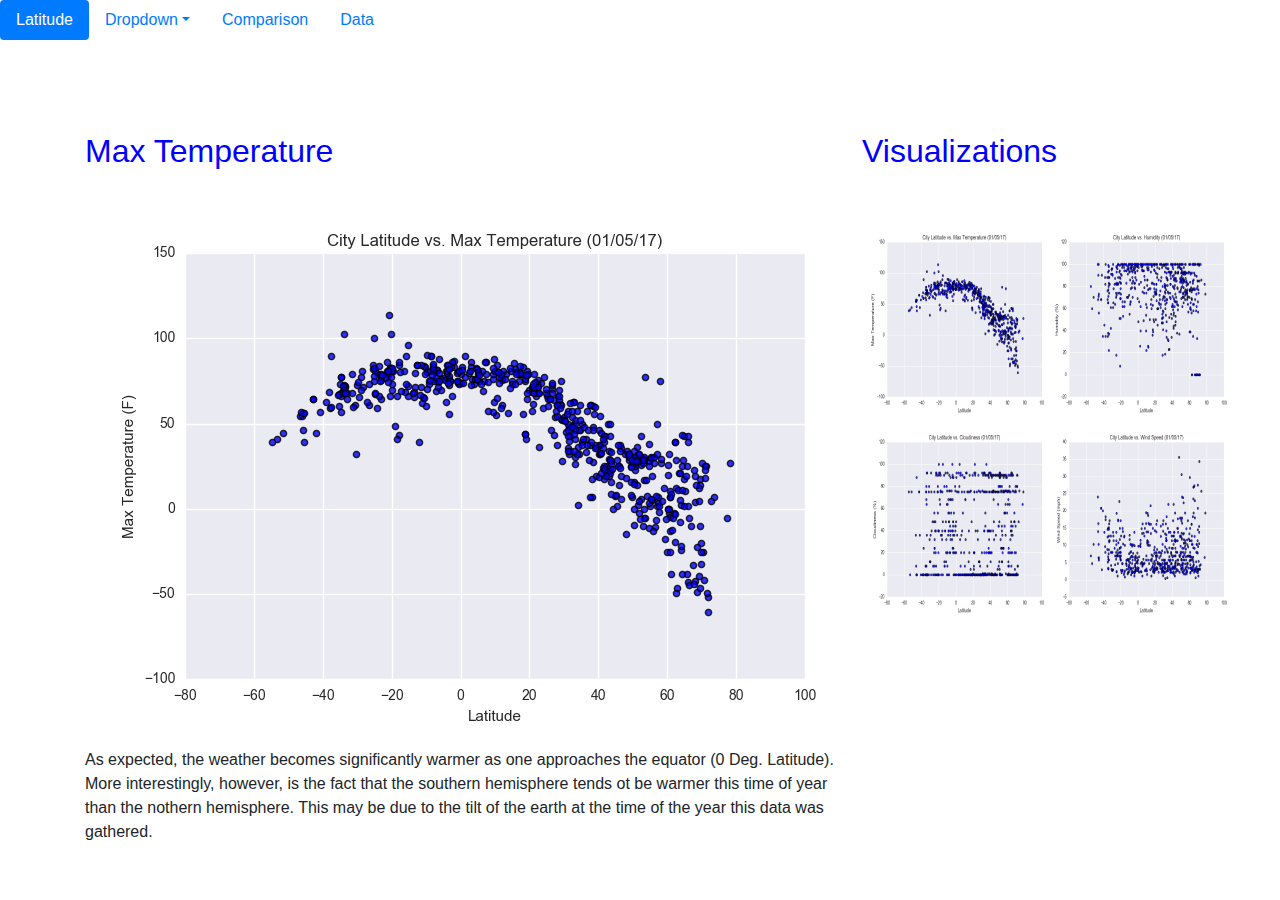
<file: fig-1.html>
<!DOCTYPE html>
<html lang="en">
<head>
    <meta charset="UTF-8">
    <meta http-equiv="X-UA-Compatible" content="IE=edge">
    <meta name="viewport" content="width=device-width, initial-scale=1.0">
    <link rel="stylesheet" href="styles.css">
    <link rel="stylesheet" href="https://stackpath.bootstrapcdn.com/bootstrap/4.3.1/css/bootstrap.min.css" integrity="sha384-ggOyR0iXCbMQv3Xipma34MD+dH/1fQ784/j6cY/iJTQUOhcWr7x9JvoRxT2MZw1T" crossorigin="anonymous">
    <title>Temperature</title>
</head>
<body>

    <ul class="nav nav-pills">
        <li class="nav-item">
          <a class="nav-link active" aria-current="page" href="https://nradovic1.github.io/Web-Design-Challenge/">Latitude</a>
        </li>
        <li class="nav-item dropdown">
          <a class="nav-link dropdown-toggle" data-bs-toggle="dropdown" href="#" role="button" aria-expanded="true">Dropdown</a>
          <ul class="dropdown-menu">
            <li><a class="dropdown-item" href="https://nradovic1.github.io/Web-Design-Challenge/fig-1.html">Max Temperature</a></li>
            <li><a class="dropdown-item" href="https://nradovic1.github.io/Web-Design-Challenge/fig-2.html">Humidity</a></li>
            <li><a class="dropdown-item" href="https://nradovic1.github.io/Web-Design-Challenge/fig-3.html">Cloudiness</a></li>
            <li><a class="dropdown-item" href="https://nradovic1.github.io/Web-Design-Challenge/fig-4.html">Wind Speed</a></li>
          </ul>
        </li>
        <li class="nav-item">
          <a class="nav-link" href="#">Comparison</a>
        </li>
        <li class="nav-item">
          <a class="nav-link" href="#">Data</a>
        </li>
      </ul>


      <br>
  <br>
  <br>
  <main class="container">
    <section id="main-bio">
      <section id="figure">
        <h2>Max Temperature</h2>
        <img src="Fig1.png">
      </section>
      <p>As expected, the weather becomes significantly warmer as one approaches the equator (0 Deg. Latitude). More interestingly, however, is the fact that the southern hemisphere tends ot be warmer this time of year than the nothern hemisphere. This may be due to the tilt of the earth at the time of the year this data was gathered.

    </p>    </section>

    <aside id="contact-info">
      <h2>Visualizations</h2>
      <br>
      <div class='row'>
        <div class="col col-4 col-md-6">
          <a href="fig-1.html"><img id="bio-image" src="Fig1.png"></a>
        </div>
        <div class="col col-3 col-md-6">
          <a href="fig-2.html"><img id="bio-image" src="Fig2.png"></a>
        </div>
        <div class="col col-3 col-md-6">
          <a href="fig-3.html"><img id="bio-image" src="Fig3.png"></a>
        </div>
        <div class="col col-3 col-md-6">
          <a href="fig-4.html"><img id="bio-image" src="Fig4.png"></a>
        </div>
      </div>
    </aside>
  </main>
    
</body>
</html>
</file>
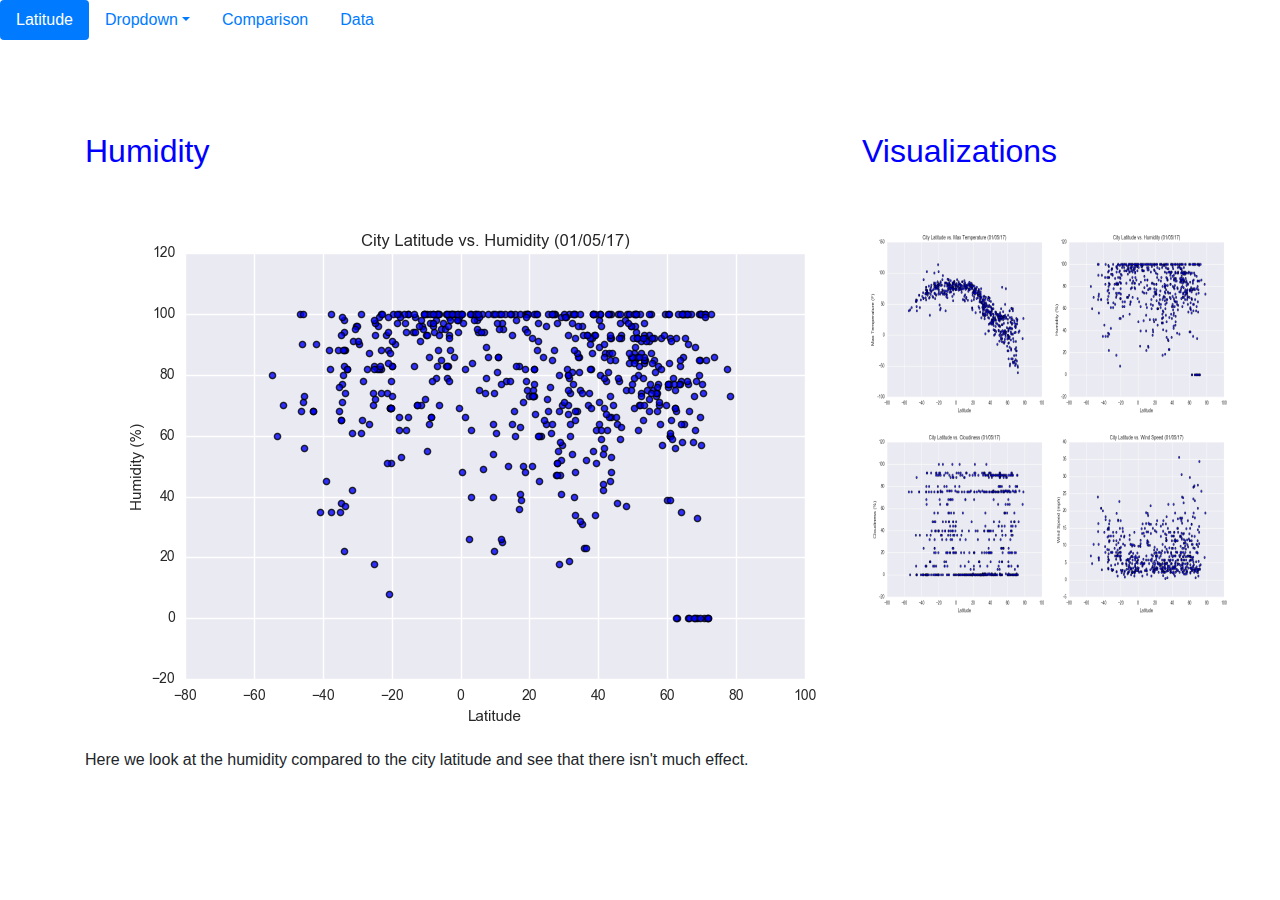
<file: fig-2.html>
<!DOCTYPE html>
<html lang="en">
<head>
    <meta charset="UTF-8">
    <meta http-equiv="X-UA-Compatible" content="IE=edge">
    <meta name="viewport" content="width=device-width, initial-scale=1.0">
    <link rel="stylesheet" href="styles.css">
    <link rel="stylesheet" href="https://stackpath.bootstrapcdn.com/bootstrap/4.3.1/css/bootstrap.min.css" integrity="sha384-ggOyR0iXCbMQv3Xipma34MD+dH/1fQ784/j6cY/iJTQUOhcWr7x9JvoRxT2MZw1T" crossorigin="anonymous">
    <title>Humidity</title>
</head>
<body>

    <ul class="nav nav-pills">
        <li class="nav-item">
          <a class="nav-link active" aria-current="page" href="https://nradovic1.github.io/Web-Design-Challenge/">Latitude</a>
        </li>
        <li class="nav-item dropdown">
          <a class="nav-link dropdown-toggle" data-bs-toggle="dropdown" href="#" role="button" aria-expanded="true">Dropdown</a>
          <ul class="dropdown-menu">
            <li><a class="dropdown-item" href="https://nradovic1.github.io/Web-Design-Challenge/fig-1.html">Max Temperature</a></li>
            <li><a class="dropdown-item" href="https://nradovic1.github.io/Web-Design-Challenge/fig-2.html">Humidity</a></li>
            <li><a class="dropdown-item" href="https://nradovic1.github.io/Web-Design-Challenge/fig-3.html">Cloudiness</a></li>
            <li><a class="dropdown-item" href="https://nradovic1.github.io/Web-Design-Challenge/fig-4.html">Wind Speed</a></li>
          </ul>
        </li>
        <li class="nav-item">
          <a class="nav-link" href="#">Comparison</a>
        </li>
        <li class="nav-item">
          <a class="nav-link" href="#">Data</a>
        </li>
      </ul>


      <br>
  <br>
  <br>
  <main class="container">
    <section id="main-bio">
      <section id="figure">
        <h2>Humidity</h2>
        <img src="Fig2.png">
      </section>
      <p> Here we look at the humidity compared to the city latitude and see that there isn't much effect. 
    </p>    </section>

    <aside id="contact-info">
      <h2>Visualizations</h2>
      <br>
      <div class='row'>
        <div class="col col-4 col-md-6">
          <a href="fig-1.html"><img id="bio-image" src="Fig1.png"></a>
        </div>
        <div class="col col-3 col-md-6">
          <a href="fig-2.html"><img id="bio-image" src="Fig2.png"></a>
        </div>
        <div class="col col-3 col-md-6">
          <a href="fig-3.html"><img id="bio-image" src="Fig3.png"></a>
        </div>
        <div class="col col-3 col-md-6">
          <a href="fig-4.html"><img id="bio-image" src="Fig4.png"></a>
        </div>
      </div>
    </aside>
  </main>
    
</body>
</html>
</file>
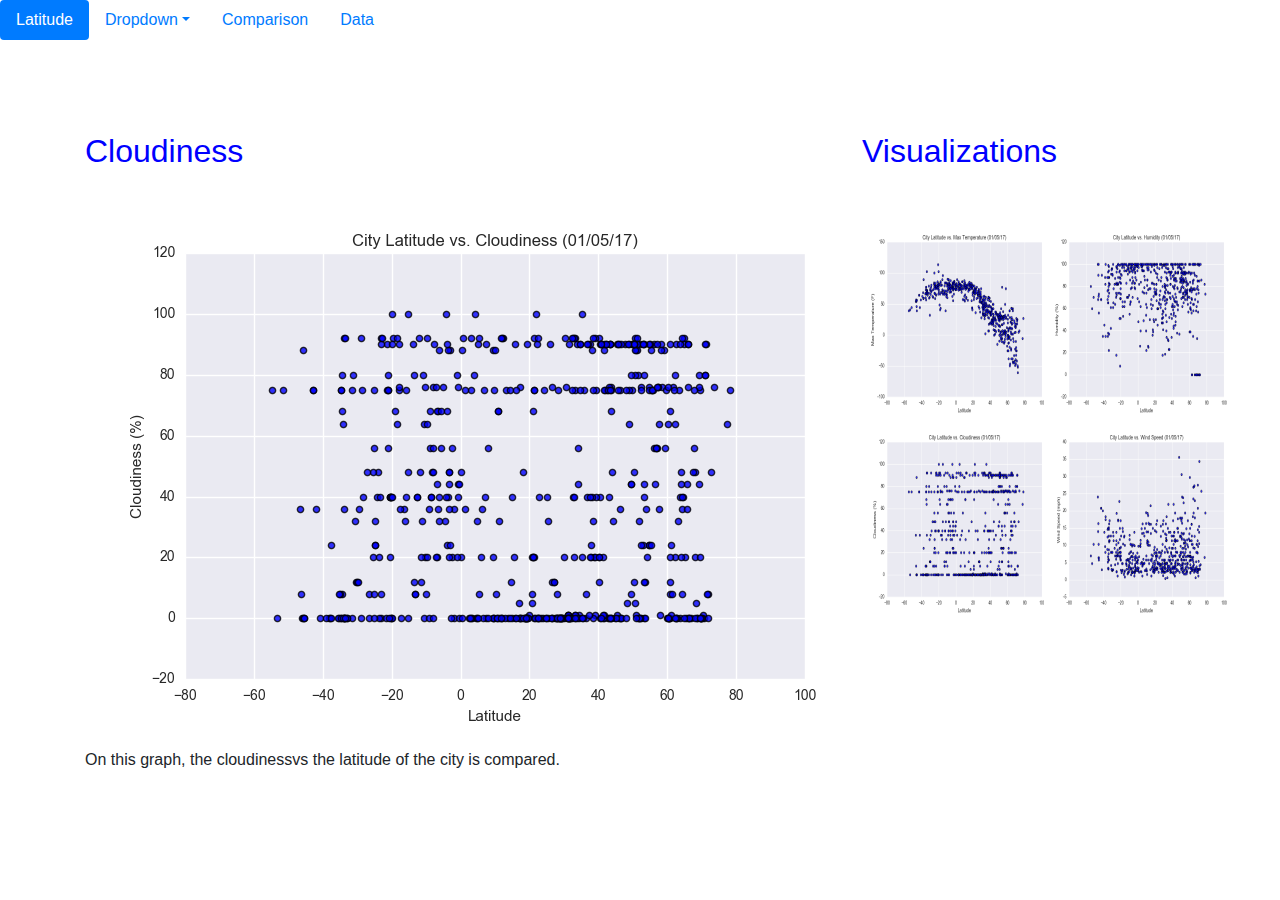
<file: fig-3.html>
<!DOCTYPE html>
<html lang="en">
<head>
    <meta charset="UTF-8">
    <meta http-equiv="X-UA-Compatible" content="IE=edge">
    <meta name="viewport" content="width=device-width, initial-scale=1.0">
    <link rel="stylesheet" href="styles.css">
    <link rel="stylesheet" href="https://stackpath.bootstrapcdn.com/bootstrap/4.3.1/css/bootstrap.min.css" integrity="sha384-ggOyR0iXCbMQv3Xipma34MD+dH/1fQ784/j6cY/iJTQUOhcWr7x9JvoRxT2MZw1T" crossorigin="anonymous">
    <title>Cloudiness</title>
</head>
<body>

    <ul class="nav nav-pills">
        <li class="nav-item">
          <a class="nav-link active" aria-current="page" href="https://nradovic1.github.io/Web-Design-Challenge/">Latitude</a>
        </li>
        <li class="nav-item dropdown">
          <a class="nav-link dropdown-toggle" data-bs-toggle="dropdown" href="#" role="button" aria-expanded="true">Dropdown</a>
          <ul class="dropdown-menu">
            <li><a class="dropdown-item" href="https://nradovic1.github.io/Web-Design-Challenge/fig-1.html">Max Temperature</a></li>
            <li><a class="dropdown-item" href="https://nradovic1.github.io/Web-Design-Challenge/fig-2.html">Humidity</a></li>
            <li><a class="dropdown-item" href="https://nradovic1.github.io/Web-Design-Challenge/fig-3.html">Cloudiness</a></li>
            <li><a class="dropdown-item" href="https://nradovic1.github.io/Web-Design-Challenge/fig-4.html">Wind Speed</a></li>
          </ul>
        </li>
        <li class="nav-item">
          <a class="nav-link" href="#">Comparison</a>
        </li>
        <li class="nav-item">
          <a class="nav-link" href="#">Data</a>
        </li>
      </ul>


      <br>
  <br>
  <br>
  <main class="container">
    <section id="main-bio">
      <section id="figure">
        <h2>Cloudiness</h2>
        <img src="Fig3.png">
      </section>
      <p> On this graph, the cloudinessvs the latitude of the city is compared. 
    </p>    </section>

    <aside id="contact-info">
      <h2>Visualizations</h2>
      <br>
      <div class='row'>
        <div class="col col-4 col-md-6">
          <a href="fig-1.html"><img id="bio-image" src="Fig1.png"></a>
        </div>
        <div class="col col-3 col-md-6">
          <a href="fig-2.html"><img id="bio-image" src="Fig2.png"></a>
        </div>
        <div class="col col-3 col-md-6">
          <a href="fig-3.html"><img id="bio-image" src="Fig3.png"></a>
        </div>
        <div class="col col-3 col-md-6">
          <a href="fig-4.html"><img id="bio-image" src="Fig4.png"></a>
        </div>
      </div>
    </aside>
  </main>
    
</body>
</html>
</file>
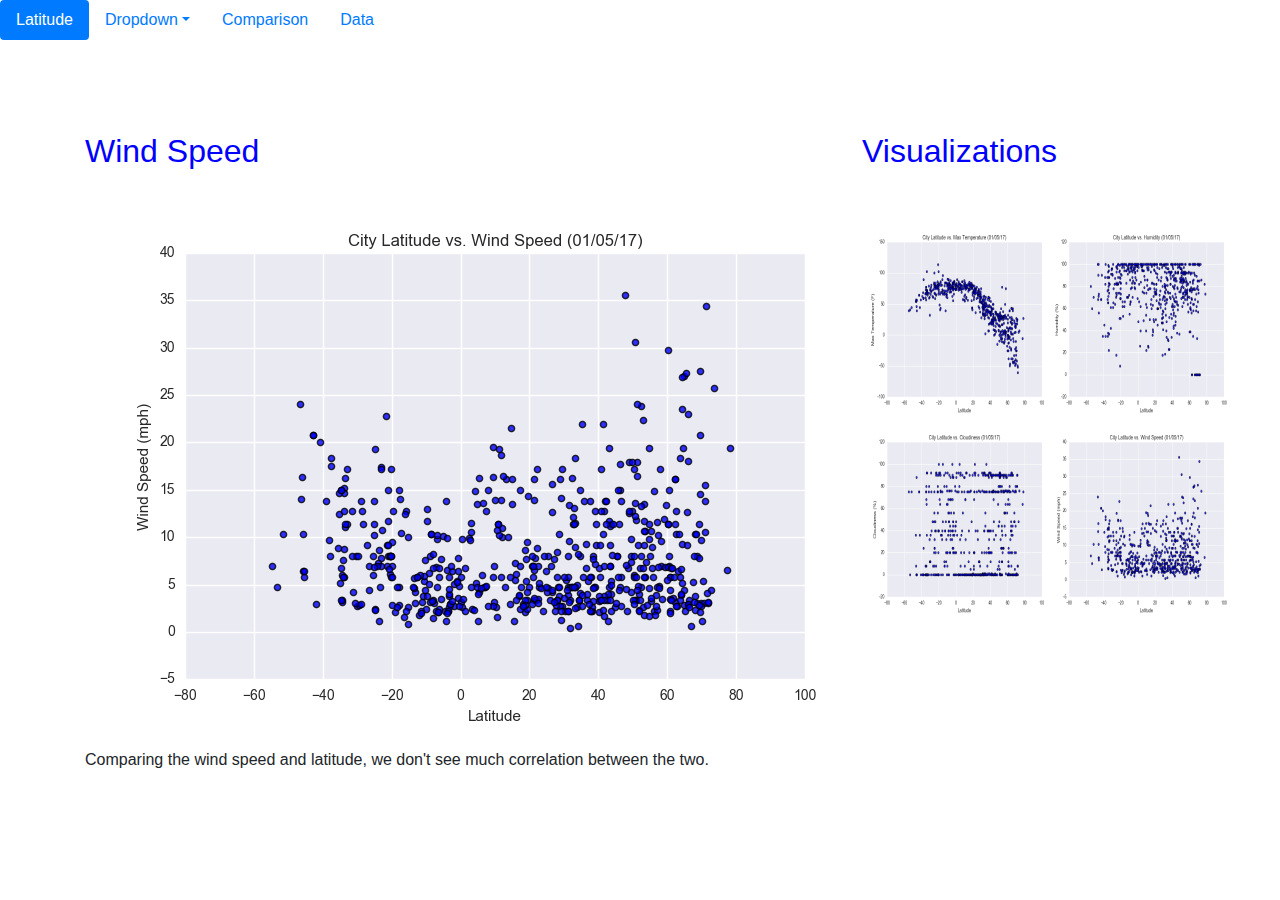
<file: fig-4.html>
<!DOCTYPE html>
<html lang="en">
<head>
    <meta charset="UTF-8">
    <meta http-equiv="X-UA-Compatible" content="IE=edge">
    <meta name="viewport" content="width=device-width, initial-scale=1.0">
    <link rel="stylesheet" href="styles.css">
    <link rel="stylesheet" href="https://stackpath.bootstrapcdn.com/bootstrap/4.3.1/css/bootstrap.min.css" integrity="sha384-ggOyR0iXCbMQv3Xipma34MD+dH/1fQ784/j6cY/iJTQUOhcWr7x9JvoRxT2MZw1T" crossorigin="anonymous">
    <title>Wind Speed</title>
</head>
<body>

    <ul class="nav nav-pills">
        <li class="nav-item">
          <a class="nav-link active" aria-current="page" href="https://nradovic1.github.io/Web-Design-Challenge/">Latitude</a>
        </li>
        <li class="nav-item dropdown">
          <a class="nav-link dropdown-toggle" data-bs-toggle="dropdown" href="#" role="button" aria-expanded="true">Dropdown</a>
          <ul class="dropdown-menu">
            <li><a class="dropdown-item" href="https://nradovic1.github.io/Web-Design-Challenge/fig-1.html">Max Temperature</a></li>
            <li><a class="dropdown-item" href="https://nradovic1.github.io/Web-Design-Challenge/fig-2.html">Humidity</a></li>
            <li><a class="dropdown-item" href="https://nradovic1.github.io/Web-Design-Challenge/fig-3.html">Cloudiness</a></li>
            <li><a class="dropdown-item" href="https://nradovic1.github.io/Web-Design-Challenge/fig-4.html">Wind Speed</a></li>
          </ul>
        </li>
        <li class="nav-item">
          <a class="nav-link" href="#">Comparison</a>
        </li>
        <li class="nav-item">
          <a class="nav-link" href="#">Data</a>
        </li>
      </ul>


      <br>
  <br>
  <br>
  <main class="container">
    <section id="main-bio">
      <section id="figure">
        <h2>Wind Speed</h2>
        <img src="Fig4.png">
      </section>
      <p> Comparing the wind speed and latitude, we don't see much correlation between the two.</p>
      </section>

    <aside id="contact-info">
      <h2>Visualizations</h2>
      <br>
      <div class='row'>
        <div class="col col-4 col-md-6">
          <a href="fig-1.html"><img id="bio-image" src="Fig1.png"></a>
        </div>
        <div class="col col-3 col-md-6">
          <a href="fig-2.html"><img id="bio-image" src="Fig2.png"></a>
        </div>
        <div class="col col-3 col-md-6">
          <a href="fig-3.html"><img id="bio-image" src="Fig3.png"></a>
        </div>
        <div class="col col-3 col-md-6">
          <a href="fig-4.html"><img id="bio-image" src="Fig4.png"></a>
        </div>
      </div>
    </aside>
  </main>
    
</body>
</html>
</file>
<file: styles.css>
/*
 First External CSS Stylesheet
 */

/* Styling for HTML elements */
body {
  padding: 0;
  margin: 0;
  font-family: Georgia, "Times New Roman", Times, serif;
  font-size: 18px;
  line-height: 150%;
  color: #333;
  background: #c0beb3;
}

header {
  background: #333;
}

h1 {
  padding: 20px 0;
  margin: 0;
  margin-bottom: 20px;
  font-size: 28px;
  color: #eee;
  text-align: center;
}

h2 {
  padding: 20px 0;
  margin: 0;
  margin-bottom: 20px;
  font-size: 28px;
  color: blue;
}

a {
  color: #d21034;
}

/* Selecting elements by class */
.container {
  width: 1024px;
  margin: 1 auto;
}

/* Selecting elements by ID */
#main-bio,
#contact-info,
#bio-image {
  float: left;
}

#figure {
  position: relative;
}

#bio-name {
  position: absolute;
  top: 150px;
  left: 30px;
}

#main-bio {
  width: 70%;
}

#contact-info {
  width: 30%;
}

#bio-image {
  width: 200px;
  height: 200px;
  margin-right: 20px;
}
</file>
